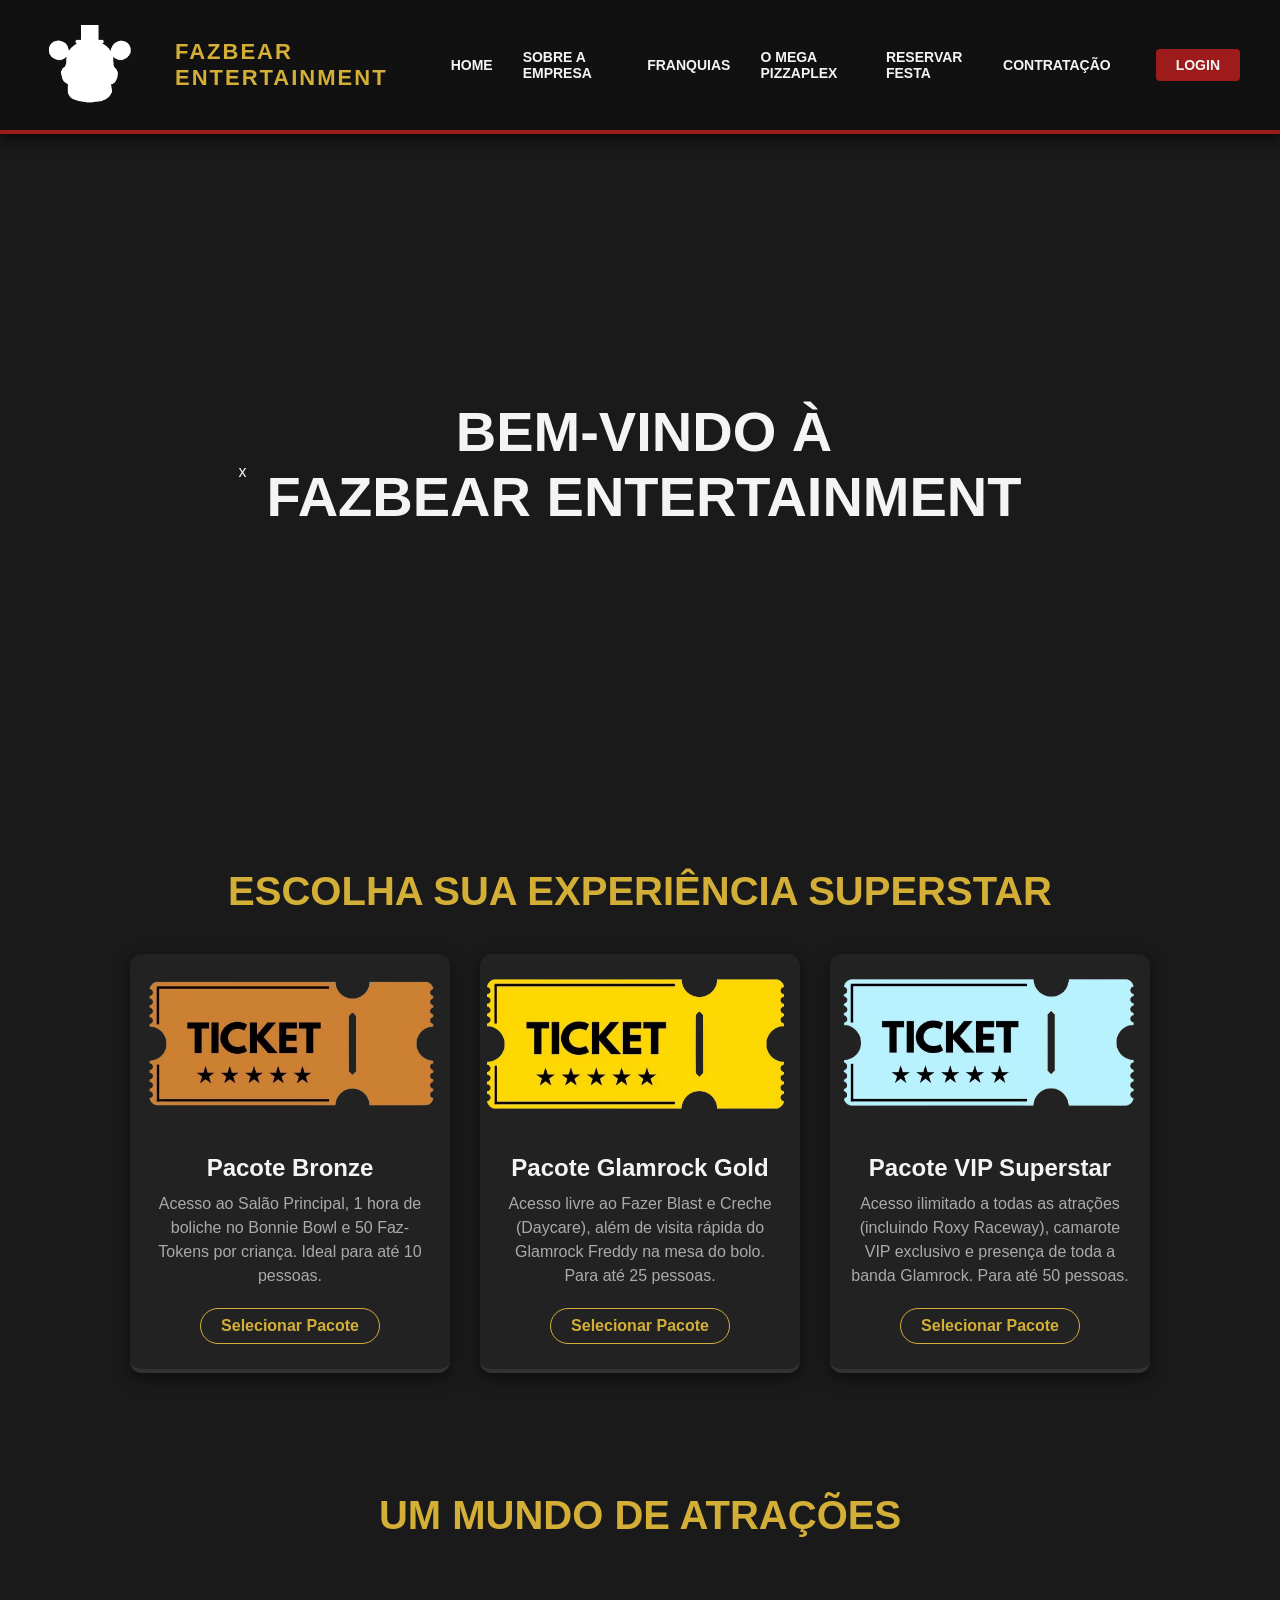
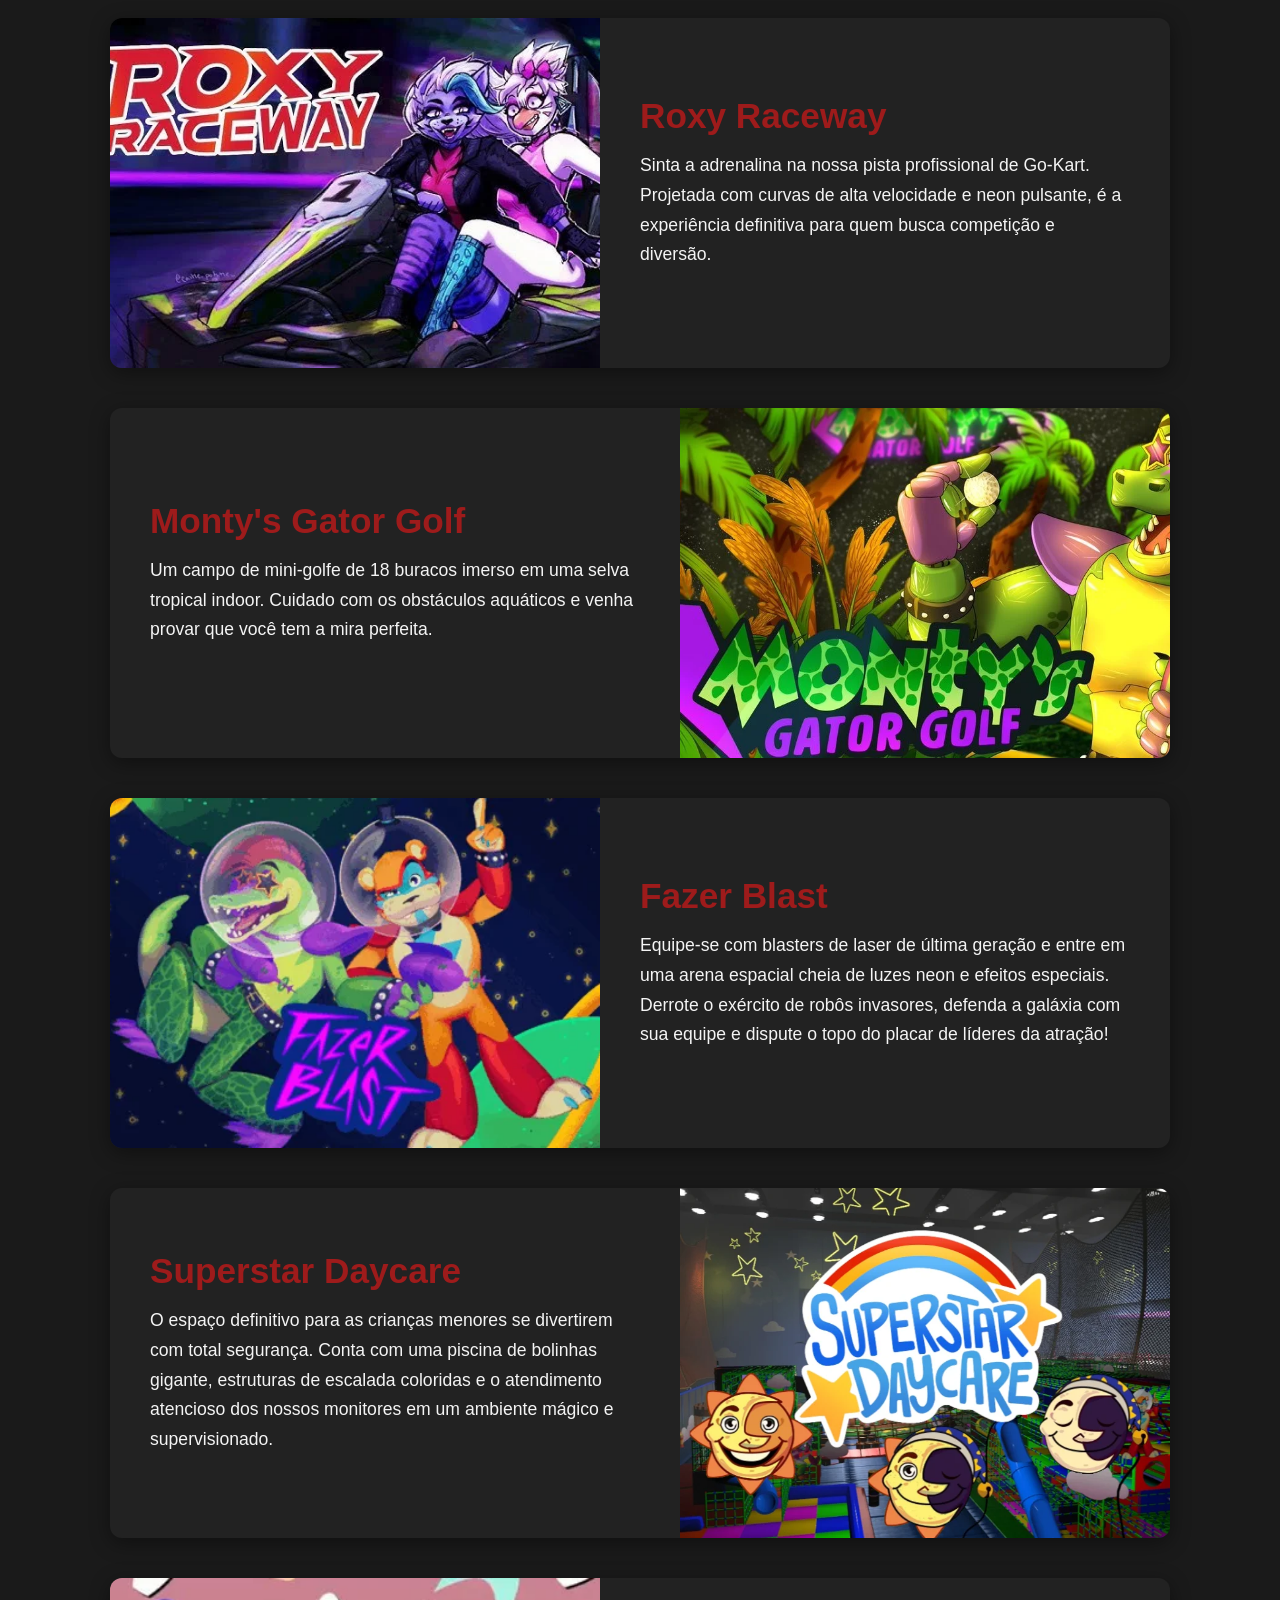
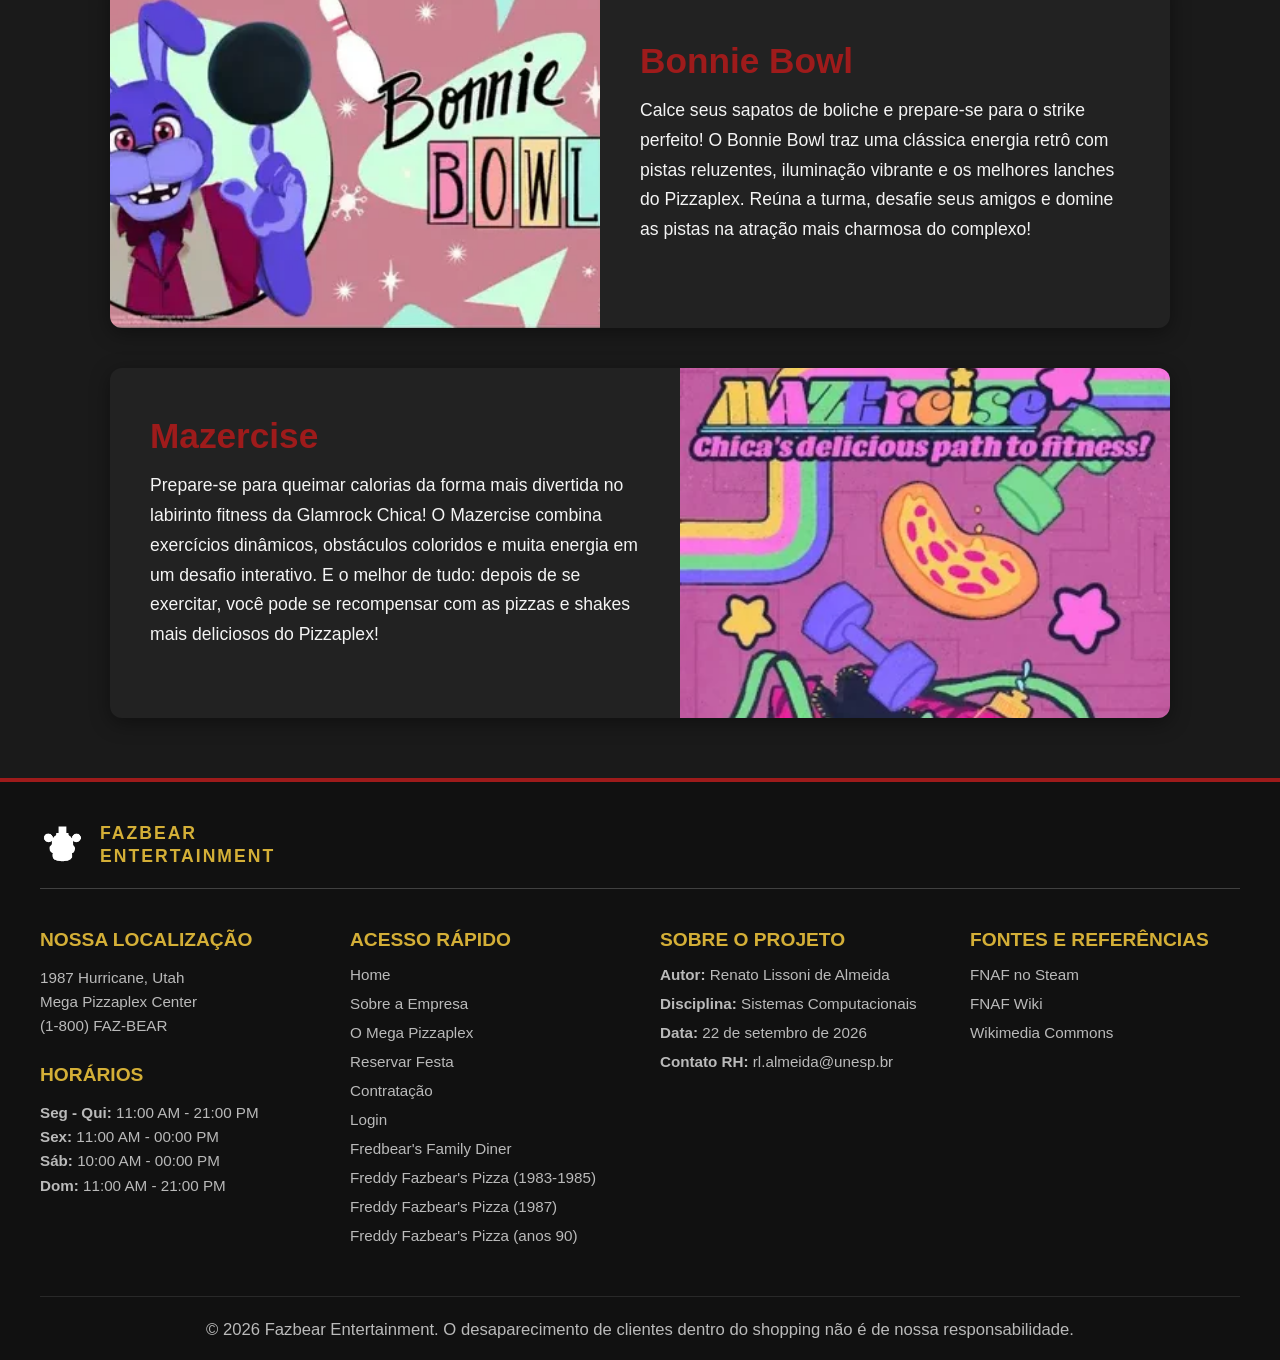
<file: index.html>
<!DOCTYPE html>
<html lang="pt-BR">
<head>
    <meta charset="UTF-8">
    <meta http-equiv="refresh" content="0; url=home.html">
    <title>Redirecionando...</title>
</head>
<body>
    <p>Redirecionando para a página inicial... <a href="home.html">Clique aqui</a> se não for redirecionado.</p>
</body>
</html>
</file>
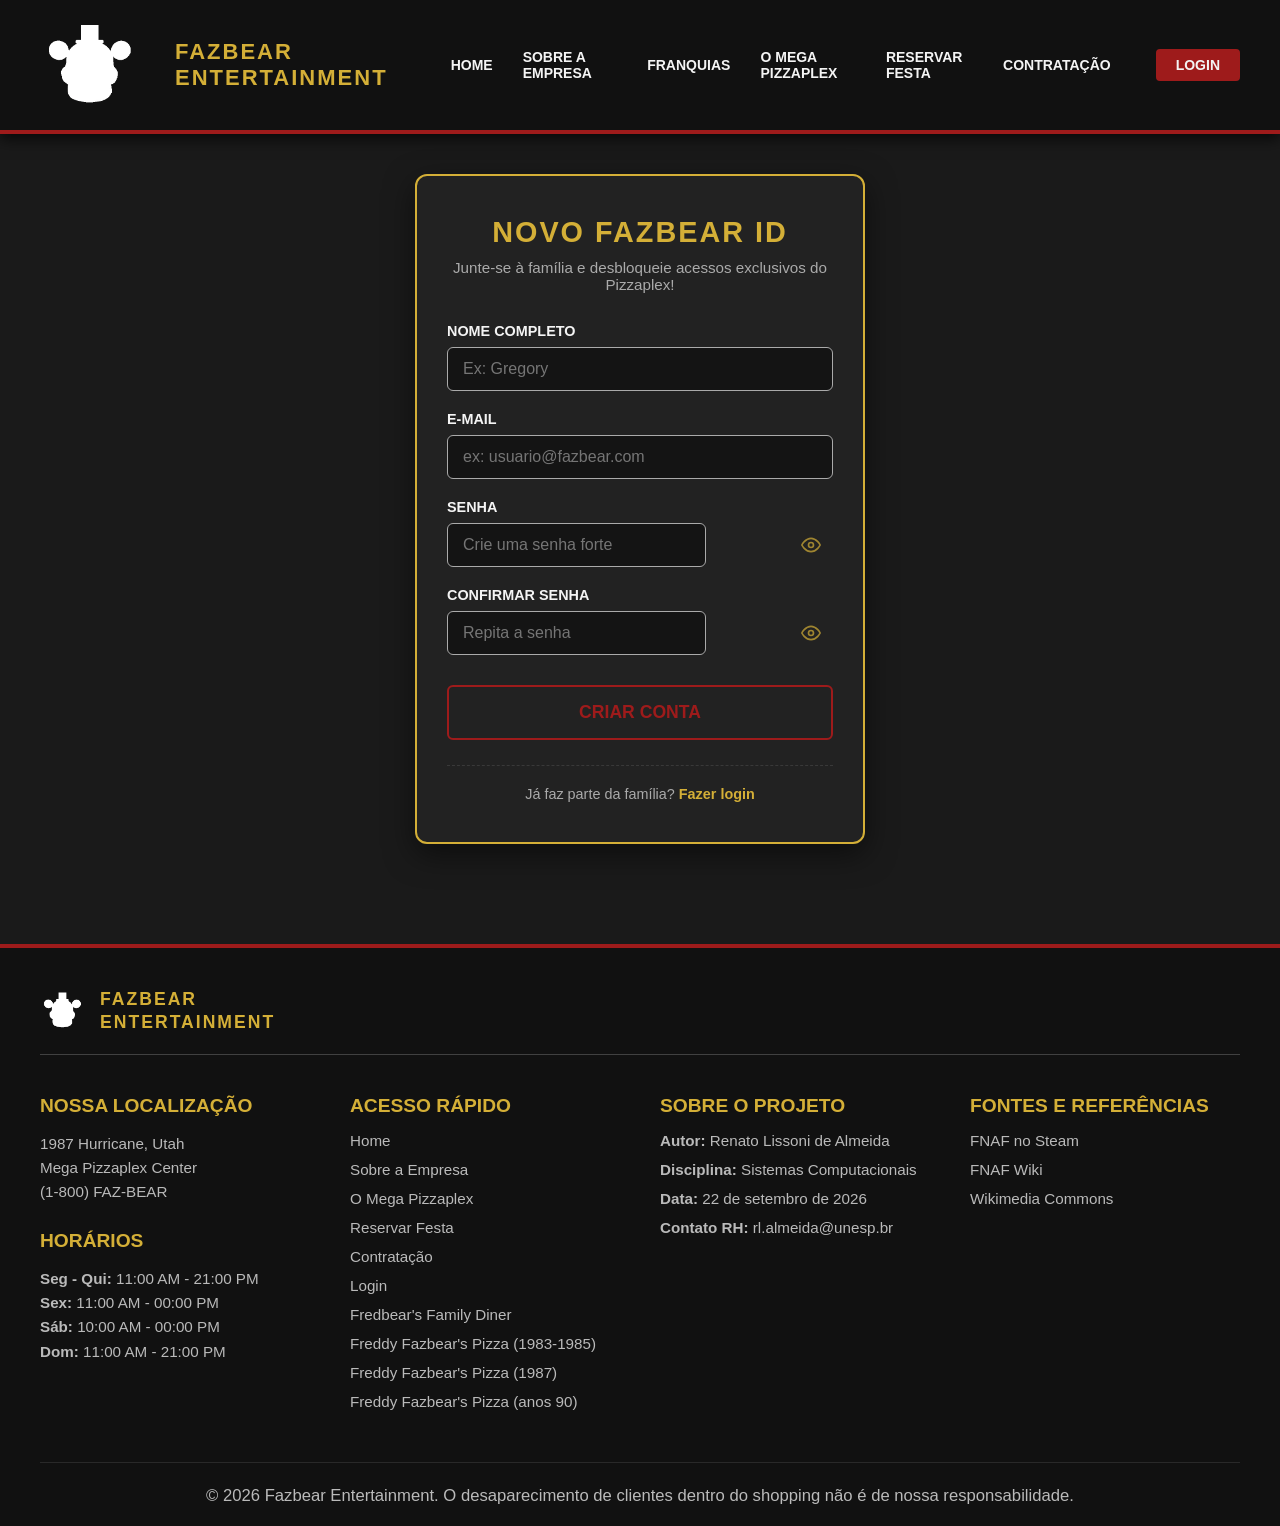
<file: cadastro.html>
<!DOCTYPE html>
<html lang="pt-BR">
<head>
    <meta charset="UTF-8">
    <meta name="viewport" content="width=device-width, initial-scale=1.0">
    <meta name="description" content="Ainda não tem uma conta? Cadastre-se agora para se juntar à família Fazbear, garantir acessos VIP e gerenciar sua experiência no Mega Pizzaplex.">
    <title>Cadastro | Fazbear Entertainment</title>
    <link rel="stylesheet" href="geral.css">
    <link rel="stylesheet" href="login_conta.css">
</head>

<body>
    <header>
        <a href="home.html" class="logo-link">
            <figure>
                <!-- Logo da empresa -->
                <img src="imagens/logo_branca.webp" alt="Logo empresarial" width="100">
            </figure>
            <h1>Fazbear Entertainment</h1>
        </a>

        <nav>
            <a href="home.html">Home</a>
            <a href="sobre.html">Sobre a empresa</a>
            
            <!-- Menu Dropdown -->
            <div class="dropdown">
                <button class="dropbtn">Franquias</button>
                <div class="dropdown-content">
                    <a href="family_dinner.html">Fredbear's Family Diner</a>
                    <a href="freddy_1985.html">Freddy Fazbear's Pizza (1983-1985)</a>
                    <a href="freddy_1987.html">Freddy Fazbear's Pizza (1987)</a>
                    <a href="freddy_1990.html">Freddy Fazbear's Pizza (anos 90)</a>
                </div>
            </div>

            <a href="novidade.html">O Mega Pizzaplex</a>
            <a href="reserva.html">Reservar festa</a>
            <a href="vagas.html">Contratação</a>
            
            <!-- Botão de Login -->
            <a href="login.html" class="btn-login">Login</a>
        </nav>
    </header>

    <main class="auth-page">
        <section class="auth-container">
            <div class="auth-header">
                <h2>Novo Fazbear ID</h2>
                <p>Junte-se à família e desbloqueie acessos exclusivos do Pizzaplex!</p>
            </div>
            
            <form class="auth-form" action="#" method="POST">
                <div class="input-group">
                    <label for="nome">Nome Completo</label>
                    <input type="text" id="nome" name="nome" required placeholder="Ex: Gregory">
                </div>
                
                <div class="input-group">
                    <label for="email-cad">E-mail</label>
                    <input type="email" id="email-cad" name="email" required placeholder="ex: usuario@fazbear.com">
                </div>
                
                <div class="input-group">
                    <label for="senha-cad">Senha</label>
                    <input type="password" id="senha-cad" name="senha" required placeholder="Crie uma senha forte">
                </div>
                
                <div class="input-group">
                    <label for="senha-conf">Confirmar Senha</label>
                    <input type="password" id="senha-conf" name="senha-conf" required placeholder="Repita a senha">
                </div>
                
                <button type="submit" class="btn-principal">Criar Conta</button>
            </form>
            
            <div class="auth-footer">
                <p>Já faz parte da família? <a href="login.html" class="link-destaque">Fazer login</a></p>
            </div>
        </section>
    </main>

    <footer class="site-footer">
        <!-- Topo do Footer (Logo) -->
        <a href="home.html" class="footer-top logo-container logo-link">
            <img src="imagens/logo_branca.webp" alt="Logo Fazbear" class="footer-icon">
            <h2 class="footer-logo-text">Fazbear<br>Entertainment</h2>
        </a>

        <!-- Linha Divisória -->
        <hr class="footer-divider" />

        <!-- Colunas de Informação -->
        <div class="footer-grid">
            
            <!-- Coluna 1: Localização e Horários (Igual a referência) -->
            <div class="footer-col">
                <h3>Nossa Localização</h3>
                <p>1987 Hurricane, Utah<br>
                Mega Pizzaplex Center<br>
                (1-800) FAZ-BEAR</p>

                <h3 class="margin-top">Horários</h3>
                <p><b>Seg - Qui:</b> 11:00 AM - 21:00 PM<br>
                <b>Sex:</b> 11:00 AM - 00:00 PM<br>
                <b>Sáb:</b> 10:00 AM - 00:00 PM<br>
                <b>Dom:</b> 11:00 AM - 21:00 PM</p>
            </div>

            <!-- Coluna 2: "Aba" de navegação-->
            <div class="footer-col">
                <h3>Acesso Rápido</h3>
                <ul>
                    <li><a href="home.html">Home</a></li>
                    <li><a href="sobre.html">Sobre a Empresa</a></li>
                    <li><a href="novidade.html">O Mega Pizzaplex</a></li>
                    <li><a href="reserva.html">Reservar Festa</a></li>
                    <li><a href="vagas.html">Contratação</a></li>
                    <li><a href="login_html">Login</a></li>
                    <li><a href="family_dinner.html">Fredbear's Family Diner</a></li>
                    <li><a href="freddy_1985.html">Freddy Fazbear's Pizza (1983-1985)</a></li>
                    <li><a href="freddy_1987.html">Freddy Fazbear's Pizza (1987)</a></li>
                    <li><a href="freddy_1990.html">Freddy Fazbear's Pizza (anos 90)</a></li>
                </ul>
            </div>

            <!-- Coluna 3: Informações do Projeto -->
            <div class="footer-col">
                <h3>Sobre o Projeto</h3>
                <ul>
                    <li><b>Autor:</b> Renato Lissoni de Almeida</li>
                    <li><b>Disciplina:</b> Sistemas Computacionais</li>
                    <li><b>Data:</b> 22 de setembro de 2026</li>
                    <li><b>Contato RH:</b> rl.almeida@unesp.br</li>
                </ul>
            </div>

            <!-- Coluna 4: Fontes -->
            <div class="footer-col">
                <h3>Fontes e Referências</h3>
                <ul>
                    <li><a href="https://store.steampowered.com/app/732690/FIVE_NIGHTS_AT_FREDDYS_HELP_WANTED/" target="_blank">FNAF no Steam</a></li>
                    <li><a href="https://freddy-fazbears-pizza.fandom.com/wiki/Freddy_Fazbear%27s_Pizza_Wiki" target="_blank">FNAF Wiki</a></li>
                    <li><a href="https://commons.wikimedia.org/" target="_blank">Wikimedia Commons</a></li>
                </ul>
            </div>

        </div>

        <!-- O aviso legal macabro lá no finalzinho -->
        <div class="footer-bottom">
            <p><small>&copy; 2026 Fazbear Entertainment. O desaparecimento de clientes dentro do shopping não é de nossa responsabilidade.</small></p>
        </div>
    </footer>
    <script src="script.js"></script>
    <script src="login_conta.js"></script>
</body>
</html>
</file>
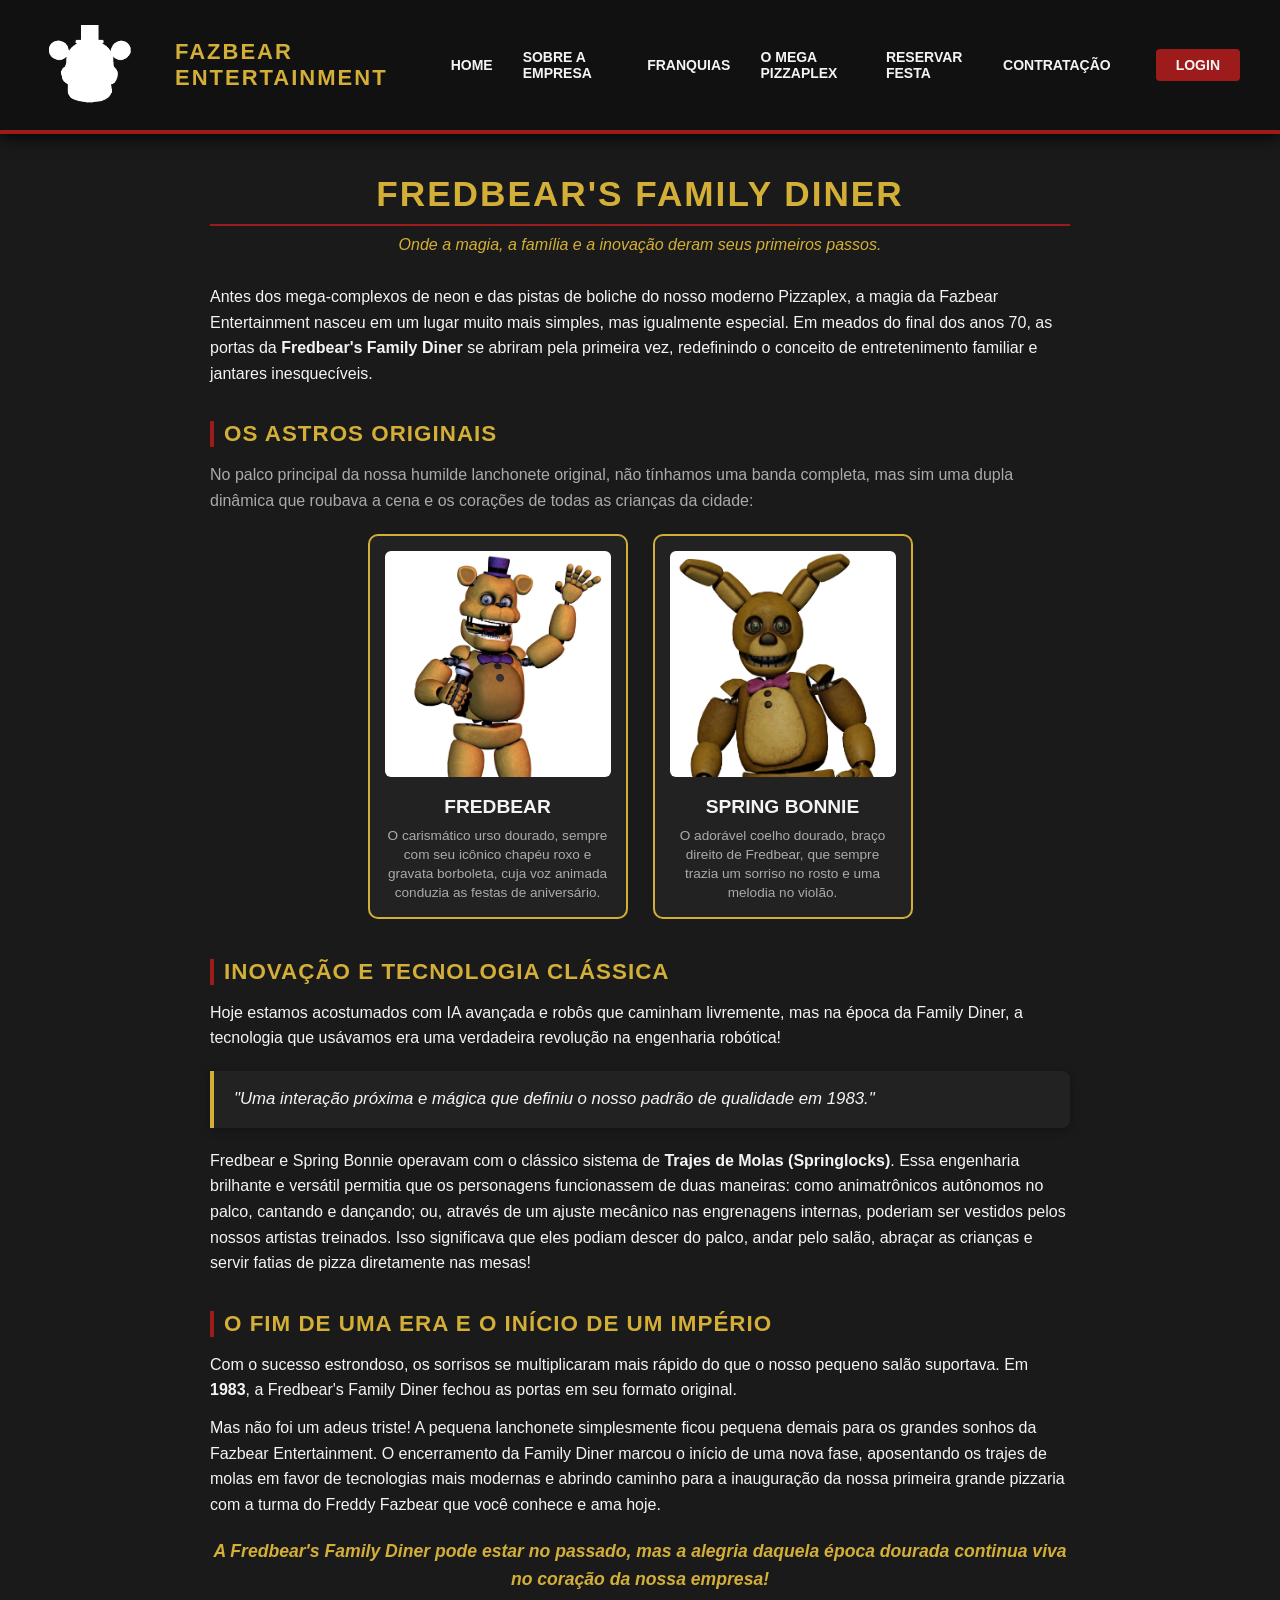
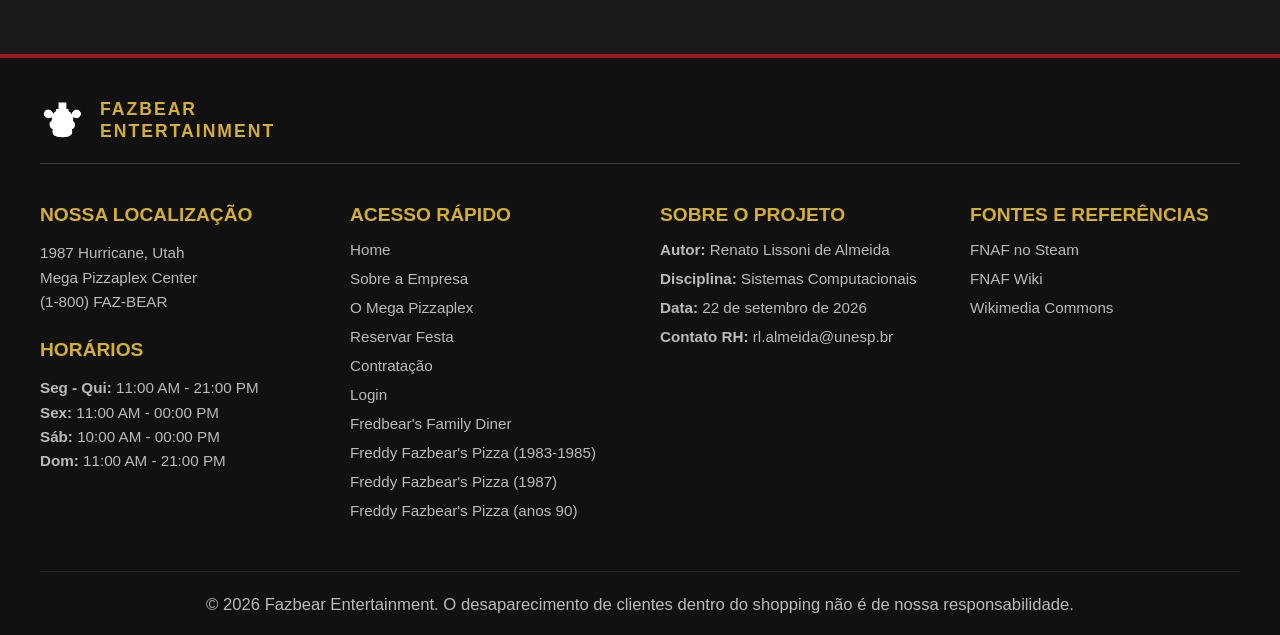
<file: family_dinner.html>
<!DOCTYPE html>
<html lang="pt-BR">
<head>
    <meta charset="UTF-8">
    <meta name="viewport" content="width=device-width, initial-scale=1.0">
    <title>Fredbear's Family Diner | Fazbear Entertainment</title>
    <meta name="description" content="Conheça as origens da Fazbear Entertainment no clássico Fredbear's Family Diner. Onde a magia e a inovação animatrônica começaram.">
    
    <!-- Seus estilos -->
    <link rel="stylesheet" href="geral.css">
    <link rel="stylesheet" href="family_dinner.css">
</head>
<body>
    <header>
        <a href="home.html" class="logo-link">
            <figure>
                <img src="imagens/logo_branca.webp" alt="Logo empresarial" width="100">
            </figure>
            <h1>Fazbear Entertainment</h1>
        </a>
        <nav>
            <a href="home.html">Home</a>
            <a href="sobre.html">Sobre a empresa</a>
            <div class="dropdown">
                <button class="dropbtn">Franquias</button>
                <div class="dropdown-content">
                    <a href="family_dinner.html">Fredbear's Family Diner</a>
                    <a href="freddy_1985.html">Freddy Fazbear's Pizza (1983-1985)</a>
                    <a href="freddy_1987.html">Freddy Fazbear's Pizza (1987)</a>
                    <a href="freddy_1990.html">Freddy Fazbear's Pizza (anos 90)</a>
                </div>
            </div>
            <a href="novidade.html">O Mega Pizzaplex</a>
            <a href="reserva.html">Reservar festa</a>
            <a href="vagas.html">Contratação</a>
            <a href="login.html" class="btn-login">Login</a>
        </nav>
    </header>

    <main class="historico-family-diner">
        <h2>Fredbear's Family Diner</h2>
        <p class="subtitulo">Onde a magia, a família e a inovação deram seus primeiros passos.</p>

        <article class="intro-texto">
            <p>Antes dos mega-complexos de neon e das pistas de boliche do nosso moderno Pizzaplex, a magia da Fazbear Entertainment nasceu em um lugar muito mais simples, mas igualmente especial. Em meados do final dos anos 70, as portas da <strong>Fredbear's Family Diner</strong> se abriram pela primeira vez, redefinindo o conceito de entretenimento familiar e jantares inesquecíveis.</p>
        </article>

        <h3>Os Astros Originais</h3>
        <p class="texto-apoio">No palco principal da nossa humilde lanchonete original, não tínhamos uma banda completa, mas sim uma dupla dinâmica que roubava a cena e os corações de todas as crianças da cidade:</p>
            
        <div class="galeria-animatronics">
            <!-- Card do Fredbear -->
            <div class="card-animatronic dourado">
                <img src="imagens/Fredbear.webp" alt="Fredbear">
                <h4>Fredbear</h4>
                <p>O carismático urso dourado, sempre com seu icônico chapéu roxo e gravata borboleta, cuja voz animada conduzia as festas de aniversário.</p>
            </div>
            <!-- Card do Spring Bonnie -->
            <div class="card-animatronic dourado">
                <img src="imagens/Spring_bonnie.webp" alt="Spring Bonnie">
                <h4>Spring Bonnie</h4>
                <p>O adorável coelho dourado, braço direito de Fredbear, que sempre trazia um sorriso no rosto e uma melodia no violão.</p>
            </div>
        </div>

        <h3>Inovação e Tecnologia Clássica</h3>
        <article class="tecnologia-texto">
            <p>Hoje estamos acostumados com IA avançada e robôs que caminham livremente, mas na época da Family Diner, a tecnologia que usávamos era uma verdadeira revolução na engenharia robótica!</p>
                
            <blockquote>
                <p>"Uma interação próxima e mágica que definiu o nosso padrão de qualidade em 1983."</p>
            </blockquote>

            <p>Fredbear e Spring Bonnie operavam com o clássico sistema de <strong>Trajes de Molas (Springlocks)</strong>. Essa engenharia brilhante e versátil permitia que os personagens funcionassem de duas maneiras: como animatrônicos autônomos no palco, cantando e dançando; ou, através de um ajuste mecânico nas engrenagens internas, poderiam ser vestidos pelos nossos artistas treinados. Isso significava que eles podiam descer do palco, andar pelo salão, abraçar as crianças e servir fatias de pizza diretamente nas mesas!</p>
        </article>

        <h3>O Fim de uma Era e o Início de um Império</h3>
        <article class="fim-texto">
            <p>Com o sucesso estrondoso, os sorrisos se multiplicaram mais rápido do que o nosso pequeno salão suportava. Em <strong>1983</strong>, a Fredbear's Family Diner fechou as portas em seu formato original.</p>
            <p>Mas não foi um adeus triste! A pequena lanchonete simplesmente ficou pequena demais para os grandes sonhos da Fazbear Entertainment. O encerramento da Family Diner marcou o início de uma nova fase, aposentando os trajes de molas em favor de tecnologias mais modernas e abrindo caminho para a inauguração da nossa primeira grande pizzaria com a turma do Freddy Fazbear que você conhece e ama hoje.</p>
            <p class="nota-final">A Fredbear's Family Diner pode estar no passado, mas a alegria daquela época dourada continua viva no coração da nossa empresa!</p>
        </article>
    </main>

    <footer class="site-footer">
        <!-- Topo do Footer (Logo) -->
        <a href="home.html" class="footer-top logo-container logo-link">
            <img src="imagens/logo_branca.webp" alt="Logo Fazbear" class="footer-icon">
            <h2 class="footer-logo-text">Fazbear<br>Entertainment</h2>
        </a>

        <!-- Linha Divisória -->
        <hr class="footer-divider" />

        <!-- Colunas de Informação -->
        <div class="footer-grid">
                
            <!-- Coluna 1: Localização e Horários (Igual a referência) -->
            <div class="footer-col">
                <h3>Nossa Localização</h3>
                <p>1987 Hurricane, Utah<br>
                Mega Pizzaplex Center<br>
                (1-800) FAZ-BEAR</p>

                <h3 class="margin-top">Horários</h3>
                <p><b>Seg - Qui:</b> 11:00 AM - 21:00 PM<br>
                <b>Sex:</b> 11:00 AM - 00:00 PM<br>
                <b>Sáb:</b> 10:00 AM - 00:00 PM<br>
                <b>Dom:</b> 11:00 AM - 21:00 PM</p>
            </div>

            <!-- Coluna 2: "Aba" de navegação-->
            <div class="footer-col">
                <h3>Acesso Rápido</h3>
                <ul>
                    <li><a href="home.html">Home</a></li>
                    <li><a href="sobre.html">Sobre a Empresa</a></li>
                    <li><a href="novidade.html">O Mega Pizzaplex</a></li>
                    <li><a href="reserva.html">Reservar Festa</a></li>
                    <li><a href="vagas.html">Contratação</a></li>
                    <li><a href="login_html">Login</a></li>
                    <li><a href="family_dinner.html">Fredbear's Family Diner</a></li>
                    <li><a href="freddy_1985.html">Freddy Fazbear's Pizza (1983-1985)</a></li>
                    <li><a href="freddy_1987.html">Freddy Fazbear's Pizza (1987)</a></li>
                    <li><a href="freddy_1990.html">Freddy Fazbear's Pizza (anos 90)</a></li>
                </ul>
            </div>

            <!-- Coluna 3: Informações do Projeto -->
            <div class="footer-col">
                <h3>Sobre o Projeto</h3>
                <ul>
                    <li><b>Autor:</b> Renato Lissoni de Almeida</li>
                    <li><b>Disciplina:</b> Sistemas Computacionais</li>
                    <li><b>Data:</b> 22 de setembro de 2026</li>
                    <li><b>Contato RH:</b> rl.almeida@unesp.br</li>
                </ul>
            </div>

            <!-- Coluna 4: Fontes -->
            <div class="footer-col">
                <h3>Fontes e Referências</h3>
                <ul>
                    <li><a href="https://store.steampowered.com/app/732690/FIVE_NIGHTS_AT_FREDDYS_HELP_WANTED/" target="_blank">FNAF no Steam</a></li>
                    <li><a href="https://freddy-fazbears-pizza.fandom.com/wiki/Freddy_Fazbear%27s_Pizza_Wiki" target="_blank">FNAF Wiki</a></li>
                    <li><a href="https://commons.wikimedia.org/" target="_blank">Wikimedia Commons</a></li>
                </ul>
            </div>
        </div>

        <!-- O aviso legal macabro lá no finalzinho -->
        <div class="footer-bottom">
            <p><small>&copy; 2026 Fazbear Entertainment. O desaparecimento de clientes dentro do shopping não é de nossa responsabilidade.</small></p>
        </div>
    </footer>
    <script src="script.js"></script>
</body>
</html>
</file>
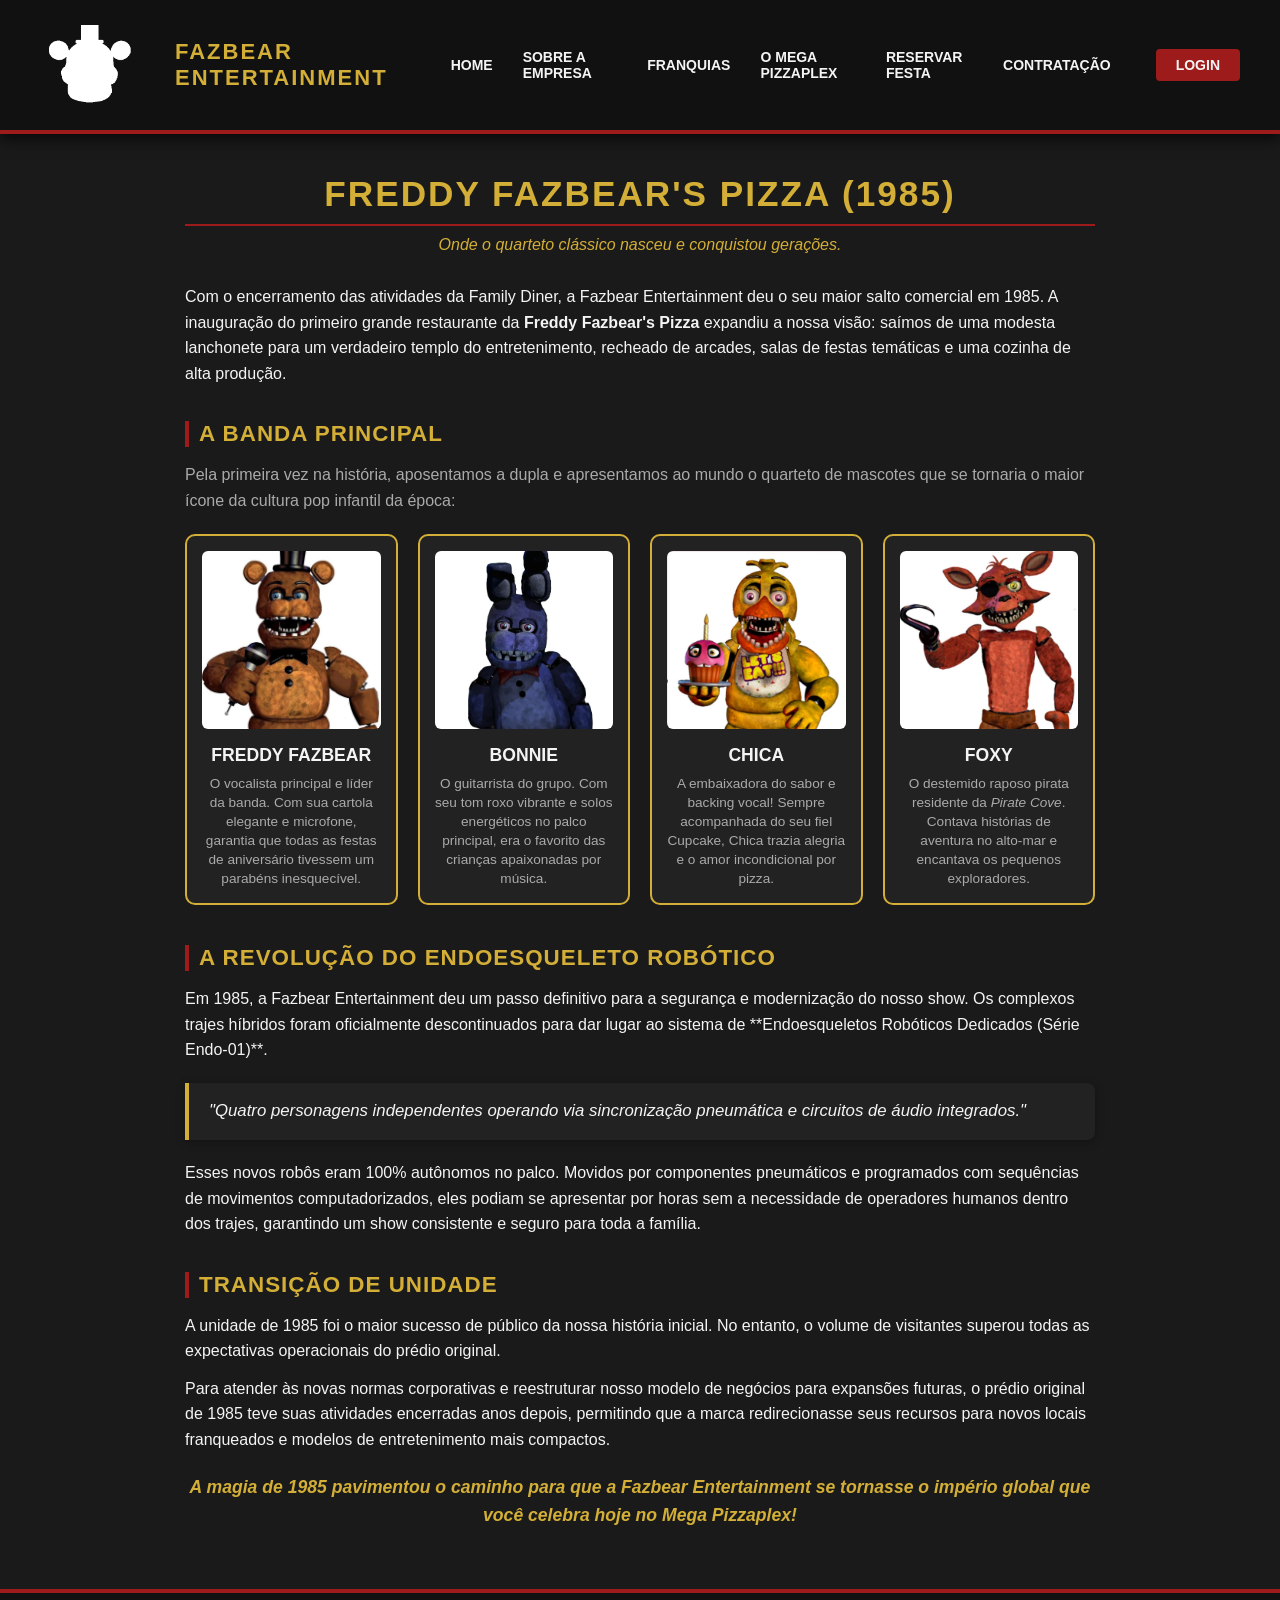
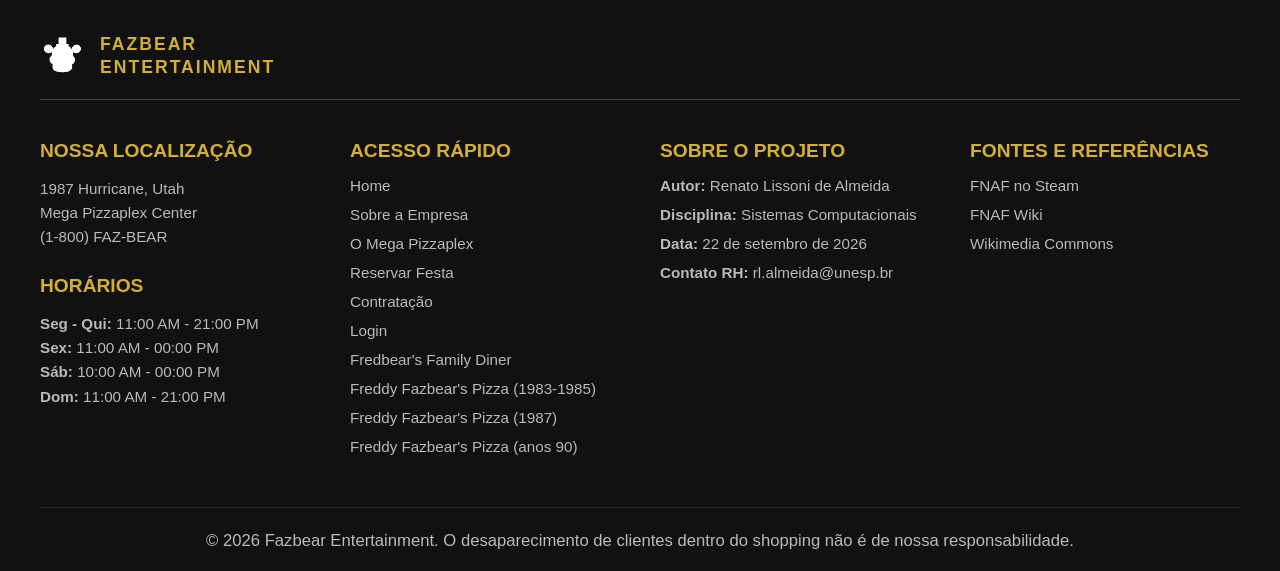
<file: freddy_1985.html>
<!DOCTYPE html>
<html lang="pt-BR">
<head>
    <meta charset="UTF-8">
    <meta name="viewport" content="width=device-width, initial-scale=1.0">
    <meta name="description" content="Conheça a Era de Ouro da Fazbear Entertainment! Descubra o nascimento da banda clássica com Freddy, Bonnie, Chica e Foxy e a revolução dos endoesqueletos em 1985.">
    <title>Freddy_Fazbear's Pizza (1985) | Fazbear Entertainment</title>
    <link rel="stylesheet" href="geral.css">
    <link rel="stylesheet" href="freddy_1985.css">
</head>

<body>
    <header>
        <a href="home.html" class="logo-link">
            <figure>
                <!-- Logo da empresa -->
                <img src="imagens/logo_branca.webp" alt="Logo empresarial" width="100">
            </figure>
            <h1>Fazbear Entertainment</h1>
        </a>

        <nav>
            <a href="home.html">Home</a>
            <a href="sobre.html">Sobre a empresa</a>
            
            <!-- Menu Dropdown -->
            <div class="dropdown">
                <button class="dropbtn">Franquias</button>
                <div class="dropdown-content">
                    <a href="family_dinner.html">Fredbear's Family Diner</a>
                    <a href="freddy_1985.html">Freddy Fazbear's Pizza (1983-1985)</a>
                    <a href="freddy_1987.html">Freddy Fazbear's Pizza (1987)</a>
                    <a href="freddy_1990.html">Freddy Fazbear's Pizza (anos 90)</a>
                </div>
            </div>

            <a href="novidade.html">O Mega Pizzaplex</a>
            <a href="reserva.html">Reservar festa</a>
            <a href="vagas.html">Contratação</a>
            
            <!-- Botão de Login -->
            <a href="login.html" class="btn-login">Login</a>
        </nav>
    </header>
    
    <main class="historico-fazbear-85">
        <h2>Freddy Fazbear's Pizza (1985)</h2>
        <p class="subtitulo">Onde o quarteto clássico nasceu e conquistou gerações.</p>

        <article class="intro-texto">
            <p>Com o encerramento das atividades da Family Diner, a Fazbear Entertainment deu o seu maior salto comercial em 1985. A inauguração do primeiro grande restaurante da <strong>Freddy Fazbear's Pizza</strong> expandiu a nossa visão: saímos de uma modesta lanchonete para um verdadeiro templo do entretenimento, recheado de arcades, salas de festas temáticas e uma cozinha de alta produção.</p>
        </article>

        <h3>A Banda Principal</h3>
        <p class="texto-apoio">Pela primeira vez na história, aposentamos a dupla e apresentamos ao mundo o quarteto de mascotes que se tornaria o maior ícone da cultura pop infantil da época:</p>
        
        <div class="galeria-animatronics">
            <!-- Card Freddy -->
            <div class="card-animatronic">
                <img src="imagens/Freddy_85.webp" alt="Freddy Fazbear">
                <h4>Freddy Fazbear</h4>
                <p>O vocalista principal e líder da banda. Com sua cartola elegante e microfone, garantia que todas as festas de aniversário tivessem um parabéns inesquecível.</p>
            </div>

            <!-- Card Bonnie -->
            <div class="card-animatronic">
                <img src="imagens/Bonnie_85.webp" alt="Bonnie the Bunny">
                <h4>Bonnie</h4>
                <p>O guitarrista do grupo. Com seu tom roxo vibrante e solos energéticos no palco principal, era o favorito das crianças apaixonadas por música.</p>
            </div>

            <!-- Card Chica -->
            <div class="card-animatronic">
                <img src="imagens/Chica_85.webp" alt="Chica the Chicken">
                <h4>Chica</h4>
                <p>A embaixadora do sabor e backing vocal! Sempre acompanhada do seu fiel Cupcake, Chica trazia alegria e o amor incondicional por pizza.</p>
            </div>

            <!-- Card Foxy -->
            <div class="card-animatronic">
                <img src="imagens/Foxy_85.webp" alt="Foxy the Pirate">
                <h4>Foxy</h4>
                <p>O destemido raposo pirata residente da <em>Pirate Cove</em>. Contava histórias de aventura no alto-mar e encantava os pequenos exploradores.</p>
            </div>
        </div>

        <h3>A Revolução do Endoesqueleto Robótico</h3>
        <article class="tecnologia-texto">
            <p>Em 1985, a Fazbear Entertainment deu um passo definitivo para a segurança e modernização do nosso show. Os complexos trajes híbridos foram oficialmente descontinuados para dar lugar ao sistema de **Endoesqueletos Robóticos Dedicados (Série Endo-01)**.</p>
            
            <blockquote>
                <p>"Quatro personagens independentes operando via sincronização pneumática e circuitos de áudio integrados."</p>
            </blockquote>

            <p>Esses novos robôs eram 100% autônomos no palco. Movidos por componentes pneumáticos e programados com sequências de movimentos computadorizados, eles podiam se apresentar por horas sem a necessidade de operadores humanos dentro dos trajes, garantindo um show consistente e seguro para toda a família.</p>
        </article>

        <h3>Transição de Unidade</h3>
        <article class="fim-texto">
            <p>A unidade de 1985 foi o maior sucesso de público da nossa história inicial. No entanto, o volume de visitantes superou todas as expectativas operacionais do prédio original.</p>
            <p>Para atender às novas normas corporativas e reestruturar nosso modelo de negócios para expansões futuras, o prédio original de 1985 teve suas atividades encerradas anos depois, permitindo que a marca redirecionasse seus recursos para novos locais franqueados e modelos de entretenimento mais compactos.</p>
            <p class="nota-final">A magia de 1985 pavimentou o caminho para que a Fazbear Entertainment se tornasse o império global que você celebra hoje no Mega Pizzaplex!</p>
        </article>
    </main>

    <footer class="site-footer">
        <!-- Topo do Footer (Logo) -->
        <a href="home.html" class="footer-top logo-container logo-link">
            <img src="imagens/logo_branca.webp" alt="Logo Fazbear" class="footer-icon">
            <h2 class="footer-logo-text">Fazbear<br>Entertainment</h2>
        </a>

        <!-- Linha Divisória -->
        <hr class="footer-divider" />

        <!-- Colunas de Informação -->
        <div class="footer-grid">
            
            <!-- Coluna 1: Localização e Horários (Igual a referência) -->
            <div class="footer-col">
                <h3>Nossa Localização</h3>
                <p>1987 Hurricane, Utah<br>
                Mega Pizzaplex Center<br>
                (1-800) FAZ-BEAR</p>

                <h3 class="margin-top">Horários</h3>
                <p><b>Seg - Qui:</b> 11:00 AM - 21:00 PM<br>
                <b>Sex:</b> 11:00 AM - 00:00 PM<br>
                <b>Sáb:</b> 10:00 AM - 00:00 PM<br>
                <b>Dom:</b> 11:00 AM - 21:00 PM</p>
            </div>

            <!-- Coluna 2: "Aba" de navegação-->
            <div class="footer-col">
                <h3>Acesso Rápido</h3>
                <ul>
                    <li><a href="home.html">Home</a></li>
                    <li><a href="sobre.html">Sobre a Empresa</a></li>
                    <li><a href="novidade.html">O Mega Pizzaplex</a></li>
                    <li><a href="reserva.html">Reservar Festa</a></li>
                    <li><a href="vagas.html">Contratação</a></li>
                    <li><a href="login_html">Login</a></li>
                    <li><a href="family_dinner.html">Fredbear's Family Diner</a></li>
                    <li><a href="freddy_1985.html">Freddy Fazbear's Pizza (1983-1985)</a></li>
                    <li><a href="freddy_1987.html">Freddy Fazbear's Pizza (1987)</a></li>
                    <li><a href="freddy_1990.html">Freddy Fazbear's Pizza (anos 90)</a></li>
                </ul>
            </div>

            <!-- Coluna 3: Informações do Projeto -->
            <div class="footer-col">
                <h3>Sobre o Projeto</h3>
                <ul>
                    <li><b>Autor:</b> Renato Lissoni de Almeida</li>
                    <li><b>Disciplina:</b> Sistemas Computacionais</li>
                    <li><b>Data:</b> 22 de setembro de 2026</li>
                    <li><b>Contato RH:</b> rl.almeida@unesp.br</li>
                </ul>
            </div>

            <!-- Coluna 4: Fontes -->
            <div class="footer-col">
                <h3>Fontes e Referências</h3>
                <ul>
                    <li><a href="https://store.steampowered.com/app/732690/FIVE_NIGHTS_AT_FREDDYS_HELP_WANTED/" target="_blank">FNAF no Steam</a></li>
                    <li><a href="https://freddy-fazbears-pizza.fandom.com/wiki/Freddy_Fazbear%27s_Pizza_Wiki" target="_blank">FNAF Wiki</a></li>
                    <li><a href="https://commons.wikimedia.org/" target="_blank">Wikimedia Commons</a></li>
                </ul>
            </div>

        </div>

        <!-- O aviso legal macabro lá no finalzinho -->
        <div class="footer-bottom">
            <p><small>&copy; 2026 Fazbear Entertainment. O desaparecimento de clientes dentro do shopping não é de nossa responsabilidade.</small></p>
        </div>
    </footer>
    <script src="script.js"></script>
</body>
</html>
</file>
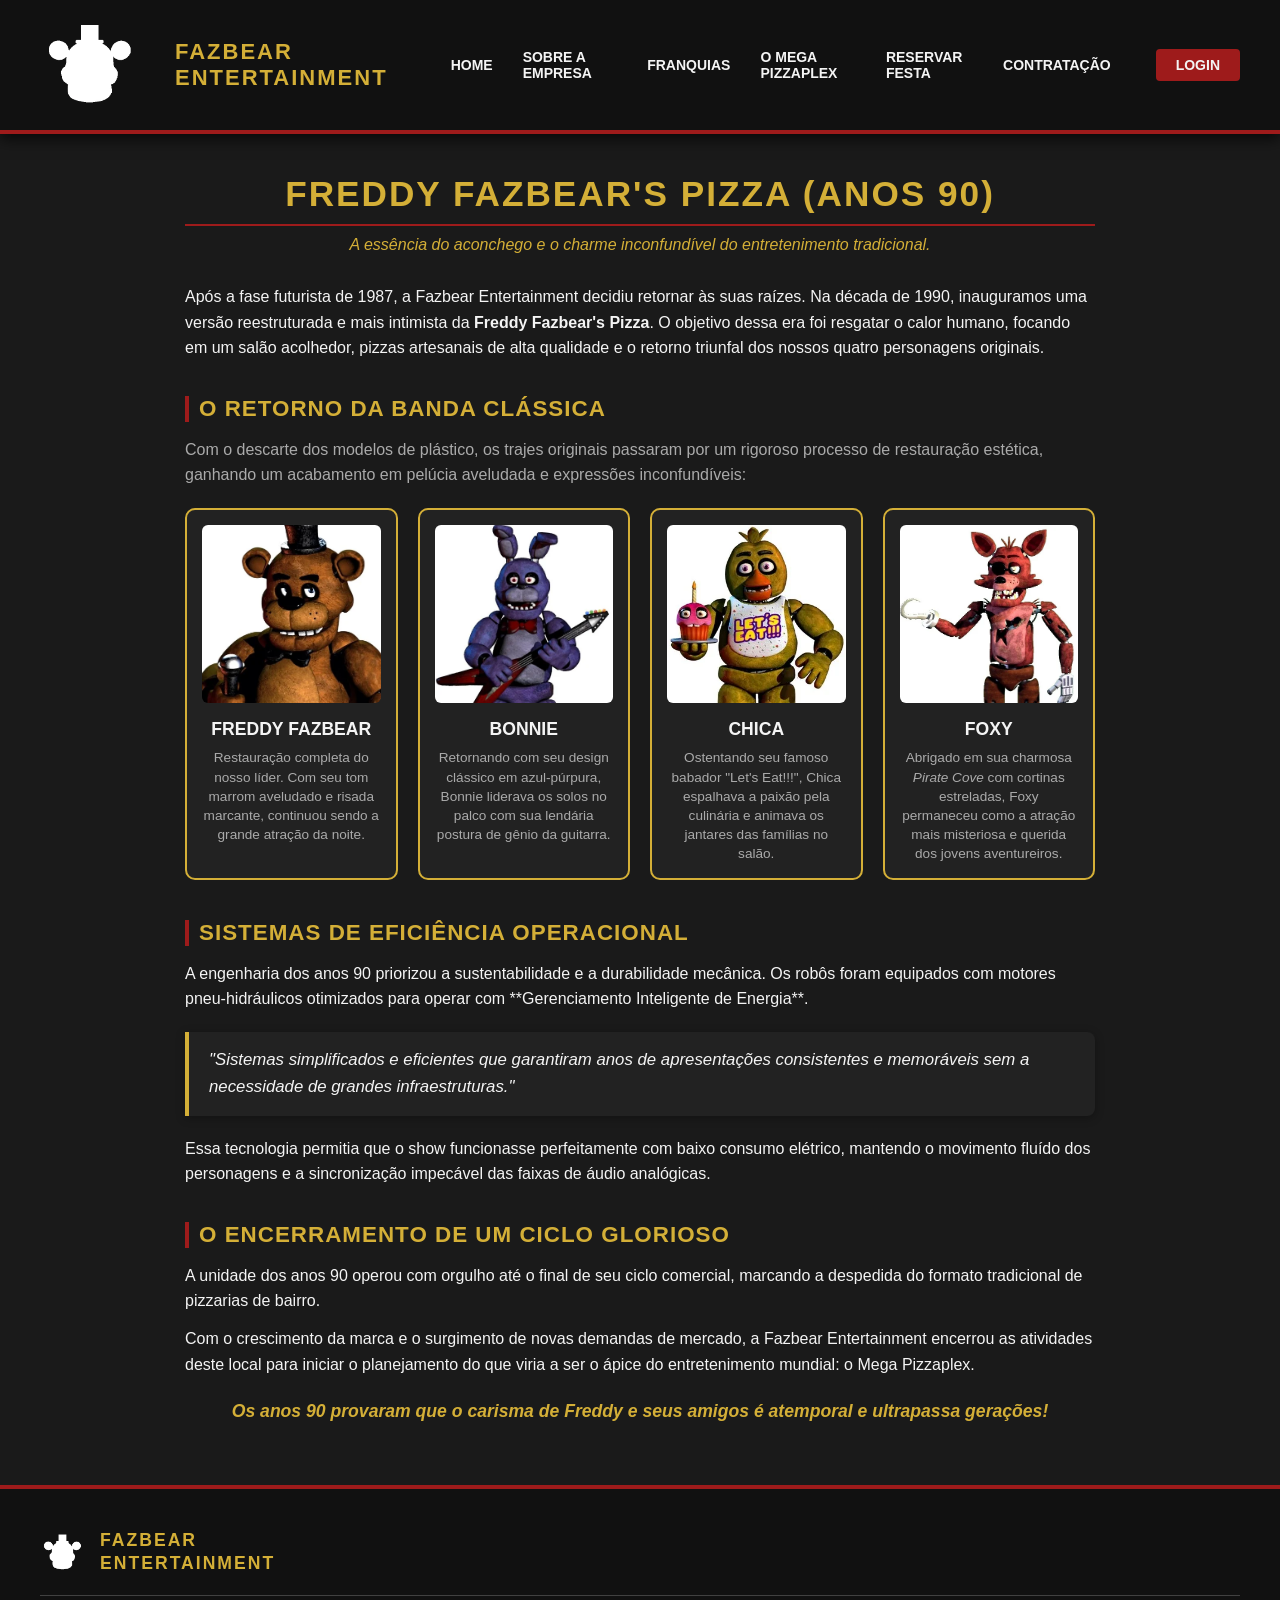
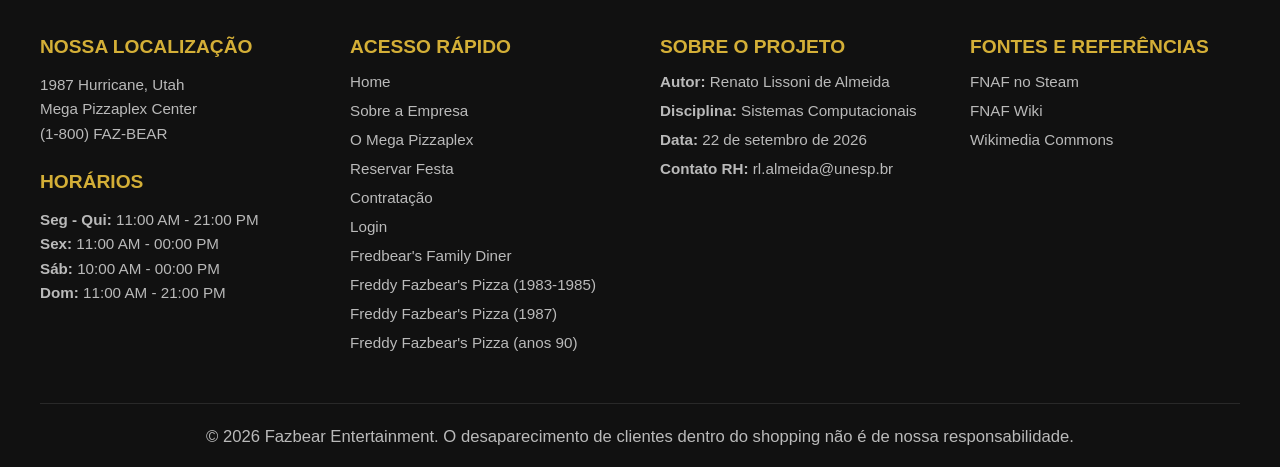
<file: freddy_1990.html>
<!DOCTYPE html>
<html lang="pt-BR">
<head>
    <meta charset="UTF-8">
    <meta name="viewport" content="width=device-width, initial-scale=1.0">
    <meta name="description" content="Relembre a aconchegante era dos anos 90 da Freddy Fazbear's Pizza! A volta do quarteto clássico restaurado em um ambiente intimista e nostálgico.">
    <title>Freddy_Fazbear's Pizza (1990) | Fazbear Entertainment</title>
    <link rel="stylesheet" href="geral.css">
    <link rel="stylesheet" href="freddy_1990.css">
</head>

<body>
    <header>
        <a href="home.html" class="logo-link">
            <figure>
                <!-- Logo da empresa -->
                <img src="imagens/logo_branca.webp" alt="Logo empresarial" width="100">
            </figure>
            <h1>Fazbear Entertainment</h1>
        </a>

        <nav>
            <a href="home.html">Home</a>
            <a href="sobre.html">Sobre a empresa</a>
            
            <!-- Menu Dropdown -->
            <div class="dropdown">
                <button class="dropbtn">Franquias</button>
                <div class="dropdown-content">
                    <a href="family_dinner.html">Fredbear's Family Diner</a>
                    <a href="freddy_1985.html">Freddy Fazbear's Pizza (1983-1985)</a>
                    <a href="freddy_1987.html">Freddy Fazbear's Pizza (1987)</a>
                    <a href="freddy_1990.html">Freddy Fazbear's Pizza (anos 90)</a>
                </div>
            </div>

            <a href="novidade.html">O Mega Pizzaplex</a>
            <a href="reserva.html">Reservar festa</a>
            <a href="vagas.html">Contratação</a>
            
            <!-- Botão de Login -->
            <a href="login.html" class="btn-login">Login</a>
        </nav>
    </header>
    
    <main class="historico-fazbear-90">
        <h2>Freddy Fazbear's Pizza (Anos 90)</h2>
        <p class="subtitulo">A essência do aconchego e o charme inconfundível do entretenimento tradicional.</p>

        <article class="intro-texto">
            <p>Após a fase futurista de 1987, a Fazbear Entertainment decidiu retornar às suas raízes. Na década de 1990, inauguramos uma versão reestruturada e mais intimista da <strong>Freddy Fazbear's Pizza</strong>. O objetivo dessa era foi resgatar o calor humano, focando em um salão acolhedor, pizzas artesanais de alta qualidade e o retorno triunfal dos nossos quatro personagens originais.</p>
        </article>

        <h3>O Retorno da Banda Clássica</h3>
        <p class="texto-apoio">Com o descarte dos modelos de plástico, os trajes originais passaram por um rigoroso processo de restauração estética, ganhando um acabamento em pelúcia aveludada e expressões inconfundíveis:</p>
        
        <div class="galeria-animatronics">
            <!-- Card Freddy Classic -->
            <div class="card-animatronic">
                <img src="imagens/Freddy.webp" alt="Freddy Fazbear Clássico">
                <h4>Freddy Fazbear</h4>
                <p>Restauração completa do nosso líder. Com seu tom marrom aveludado e risada marcante, continuou sendo a grande atração da noite.</p>
            </div>

            <!-- Card Bonnie Classic -->
            <div class="card-animatronic">
                <img src="imagens/Bonnie.webp" alt="Bonnie the Bunny Clássico">
                <h4>Bonnie</h4>
                <p>Retornando com seu design clássico em azul-púrpura, Bonnie liderava os solos no palco com sua lendária postura de gênio da guitarra.</p>
            </div>

            <!-- Card Chica Classic -->
            <div class="card-animatronic">
                <img src="imagens/Chica.webp" alt="Chica the Chicken Clássica">
                <h4>Chica</h4>
                <p>Ostentando seu famoso babador "Let's Eat!!!", Chica espalhava a paixão pela culinária e animava os jantares das famílias no salão.</p>
            </div>

            <!-- Card Foxy Classic -->
            <div class="card-animatronic">
                <img src="imagens/Foxy.webp" alt="Foxy the Pirate Clássico">
                <h4>Foxy</h4>
                <p>Abrigado em sua charmosa <em>Pirate Cove</em> com cortinas estreladas, Foxy permaneceu como a atração mais misteriosa e querida dos jovens aventureiros.</p>
            </div>
        </div>

        <h3>Sistemas de Eficiência Operacional</h3>
        <article class="tecnologia-texto">
            <p>A engenharia dos anos 90 priorizou a sustentabilidade e a durabilidade mecânica. Os robôs foram equipados com motores pneu-hidráulicos otimizados para operar com **Gerenciamento Inteligente de Energia**.</p>
            
            <blockquote>
                <p>"Sistemas simplificados e eficientes que garantiram anos de apresentações consistentes e memoráveis sem a necessidade de grandes infraestruturas."</p>
            </blockquote>

            <p>Essa tecnologia permitia que o show funcionasse perfeitamente com baixo consumo elétrico, mantendo o movimento fluído dos personagens e a sincronização impecável das faixas de áudio analógicas.</p>
        </article>

        <h3>O Encerramento de um Ciclo Glorioso</h3>
        <article class="fim-texto">
            <p>A unidade dos anos 90 operou com orgulho até o final de seu ciclo comercial, marcando a despedida do formato tradicional de pizzarias de bairro.</p>
            <p>Com o crescimento da marca e o surgimento de novas demandas de mercado, a Fazbear Entertainment encerrou as atividades deste local para iniciar o planejamento do que viria a ser o ápice do entretenimento mundial: o Mega Pizzaplex.</p>
            <p class="nota-final">Os anos 90 provaram que o carisma de Freddy e seus amigos é atemporal e ultrapassa gerações!</p>
        </article>
    </main>

    <footer class="site-footer">
        <!-- Topo do Footer (Logo) -->
        <a href="home.html" class="footer-top logo-container logo-link">
            <img src="imagens/logo_branca.webp" alt="Logo Fazbear" class="footer-icon">
            <h2 class="footer-logo-text">Fazbear<br>Entertainment</h2>
        </a>

        <!-- Linha Divisória -->
        <hr class="footer-divider" />

        <!-- Colunas de Informação -->
        <div class="footer-grid">
            
            <!-- Coluna 1: Localização e Horários (Igual a referência) -->
            <div class="footer-col">
                <h3>Nossa Localização</h3>
                <p>1987 Hurricane, Utah<br>
                Mega Pizzaplex Center<br>
                (1-800) FAZ-BEAR</p>

                <h3 class="margin-top">Horários</h3>
                <p><b>Seg - Qui:</b> 11:00 AM - 21:00 PM<br>
                <b>Sex:</b> 11:00 AM - 00:00 PM<br>
                <b>Sáb:</b> 10:00 AM - 00:00 PM<br>
                <b>Dom:</b> 11:00 AM - 21:00 PM</p>
            </div>

            <!-- Coluna 2: "Aba" de navegação-->
            <div class="footer-col">
                <h3>Acesso Rápido</h3>
                <ul>
                    <li><a href="home.html">Home</a></li>
                    <li><a href="sobre.html">Sobre a Empresa</a></li>
                    <li><a href="novidade.html">O Mega Pizzaplex</a></li>
                    <li><a href="reserva.html">Reservar Festa</a></li>
                    <li><a href="vagas.html">Contratação</a></li>
                    <li><a href="login_html">Login</a></li>
                    <li><a href="family_dinner.html">Fredbear's Family Diner</a></li>
                    <li><a href="freddy_1985.html">Freddy Fazbear's Pizza (1983-1985)</a></li>
                    <li><a href="freddy_1987.html">Freddy Fazbear's Pizza (1987)</a></li>
                    <li><a href="freddy_1990.html">Freddy Fazbear's Pizza (anos 90)</a></li>
                </ul>
            </div>

            <!-- Coluna 3: Informações do Projeto -->
            <div class="footer-col">
                <h3>Sobre o Projeto</h3>
                <ul>
                    <li><b>Autor:</b> Renato Lissoni de Almeida</li>
                    <li><b>Disciplina:</b> Sistemas Computacionais</li>
                    <li><b>Data:</b> 22 de setembro de 2026</li>
                    <li><b>Contato RH:</b> rl.almeida@unesp.br</li>
                </ul>
            </div>

            <!-- Coluna 4: Fontes -->
            <div class="footer-col">
                <h3>Fontes e Referências</h3>
                <ul>
                    <li><a href="https://store.steampowered.com/app/732690/FIVE_NIGHTS_AT_FREDDYS_HELP_WANTED/" target="_blank">FNAF no Steam</a></li>
                    <li><a href="https://freddy-fazbears-pizza.fandom.com/wiki/Freddy_Fazbear%27s_Pizza_Wiki" target="_blank">FNAF Wiki</a></li>
                    <li><a href="https://commons.wikimedia.org/" target="_blank">Wikimedia Commons</a></li>
                </ul>
            </div>

        </div>

        <!-- O aviso legal macabro lá no finalzinho -->
        <div class="footer-bottom">
            <p><small>&copy; 2026 Fazbear Entertainment. O desaparecimento de clientes dentro do shopping não é de nossa responsabilidade.</small></p>
        </div>
    </footer>
    <script src="script.js"></script>
</body>
</html>
</file>
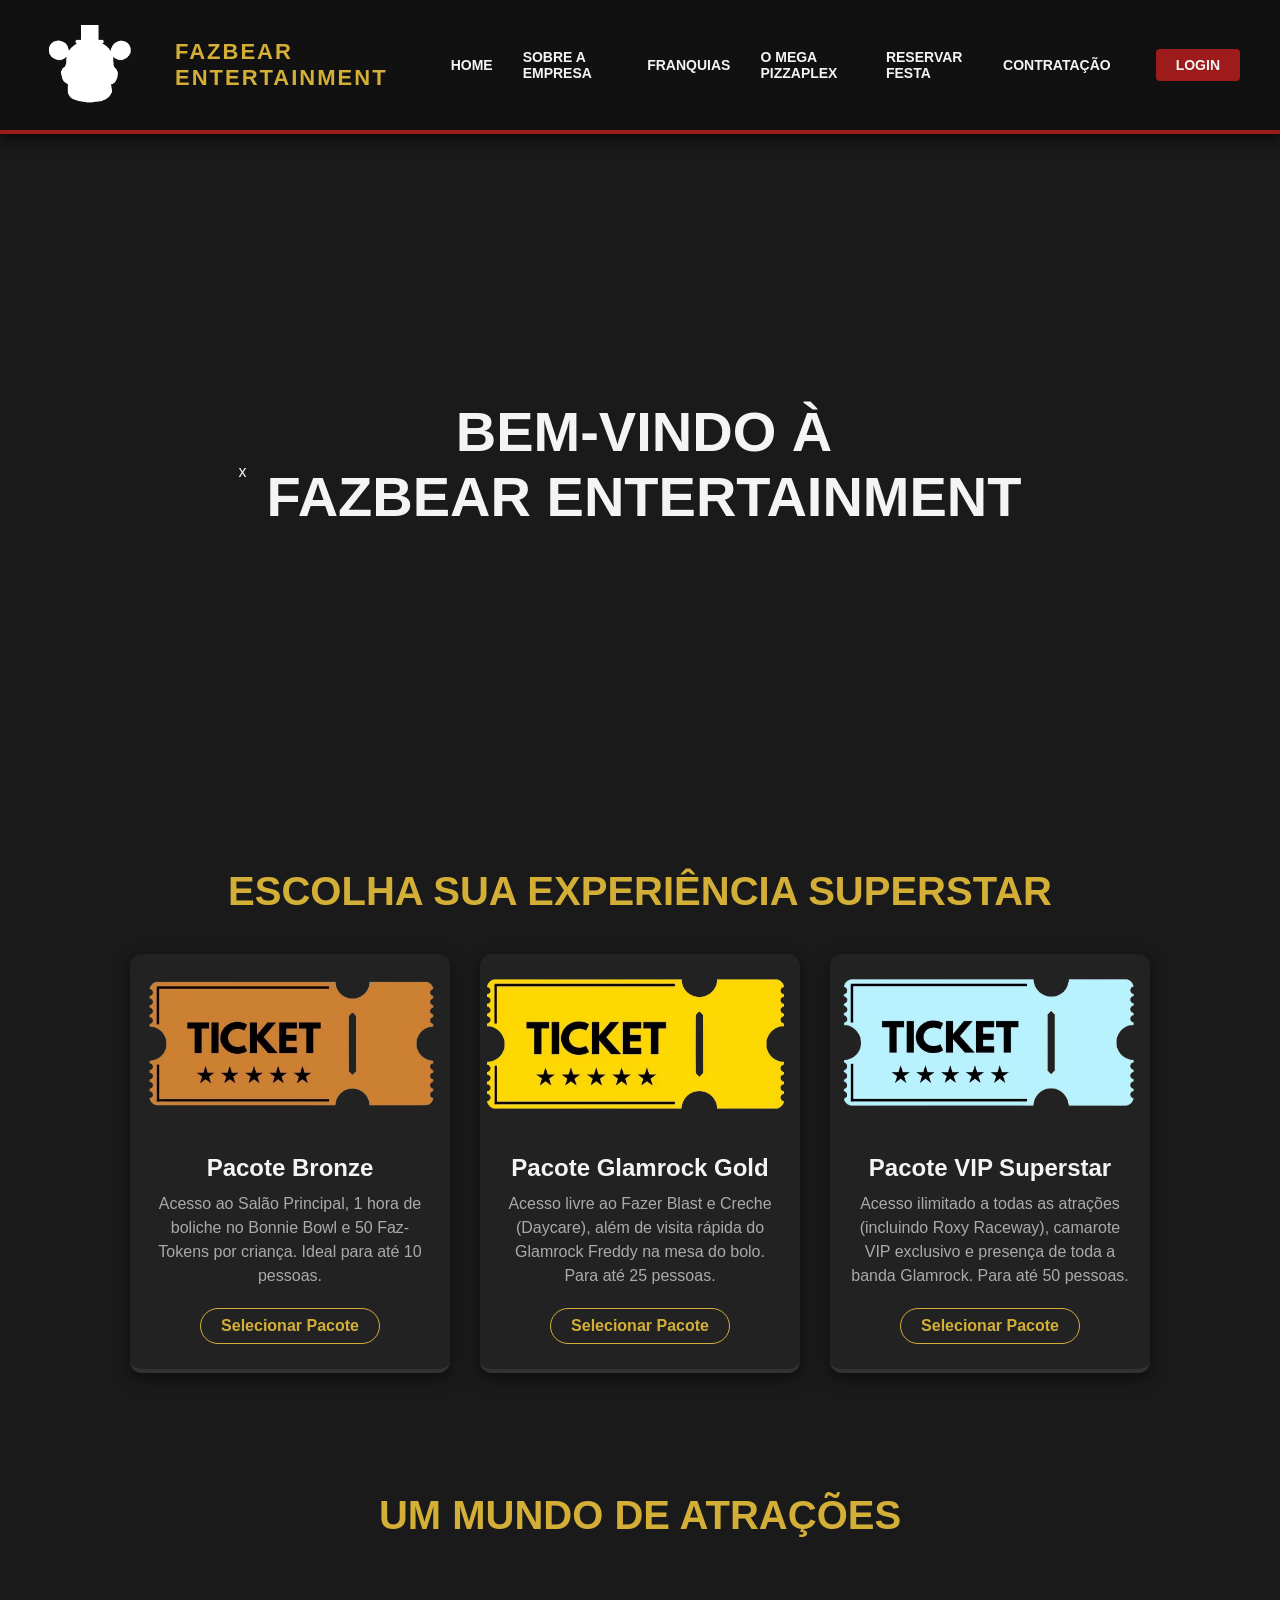
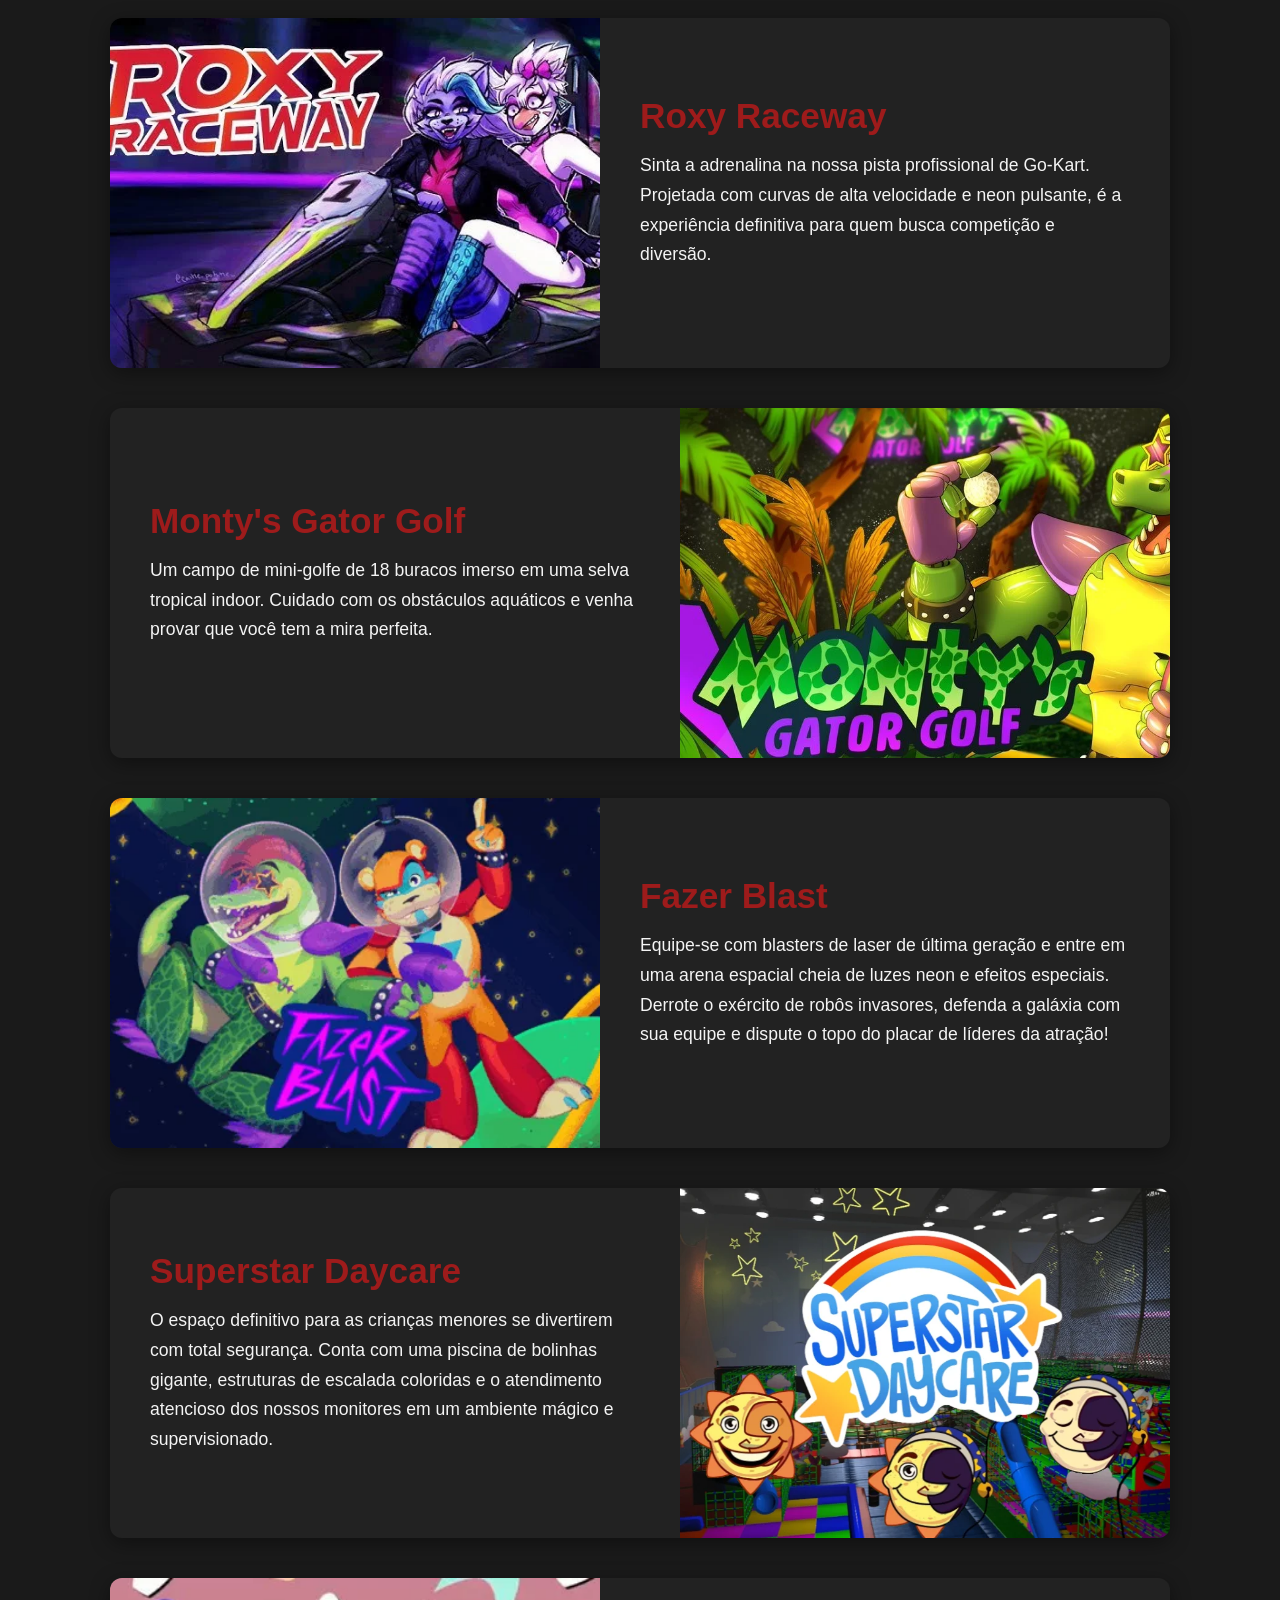
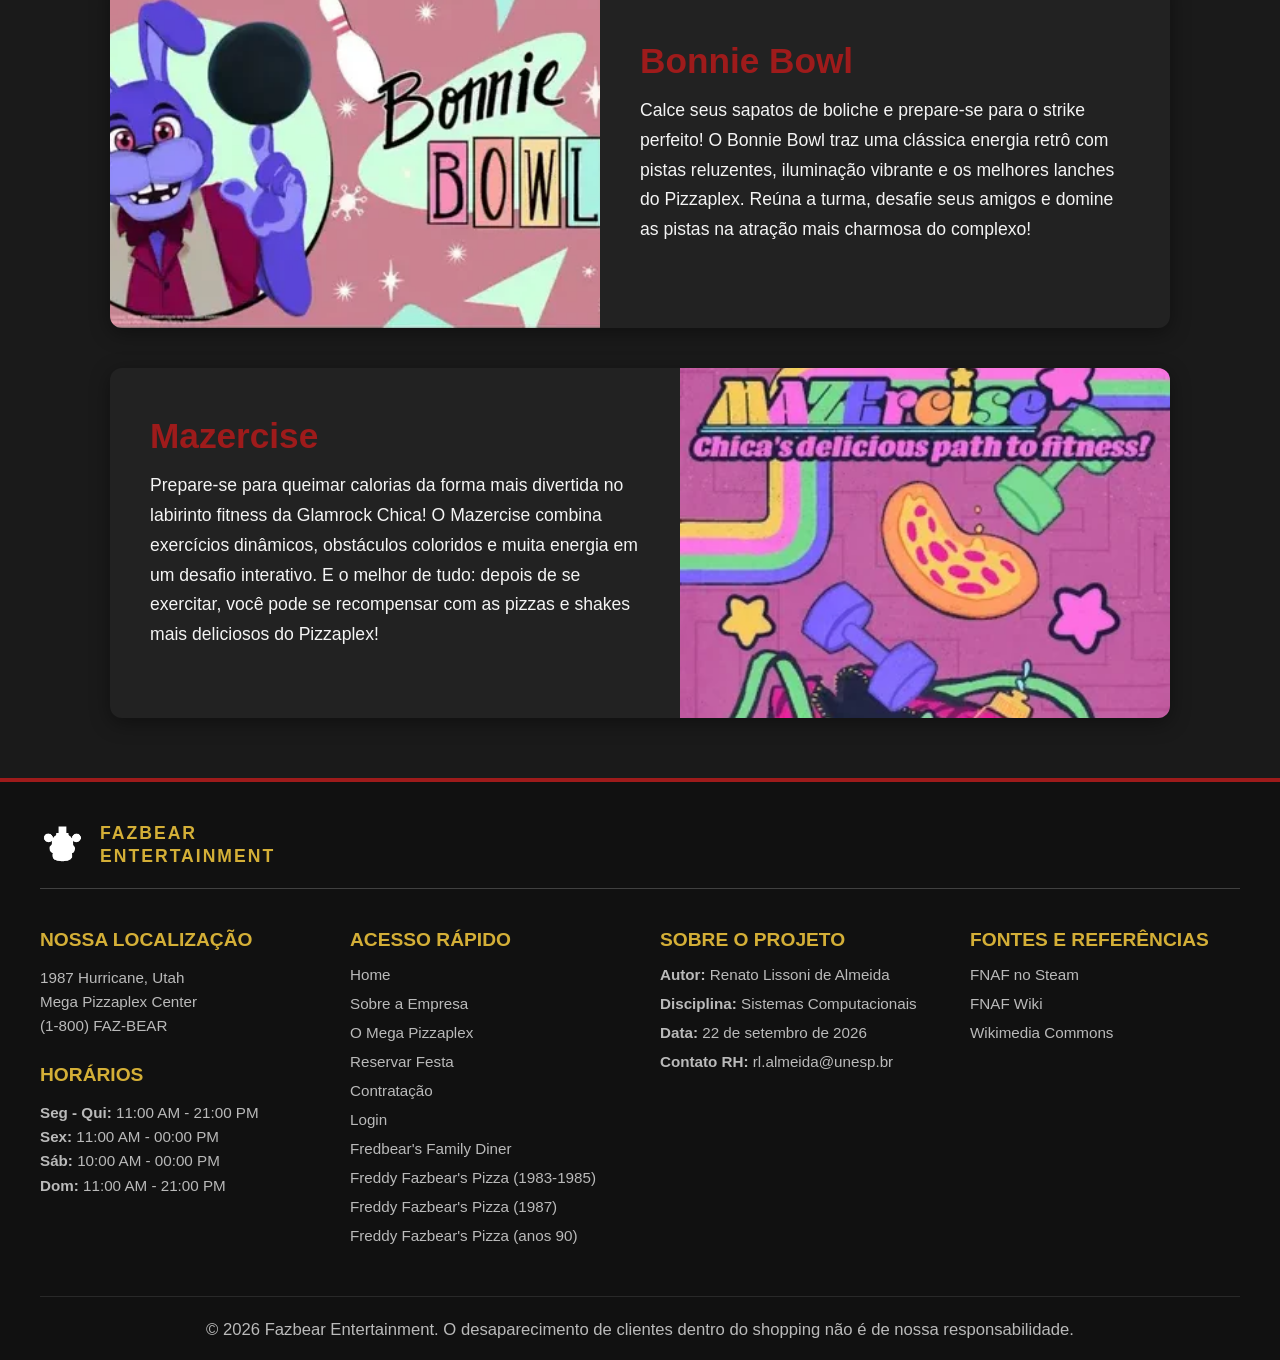
<file: home.html>
<!DOCTYPE html>
<html lang="pt-BR">
<head>
    <meta charset="UTF-8">
    <meta name="viewport" content="width=device-width, initial-scale=1.0">
    <meta name="description" content="Bem-vindo ao site da Fazbear Entertainment! Descubra atrações incríveis, reservas para festas e oportunidades de carreira no Mega Pizzaplex.">
    <title>Home | Fazbear Entertainment</title>
    <link rel="stylesheet" href="geral.css">
    <link rel="stylesheet" href="home.css">
</head>

<body>
    <header>
        <a href="home.html" class="logo-link">
            <figure>
                <!-- Logo da empresa -->
                <img src="imagens/logo_branca.webp" alt="Logo empresarial" width="100">
            </figure>
            <h1>Fazbear Entertainment</h1>
        </a>

        <nav>
            <a href="home.html">Home</a>
            <a href="sobre.html">Sobre a empresa</a>
            
            <!-- Menu Dropdown -->
            <div class="dropdown">
                <button class="dropbtn">Franquias</button>
                <div class="dropdown-content">
                    <a href="family_dinner.html">Fredbear's Family Diner</a>
                    <a href="freddy_1985.html">Freddy Fazbear's Pizza (1983-1985)</a>
                    <a href="freddy_1987.html">Freddy Fazbear's Pizza (1987)</a>
                    <a href="freddy_1990.html">Freddy Fazbear's Pizza (anos 90)</a>
                </div>
            </div>

            <a href="novidade.html">O Mega Pizzaplex</a>
            <a href="reserva.html">Reservar festa</a>
            <a href="vagas.html">Contratação</a>
            
            <!-- Botão de Login -->
            <a href="login.html" class="btn-login">Login</a>
        </nav>
    </header>

    <main>
        <!-- 1. INÍCIO -->
        <section id="inicio">
            <video autoplay loop muted playsinline class="video-fundo">
                <source src="arquivos/Vídeo_fnaf.mp4" type="video/mp4">
                Seu navegador não suporta vídeos em HTML5.
            </video>x

            <div class="inicio-conteudo">
                <h2>Bem-vindo à<br>Fazbear Entertainment</h2>
            </div>
        </section>

        <!-- 2. CARDS FLUTUANTES DOS PACOTES DE FESTA -->
        <section id="pacotes-vip">
            <h2 class="titulo-secao">Escolha sua Experiência Superstar</h2>
            <div class="grid-cards">
                
                <article class="card card-bronze">
                    <div class="card-img" style="background-image: url('imagens/Ticket_bronze.webp');"></div>
                    <h3>Pacote Bronze</h3>
                    <p>Acesso ao Salão Principal, 1 hora de boliche no Bonnie Bowl e 50 Faz-Tokens por criança. Ideal para até 10 pessoas.</p>
                    <a href="reserva.html">Selecionar Pacote</a>
                </article>

                <article class="card card-ouro">
                    <div class="card-img" style="background-image: url('imagens/Ticket_ouro.webp');"></div>
                    <h3>Pacote Glamrock Gold</h3>
                    <p>Acesso livre ao Fazer Blast e Creche (Daycare), além de visita rápida do Glamrock Freddy na mesa do bolo. Para até 25 pessoas.</p>
                    <a href="reserva.html">Selecionar Pacote</a>
                </article>

                <article class="card card-diamante">
                    <div class="card-img" style="background-image: url('imagens/Ticket_diamante.webp');"></div>
                    <h3>Pacote VIP Superstar</h3>
                    <p>Acesso ilimitado a todas as atrações (incluindo Roxy Raceway), camarote VIP exclusivo e presença de toda a banda Glamrock. Para até 50 pessoas.</p>
                    <a href="reserva.html">Selecionar Pacote</a>
                </article>
            </div>
        </section>

        <!-- 3. ATRAÇÕES EM ZIGUE-ZAGUE -->
        <section id="atracoes-zigzag">
            <h2 class="titulo-secao">Um Mundo de Atrações</h2>

            <!-- Bloco 1: ROXY RACEWAY -->
            <div class="linha-zigzag">
                <div class="imagem-zigzag" style="background-image: url('imagens/Roxy_Raceway.webp');"></div>
                <div class="texto-zigzag">
                    <h3>Roxy Raceway</h3>
                    <p>Sinta a adrenalina na nossa pista profissional de Go-Kart. Projetada com curvas de alta velocidade e neon pulsante, é a experiência definitiva para quem busca competição e diversão.</p>
                </div>
            </div>

            <!-- Bloco 2: MONTY'S GATOR GOLF  -->
            <div class="linha-zigzag reverso">
                <div class="imagem-zigzag" style="background-image: url('imagens/Monty_Gator_Golf.webp');"></div>
                <div class="texto-zigzag">
                    <h3>Monty's Gator Golf</h3>
                    <p>Um campo de mini-golfe de 18 buracos imerso em uma selva tropical indoor. Cuidado com os obstáculos aquáticos e venha provar que você tem a mira perfeita.</p>
                </div>
            </div>

            <!-- Bloco 3: FAZER BLAST -->
            <div class="linha-zigzag">
                <div class="imagem-zigzag" style="background-image: url('imagens/Fazer_blast.webp');"></div>
                <div class="texto-zigzag">
                    <h3>Fazer Blast</h3>
                    <p>Equipe-se com blasters de laser de última geração e entre em uma arena espacial cheia de luzes neon e efeitos especiais. Derrote o exército de robôs invasores, defenda a galáxia com sua equipe e dispute o topo do placar de líderes da atração!</p>
                </div>
            </div>

            <!-- Bloco 4: SUPERSTAR DAYCARE -->
            <div class="linha-zigzag reverso">
                <div class="imagem-zigzag" style="background-image: url('imagens/Superstar_daycare.webp');"></div>
                <div class="texto-zigzag">
                    <h3>Superstar Daycare</h3>
                    <p>O espaço definitivo para as crianças menores se divertirem com total segurança. Conta com uma piscina de bolinhas gigante, estruturas de escalada coloridas e o atendimento atencioso dos nossos monitores em um ambiente mágico e supervisionado.</p>
                </div>
            </div>

            <!-- Bloco 5: BONNIE BOWL -->
            <div class="linha-zigzag">
                <div class="imagem-zigzag" style="background-image: url('imagens/Bonnie_bowl.webp');"></div>
                <div class="texto-zigzag">
                    <h3>Bonnie Bowl</h3>
                    <p>Calce seus sapatos de boliche e prepare-se para o strike perfeito! O Bonnie Bowl traz uma clássica energia retrô com pistas reluzentes, iluminação vibrante e os melhores lanches do Pizzaplex. Reúna a turma, desafie seus amigos e domine as pistas na atração mais charmosa do complexo!</p>
                </div>
            </div>

            <!-- Bloco 6: MAZERCISE -->
            <div class="linha-zigzag reverso">
                <div class="imagem-zigzag" style="background-image: url('imagens/Mazercise.webp');"></div>
                <div class="texto-zigzag">
                    <h3>Mazercise</h3>
                    <p>Prepare-se para queimar calorias da forma mais divertida no labirinto fitness da Glamrock Chica! O Mazercise combina exercícios dinâmicos, obstáculos coloridos e muita energia em um desafio interativo. E o melhor de tudo: depois de se exercitar, você pode se recompensar com as pizzas e shakes mais deliciosos do Pizzaplex!</p>
                </div>
            </div>
        </section>
    </main>

    <footer class="site-footer">
        <!-- Topo do Footer (Logo) -->
        <a href="home.html" class="footer-top logo-container logo-link">
            <img src="imagens/logo_branca.webp" alt="Logo Fazbear" class="footer-icon">
            <h2 class="footer-logo-text">Fazbear<br>Entertainment</h2>
        </a>

        <!-- Linha Divisória -->
        <hr class="footer-divider" />

        <!-- Colunas de Informação -->
        <div class="footer-grid">
            
            <!-- Coluna 1: Localização e Horários (Igual a referência) -->
            <div class="footer-col">
                <h3>Nossa Localização</h3>
                <p>1987 Hurricane, Utah<br>
                Mega Pizzaplex Center<br>
                (1-800) FAZ-BEAR</p>

                <h3 class="margin-top">Horários</h3>
                <p><b>Seg - Qui:</b> 11:00 AM - 21:00 PM<br>
                <b>Sex:</b> 11:00 AM - 00:00 PM<br>
                <b>Sáb:</b> 10:00 AM - 00:00 PM<br>
                <b>Dom:</b> 11:00 AM - 21:00 PM</p>
            </div>

            <!-- Coluna 2: "Aba" de navegação-->
            <div class="footer-col">
                <h3>Acesso Rápido</h3>
                <ul>
                    <li><a href="home.html">Home</a></li>
                    <li><a href="sobre.html">Sobre a Empresa</a></li>
                    <li><a href="novidade.html">O Mega Pizzaplex</a></li>
                    <li><a href="reserva.html">Reservar Festa</a></li>
                    <li><a href="vagas.html">Contratação</a></li>
                    <li><a href="login_html">Login</a></li>
                    <li><a href="family_dinner.html">Fredbear's Family Diner</a></li>
                    <li><a href="freddy_1985.html">Freddy Fazbear's Pizza (1983-1985)</a></li>
                    <li><a href="freddy_1987.html">Freddy Fazbear's Pizza (1987)</a></li>
                    <li><a href="freddy_1990.html">Freddy Fazbear's Pizza (anos 90)</a></li>
                </ul>
            </div>

            <!-- Coluna 3: Informações do Projeto -->
            <div class="footer-col">
                <h3>Sobre o Projeto</h3>
                <ul>
                    <li><b>Autor:</b> Renato Lissoni de Almeida</li>
                    <li><b>Disciplina:</b> Sistemas Computacionais</li>
                    <li><b>Data:</b> 22 de setembro de 2026</li>
                    <li><b>Contato RH:</b> rl.almeida@unesp.br</li>
                </ul>
            </div>

            <!-- Coluna 4: Fontes -->
            <div class="footer-col">
                <h3>Fontes e Referências</h3>
                <ul>
                    <li><a href="https://store.steampowered.com/app/732690/FIVE_NIGHTS_AT_FREDDYS_HELP_WANTED/" target="_blank">FNAF no Steam</a></li>
                    <li><a href="https://freddy-fazbears-pizza.fandom.com/wiki/Freddy_Fazbear%27s_Pizza_Wiki" target="_blank">FNAF Wiki</a></li>
                    <li><a href="https://commons.wikimedia.org/" target="_blank">Wikimedia Commons</a></li>
                </ul>
            </div>

        </div>

        <!-- O aviso legal macabro lá no finalzinho -->
        <div class="footer-bottom">
            <p><small>&copy; 2026 Fazbear Entertainment. O desaparecimento de clientes dentro do shopping não é de nossa responsabilidade.</small></p>
        </div>
    </footer>
    <script src="script.js"></script>
</body>
</html>
</file>
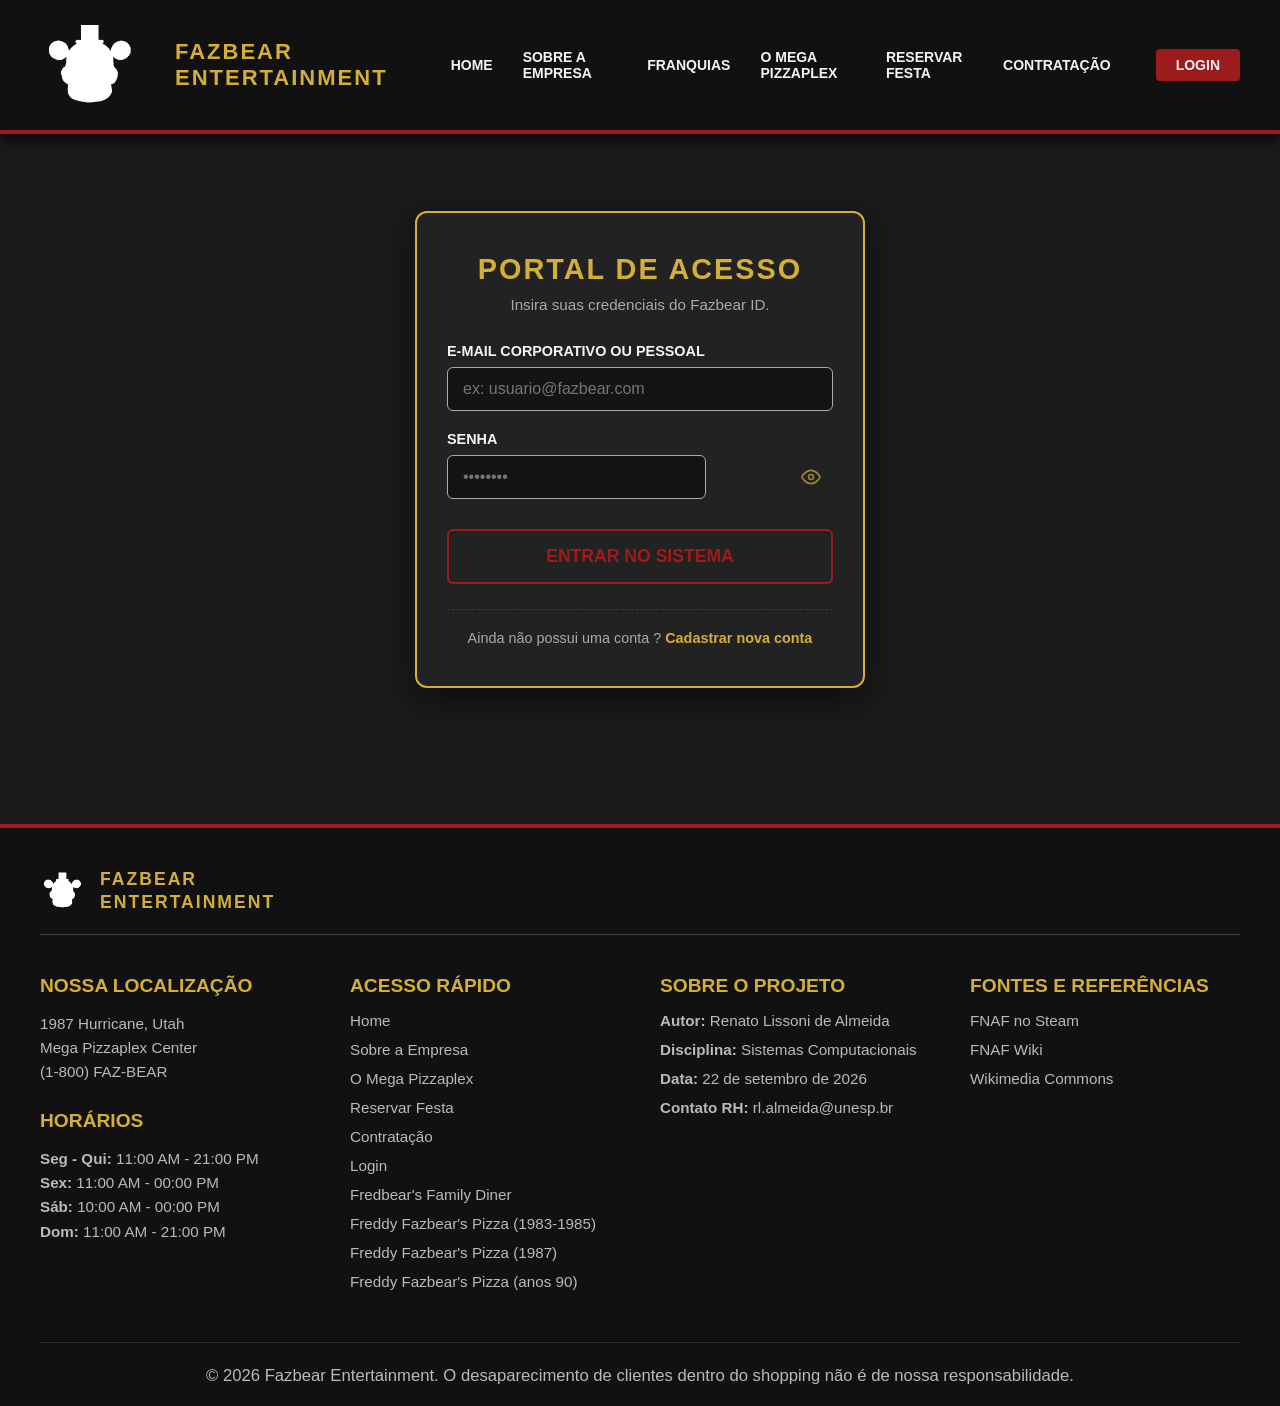
<file: login.html>
<!DOCTYPE html>
<html lang="pt-BR">
<head>
    <meta charset="UTF-8">
    <meta name="viewport" content="width=device-width, initial-scale=1.0">
    <meta name="description" content="Acesse sua conta corporativa ou pessoal e gerencie suas reservas, visualize benefícios exclusivos e conecte-se aos serviços do Mega Pizzaplex.">
    <title>Login | Fazbear Entertainment</title>
    <link rel="stylesheet" href="geral.css">
    <link rel="stylesheet" href="login_conta.css">
</head>

<body>
    <header>
        <a href="home.html" class="logo-link">
            <figure>
                <!-- Logo da empresa -->
                <img src="imagens/logo_branca.webp" alt="Logo empresarial" width="100">
            </figure>
            <h1>Fazbear Entertainment</h1>
        </a>

        <nav>
            <a href="home.html">Home</a>
            <a href="sobre.html">Sobre a empresa</a>
            
            <!-- Menu Dropdown -->
            <div class="dropdown">
                <button class="dropbtn">Franquias</button>
                <div class="dropdown-content">
                    <a href="family_dinner.html">Fredbear's Family Diner</a>
                    <a href="freddy_1985.html">Freddy Fazbear's Pizza (1983-1985)</a>
                    <a href="freddy_1987.html">Freddy Fazbear's Pizza (1987)</a>
                    <a href="freddy_1990.html">Freddy Fazbear's Pizza (anos 90)</a>
                </div>
            </div>

            <a href="novidade.html">O Mega Pizzaplex</a>
            <a href="reserva.html">Reservar festa</a>
            <a href="vagas.html">Contratação</a>
            
            <!-- Botão de Login -->
            <a href="login.html" class="btn-login">Login</a>
        </nav>
    </header>

    <main class="auth-page">
        <section class="auth-container">
            <div class="auth-header">
                <h2>Portal de Acesso</h2>
                <p>Insira suas credenciais do Fazbear ID.</p>
            </div>
            
            <form class="auth-form" action="#" method="POST">
                <div class="input-group">
                    <label for="email">E-mail corporativo ou pessoal</label>
                    <input type="email" id="email" name="email" required placeholder="ex: usuario@fazbear.com">
                </div>
                
                <div class="input-group">
                    <label for="senha">Senha</label>
                    <input type="password" id="senha" name="senha" required placeholder="••••••••">
                </div>
                
                <button type="submit" class="btn-principal">Entrar no Sistema</button>
            </form>
            
            <div class="auth-footer">
                <p>Ainda não possui uma conta ? <a href="cadastro.html" class="link-destaque">Cadastrar nova conta</a></p>
            </div>
        </section>
    </main>

    <footer class="site-footer">
        <!-- Topo do Footer (Logo) -->
        <a href="home.html" class="footer-top logo-container logo-link">
            <img src="imagens/logo_branca.webp" alt="Logo Fazbear" class="footer-icon">
            <h2 class="footer-logo-text">Fazbear<br>Entertainment</h2>
        </a>

        <!-- Linha Divisória -->
        <hr class="footer-divider" />

        <!-- Colunas de Informação -->
        <div class="footer-grid">
            
            <!-- Coluna 1: Localização e Horários (Igual a referência) -->
            <div class="footer-col">
                <h3>Nossa Localização</h3>
                <p>1987 Hurricane, Utah<br>
                Mega Pizzaplex Center<br>
                (1-800) FAZ-BEAR</p>

                <h3 class="margin-top">Horários</h3>
                <p><b>Seg - Qui:</b> 11:00 AM - 21:00 PM<br>
                <b>Sex:</b> 11:00 AM - 00:00 PM<br>
                <b>Sáb:</b> 10:00 AM - 00:00 PM<br>
                <b>Dom:</b> 11:00 AM - 21:00 PM</p>
            </div>

            <!-- Coluna 2: "Aba" de navegação-->
            <div class="footer-col">
                <h3>Acesso Rápido</h3>
                <ul>
                    <li><a href="home.html">Home</a></li>
                    <li><a href="sobre.html">Sobre a Empresa</a></li>
                    <li><a href="novidade.html">O Mega Pizzaplex</a></li>
                    <li><a href="reserva.html">Reservar Festa</a></li>
                    <li><a href="vagas.html">Contratação</a></li>
                    <li><a href="login_html">Login</a></li>
                    <li><a href="family_dinner.html">Fredbear's Family Diner</a></li>
                    <li><a href="freddy_1985.html">Freddy Fazbear's Pizza (1983-1985)</a></li>
                    <li><a href="freddy_1987.html">Freddy Fazbear's Pizza (1987)</a></li>
                    <li><a href="freddy_1990.html">Freddy Fazbear's Pizza (anos 90)</a></li>
                </ul>
            </div>

            <!-- Coluna 3: Informações do Projeto -->
            <div class="footer-col">
                <h3>Sobre o Projeto</h3>
                <ul>
                    <li><b>Autor:</b> Renato Lissoni de Almeida</li>
                    <li><b>Disciplina:</b> Sistemas Computacionais</li>
                    <li><b>Data:</b> 22 de setembro de 2026</li>
                    <li><b>Contato RH:</b> rl.almeida@unesp.br</li>
                </ul>
            </div>

            <!-- Coluna 4: Fontes -->
            <div class="footer-col">
                <h3>Fontes e Referências</h3>
                <ul>
                    <li><a href="https://store.steampowered.com/app/732690/FIVE_NIGHTS_AT_FREDDYS_HELP_WANTED/" target="_blank">FNAF no Steam</a></li>
                    <li><a href="https://freddy-fazbears-pizza.fandom.com/wiki/Freddy_Fazbear%27s_Pizza_Wiki" target="_blank">FNAF Wiki</a></li>
                    <li><a href="https://commons.wikimedia.org/" target="_blank">Wikimedia Commons</a></li>
                </ul>
            </div>

        </div>

        <!-- O aviso legal macabro lá no finalzinho -->
        <div class="footer-bottom">
            <p><small>&copy; 2026 Fazbear Entertainment. O desaparecimento de clientes dentro do shopping não é de nossa responsabilidade.</small></p>
        </div>
    </footer>
    <script src="script.js"></script>
    <script src="login_conta.js"></script>
</body>
</html>
</file>
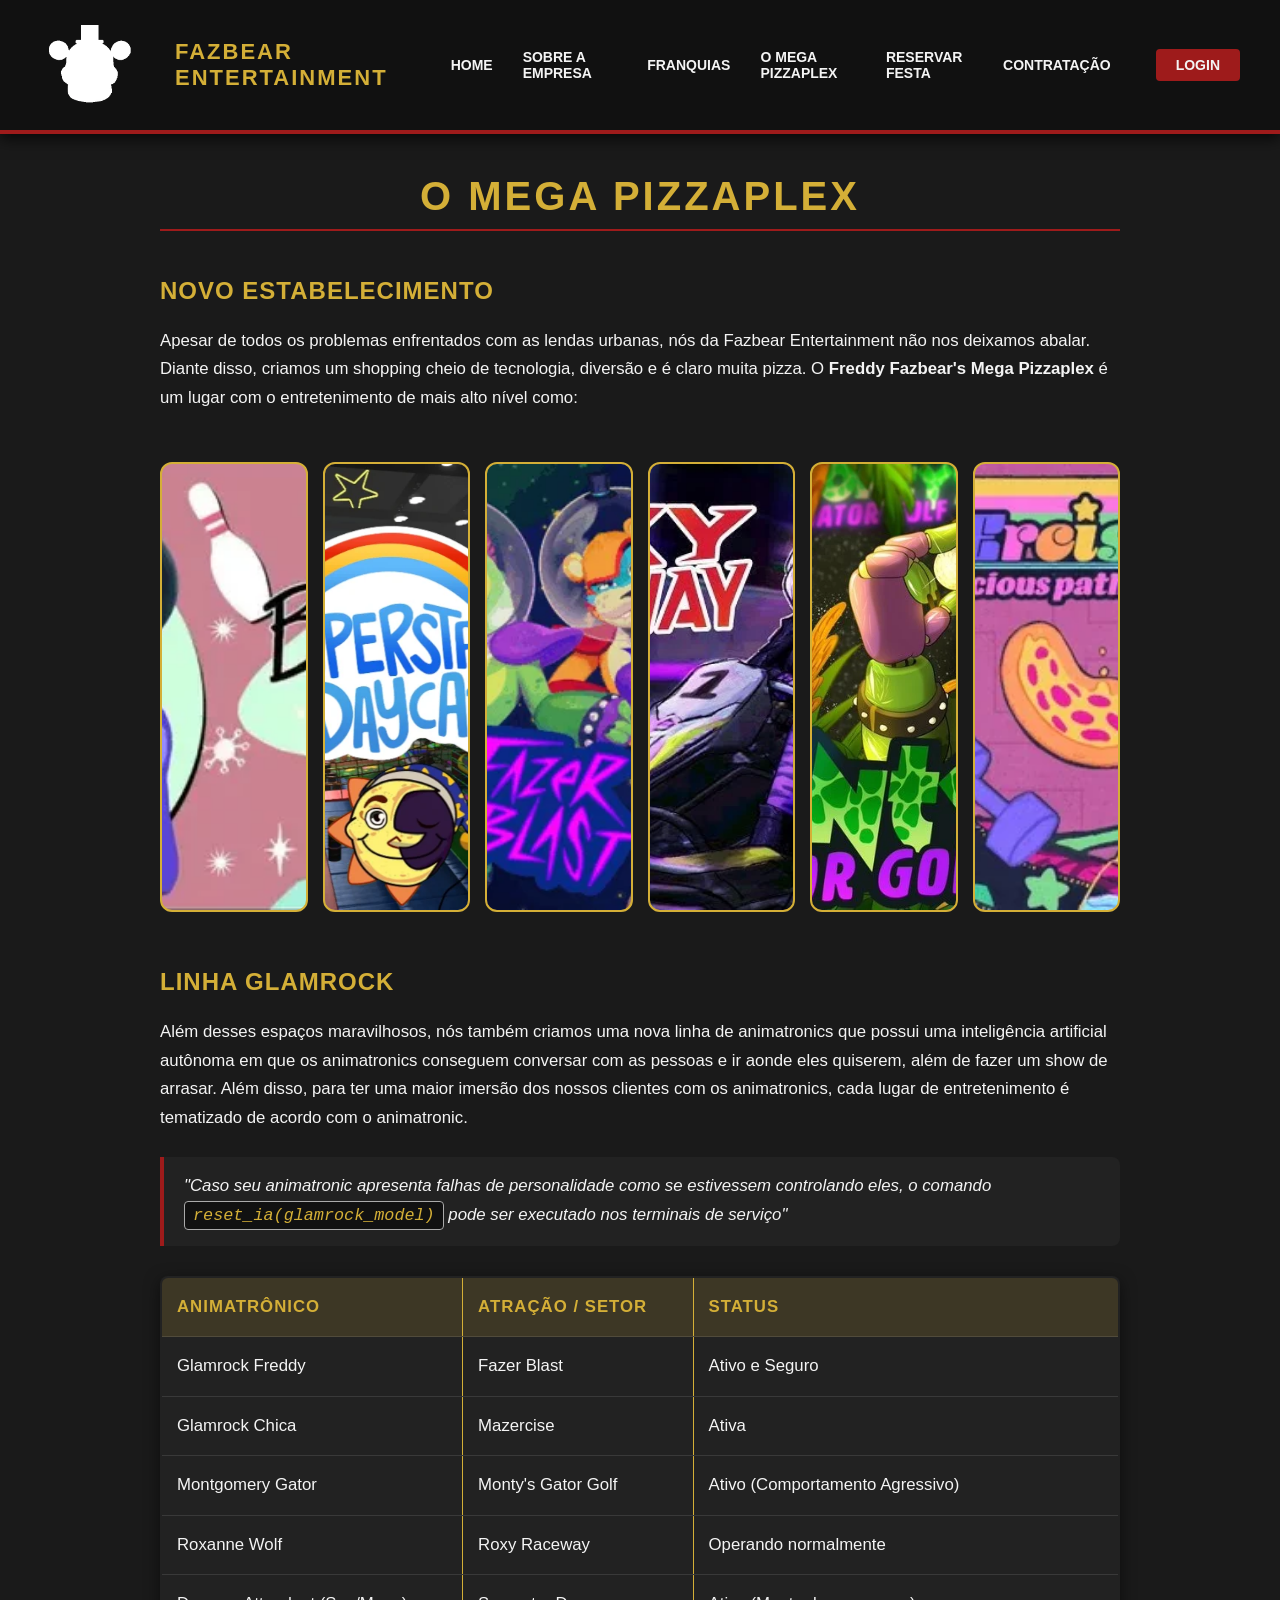
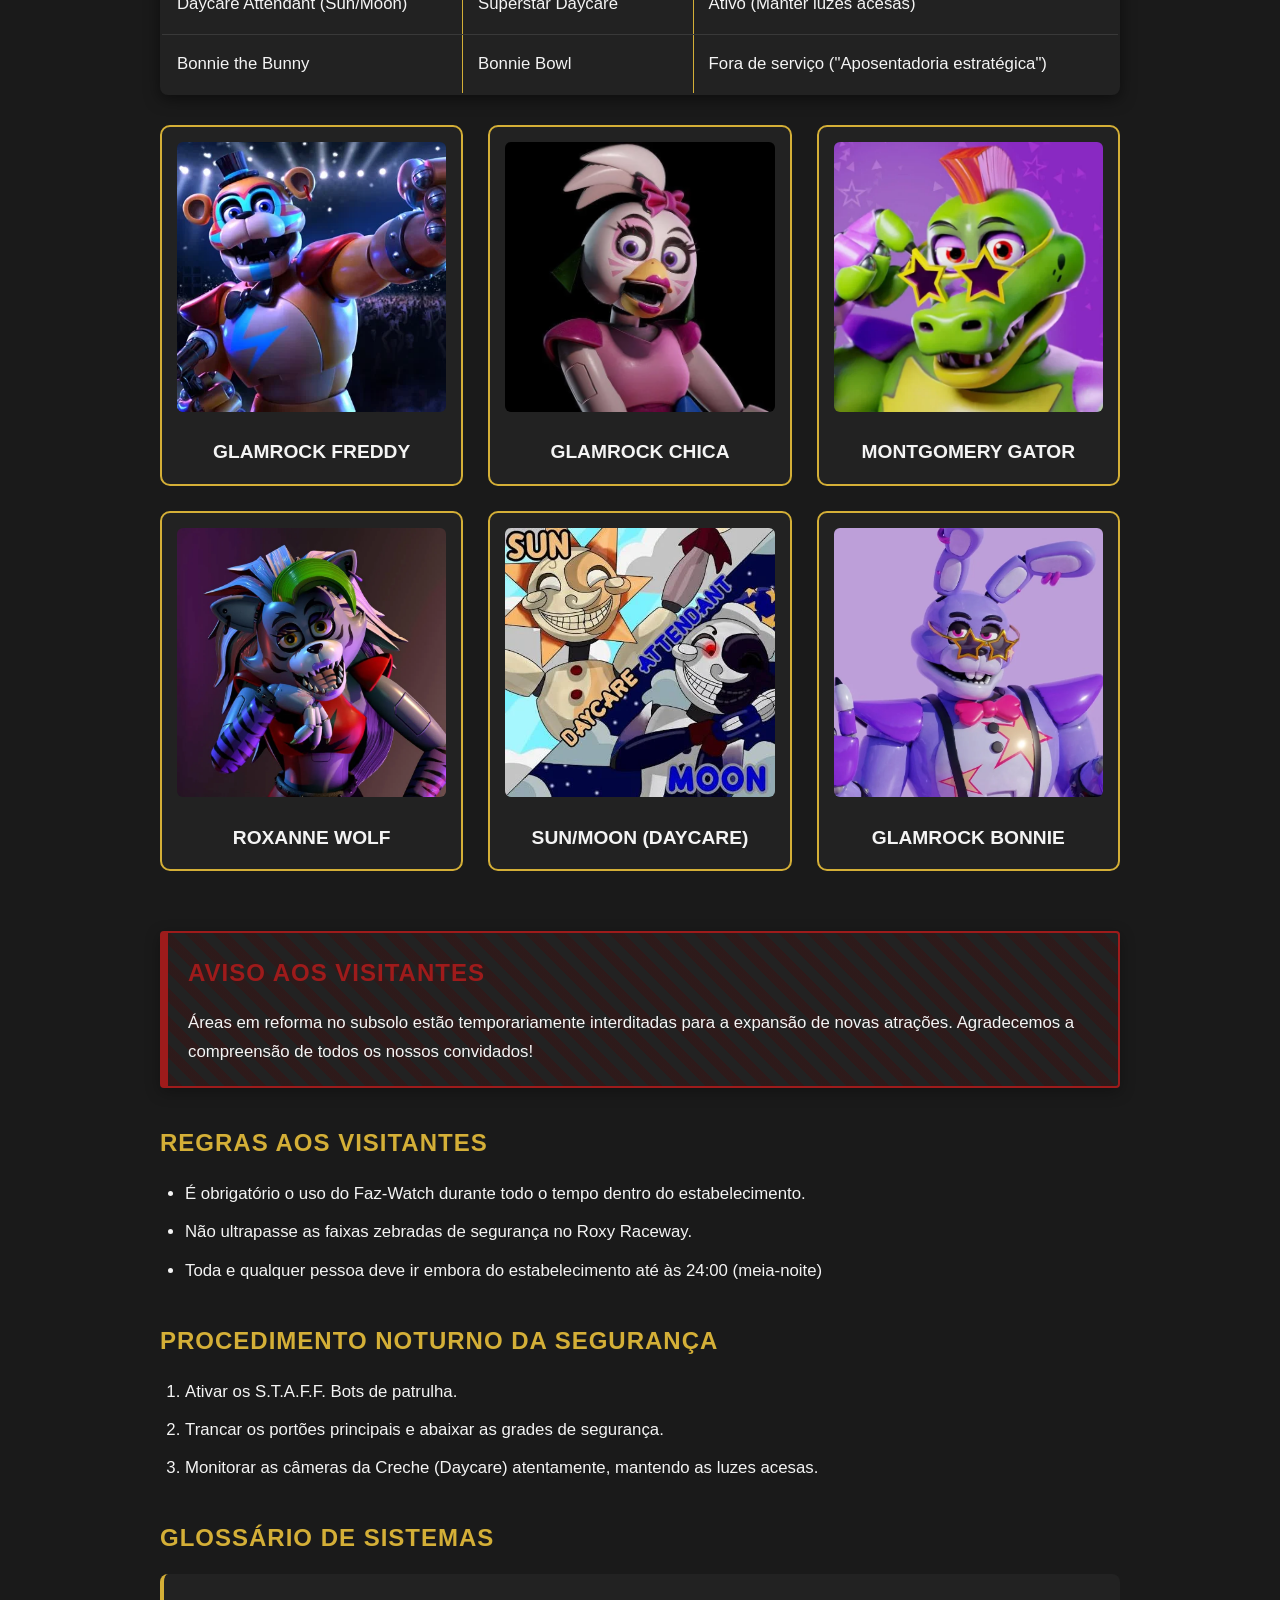
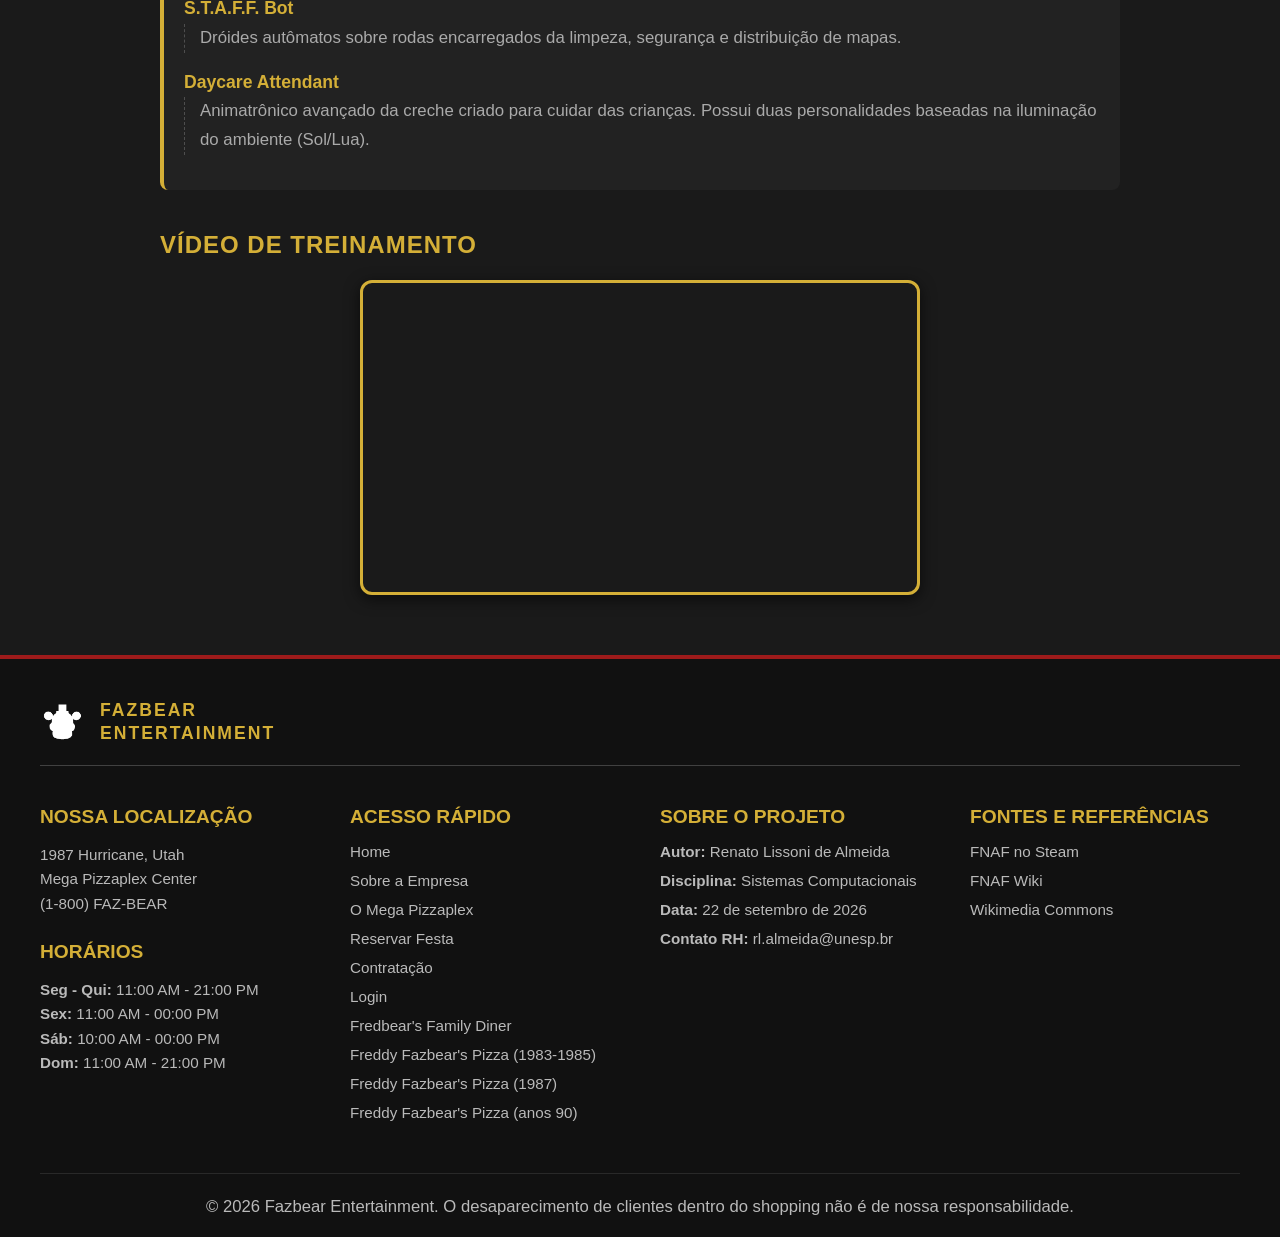
<file: novidade.html>
<!DOCTYPE html>
<html lang="pt-BR">
<head>
    <meta charset="UTF-8" />
    <meta name="viewport" content="width=device-width" />
    <meta name="description" content="Explore o Freddy Fazbear's Mega Pizzaplex! Fique por dentro de todas as atrações, tecnologia dos animatrônicos Glamrock, praça de alimentação e jogos futuristas.">
    <title>Mega Pizzaplex | Fazbear Entertainment</title>
    <link rel="stylesheet" href="geral.css"/>
    <link rel="stylesheet" href="novidade.css">
</head>

<body>
    <header>
        <a href="home.html" class="logo-link">
            <figure>
                <!-- Logo da empresa -->
                <img src="imagens/logo_branca.webp" alt="Logo empresarial" width="100">
            </figure>
            <h1>Fazbear Entertainment</h1>
        </a>
        
        <nav>
            <a href="home.html">Home</a>
            <a href="sobre.html">Sobre a empresa</a>
            
            <!-- Menu Dropdown -->
            <div class="dropdown">
                <button class="dropbtn">Franquias</button>
                <div class="dropdown-content">
                    <a href="family_dinner.html">Fredbear's Family Diner</a>
                    <a href="freddy_1985.html">Freddy Fazbear's Pizza (1983-1985)</a>
                    <a href="freddy_1987.html">Freddy Fazbear's Pizza (1987)</a>
                    <a href="freddy_1990.html">Freddy Fazbear's Pizza (anos 90)</a>
                </div>
            </div>

            <a href="novidade.html">O Mega Pizzaplex</a>
            <a href="reserva.html">Reservar festa</a>
            <a href="vagas.html">Contratação</a>
            
            <!-- Botão de Login -->
            <a href="login.html" class="btn-login">Login</a>
        </nav>
    </header>

    <main>
        <section>
            <h2>O Mega Pizzaplex</h2>

            <article>
                <h3>Novo estabelecimento</h3>
                <p>Apesar de todos os problemas enfrentados com as lendas urbanas, nós da Fazbear Entertainment não nos deixamos abalar. Diante disso, criamos um shopping cheio de tecnologia, diversão e é claro muita pizza. O <b>Freddy Fazbear's Mega Pizzaplex</b> é um lugar com o entretenimento de mais alto nível como:</p>

                <div class="galeria-expansivel">
                    <div class="painel" style="background-image: url('imagens/Bonnie_bowl.webp');">
                        <h4>Bonnie Bowl</h4>
                    </div>
                    <div class="painel" style="background-image: url('imagens/Superstar_daycare.webp');">
                        <h4>Superstar Daycare</h4>
                    </div>
                    <div class="painel" style="background-image: url('imagens/Fazer_blast.webp');">
                        <h4>Fazer Blast</h4>
                    </div>
                    <div class="painel" style="background-image: url('imagens/Roxy_Raceway.webp');">
                        <h4>Roxy Raceway</h4>
                    </div>
                    <div class="painel" style="background-image: url('imagens/Monty_Gator_Golf.webp');">
                        <h4>Monty's Gator Golf</h4>
                    </div>
                    <div class="painel" style="background-image: url('imagens/Mazercise.webp');">
                        <h4>Mazercise</h4>
                    </div>
                </div>
            </article>

            <article>
                <h3>Linha Glamrock</h3>
                <p>Além desses espaços maravilhosos, nós também criamos uma nova linha de animatronics que possui uma inteligência artificial autônoma em que os animatronics conseguem conversar com as pessoas e ir aonde eles quiserem, além de fazer um show de arrasar. Além disso, para ter uma maior imersão dos nossos clientes com os animatronics, cada lugar de entretenimento é tematizado de acordo com o animatronic.</p>
                <blockquote>
                "Caso seu animatronic apresenta falhas de personalidade como se estivessem controlando eles, o comando <code>reset_ia(glamrock_model)</code> pode ser executado nos terminais de serviço"
                </blockquote>

                <table border="1" cellpadding="10">
                    <thead>
                        <tr>
                        <th>Animatrônico</th>
                        <th>Atração / Setor</th>
                        <th>Status</th>
                        </tr>
                    </thead>

                    <tbody>
                        <tr>
                            <td data-label="Animatrônico">Glamrock Freddy</td>
                            <td data-label="Atração / Setor">Fazer Blast</td>
                            <td data-label="Status"><span>Ativo e Seguro</span></td>
                        </tr>
                        <tr>
                            <td data-label="Animatrônico">Glamrock Chica</td>
                            <td data-label="Atração / Setor">Mazercise</td>
                            <td data-label="Status"><span>Ativa</span></td>
                        </tr>
                        <tr>
                            <td data-label="Animatrônico">Montgomery Gator</td>
                            <td data-label="Atração / Setor">Monty's Gator Golf</td>
                            <td data-label="Status"><span>Ativo (Comportamento Agressivo)</span></td>
                        </tr>
                        <tr>
                            <td data-label="Animatrônico">Roxanne Wolf</td>
                            <td data-label="Atração / Setor">Roxy Raceway</td>
                            <td data-label="Status"><span>Operando normalmente</span></td>
                        </tr>
                        <tr>
                            <td data-label="Animatrônico">Daycare Attendant (Sun/Moon)</td>
                            <td data-label="Atração / Setor">Superstar Daycare</td>
                            <td data-label="Status">Ativo (Manter luzes acesas)</td>
                        </tr>
                        <tr>
                            <td data-label="Animatrônico">Bonnie the Bunny</td>
                            <td data-label="Atração / Setor">Bonnie Bowl</td>
                            <td data-label="Status">Fora de serviço ("Aposentadoria estratégica")</td>
                        </tr>
                    </tbody>
                </table>

                <div class="galeria-animatronics">
                    <!-- Animatronic 1 -->
                    <div class="card-animatronic">
                        <img src="imagens/G_Freddy.webp" alt="Glamrock Freddy">
                        <h4>Glamrock Freddy</h4>
                    </div>

                    <!-- Animatronic 2 -->
                    <div class="card-animatronic">
                        <img src="imagens/G_Chica.webp" alt="Glamrock Chica">
                        <h4>Glamrock Chica</h4>
                    </div>

                    <!-- Animatronic 3 -->
                    <div class="card-animatronic">
                        <img src="imagens/Montgomery.webp" alt="Montgomery Gator">
                        <h4>Montgomery Gator</h4>
                    </div>

                    <!-- Animatronic 4 -->
                    <div class="card-animatronic">
                        <img src="imagens/Roxanne.webp" alt="Roxanne Wolf">
                        <h4>Roxanne Wolf</h4>
                    </div>

                    <!-- Animatronic 5 -->
                    <div class="card-animatronic">
                        <img src="imagens/Daycare_Attendant.webp" alt="Sun/Moon (Daycare)">
                        <h4>Sun/Moon (Daycare)</h4>
                    </div>

                    <!-- Animatronic 6 -->
                    <div class="card-animatronic">
                        <img src="imagens/G_Bonnie.webp" alt="Glamrock Bonnie">
                        <h4>Glamrock Bonnie</h4>
                    </div>
                </div>
            </article>

            <article>
                <aside>
                    <h3>Aviso aos Visitantes</h3>
                    <p>Áreas em reforma no subsolo estão temporariamente interditadas para a expansão de novas atrações. Agradecemos a compreensão de todos os nossos convidados!</p>
                </aside>

                <h3>Regras aos visitantes</h3>
                <ul>
                    <li>É obrigatório o uso do Faz-Watch durante todo o tempo dentro do estabelecimento.</li>
                    <li>Não ultrapasse as faixas zebradas de segurança no Roxy Raceway.</li>
                    <li>Toda e qualquer pessoa deve ir embora do estabelecimento até às 24:00 (meia-noite)</li>
                </ul>

                <h3>Procedimento noturno da segurança</h3>
                <ol>
                    <li>Ativar os S.T.A.F.F. Bots de patrulha.</li>
                    <li>Trancar os portões principais e abaixar as grades de segurança.</li>
                    <li>Monitorar as câmeras da Creche (Daycare) atentamente, mantendo as luzes acesas.</li>
                </ol>

                <h3>Glossário de Sistemas</h3>
                <dl>
                    <dt><strong>S.T.A.F.F. Bot</strong></dt>
                    <dd>Dróides autômatos sobre rodas encarregados da limpeza, segurança e distribuição de mapas.</dd>
                    <dt><strong>Daycare Attendant</strong></dt>
                    <dd>Animatrônico avançado da creche criado para cuidar das crianças. Possui duas personalidades baseadas na iluminação do ambiente (Sol/Lua).</dd>
                </dl>

                <h3>Vídeo de treinamento</h3>
                <iframe 
                    width="560" 
                    height="315" 
                    src="https://www.youtube-nocookie.com/embed/za03xHLz55g" 
                    title="Vídeo de segurança." 
                    frameborder="0" 
                    allow="accelerometer; autoplay; clipboard-write; encrypted-media; gyroscope; picture-in-picture" 
                    allowfullscreen>
                </iframe>
            </article>
        </section>
    </main>

    <footer class="site-footer">
        <!-- Topo do Footer (Logo) -->
        <a href="home.html" class="footer-top logo-container logo-link">
            <img src="imagens/logo_branca.webp" alt="Logo Fazbear" class="footer-icon">
            <h2 class="footer-logo-text">Fazbear<br>Entertainment</h2>
        </a>

        <!-- Linha Divisória -->
        <hr class="footer-divider" />

        <!-- Colunas de Informação -->
        <div class="footer-grid">
            
            <!-- Coluna 1: Localização e Horários (Igual a referência) -->
            <div class="footer-col">
                <h3>Nossa Localização</h3>
                <p>1987 Hurricane, Utah<br>
                Mega Pizzaplex Center<br>
                (1-800) FAZ-BEAR</p>

                <h3 class="margin-top">Horários</h3>
                <p><b>Seg - Qui:</b> 11:00 AM - 21:00 PM<br>
                <b>Sex:</b> 11:00 AM - 00:00 PM<br>
                <b>Sáb:</b> 10:00 AM - 00:00 PM<br>
                <b>Dom:</b> 11:00 AM - 21:00 PM</p>
            </div>

            <!-- Coluna 2: "Aba" de navegação-->
            <div class="footer-col">
                <h3>Acesso Rápido</h3>
                <ul>
                    <li><a href="home.html">Home</a></li>
                    <li><a href="sobre.html">Sobre a Empresa</a></li>
                    <li><a href="novidade.html">O Mega Pizzaplex</a></li>
                    <li><a href="reserva.html">Reservar Festa</a></li>
                    <li><a href="vagas.html">Contratação</a></li>
                    <li><a href="login_html">Login</a></li>
                    <li><a href="family_dinner.html">Fredbear's Family Diner</a></li>
                    <li><a href="freddy_1985.html">Freddy Fazbear's Pizza (1983-1985)</a></li>
                    <li><a href="freddy_1987.html">Freddy Fazbear's Pizza (1987)</a></li>
                    <li><a href="freddy_1990.html">Freddy Fazbear's Pizza (anos 90)</a></li>
                </ul>
            </div>

            <!-- Coluna 3: Informações do Projeto -->
            <div class="footer-col">
                <h3>Sobre o Projeto</h3>
                <ul>
                    <li><b>Autor:</b> Renato Lissoni de Almeida</li>
                    <li><b>Disciplina:</b> Sistemas Computacionais</li>
                    <li><b>Data:</b> 22 de setembro de 2026</li>
                    <li><b>Contato RH:</b> rl.almeida@unesp.br</li>
                </ul>
            </div>

            <!-- Coluna 4: Fontes -->
            <div class="footer-col">
                <h3>Fontes e Referências</h3>
                <ul>
                    <li><a href="https://store.steampowered.com/app/732690/FIVE_NIGHTS_AT_FREDDYS_HELP_WANTED/" target="_blank">FNAF no Steam</a></li>
                    <li><a href="https://freddy-fazbears-pizza.fandom.com/wiki/Freddy_Fazbear%27s_Pizza_Wiki" target="_blank">FNAF Wiki</a></li>
                    <li><a href="https://commons.wikimedia.org/" target="_blank">Wikimedia Commons</a></li>
                </ul>
            </div>

        </div>

        <!-- O aviso legal macabro lá no finalzinho -->
        <div class="footer-bottom">
            <p><small>&copy; 2026 Fazbear Entertainment. O desaparecimento de clientes dentro do shopping não é de nossa responsabilidade.</small></p>
        </div>
    </footer>
    <script src="script.js"></script>
</body>
</html>
</file>
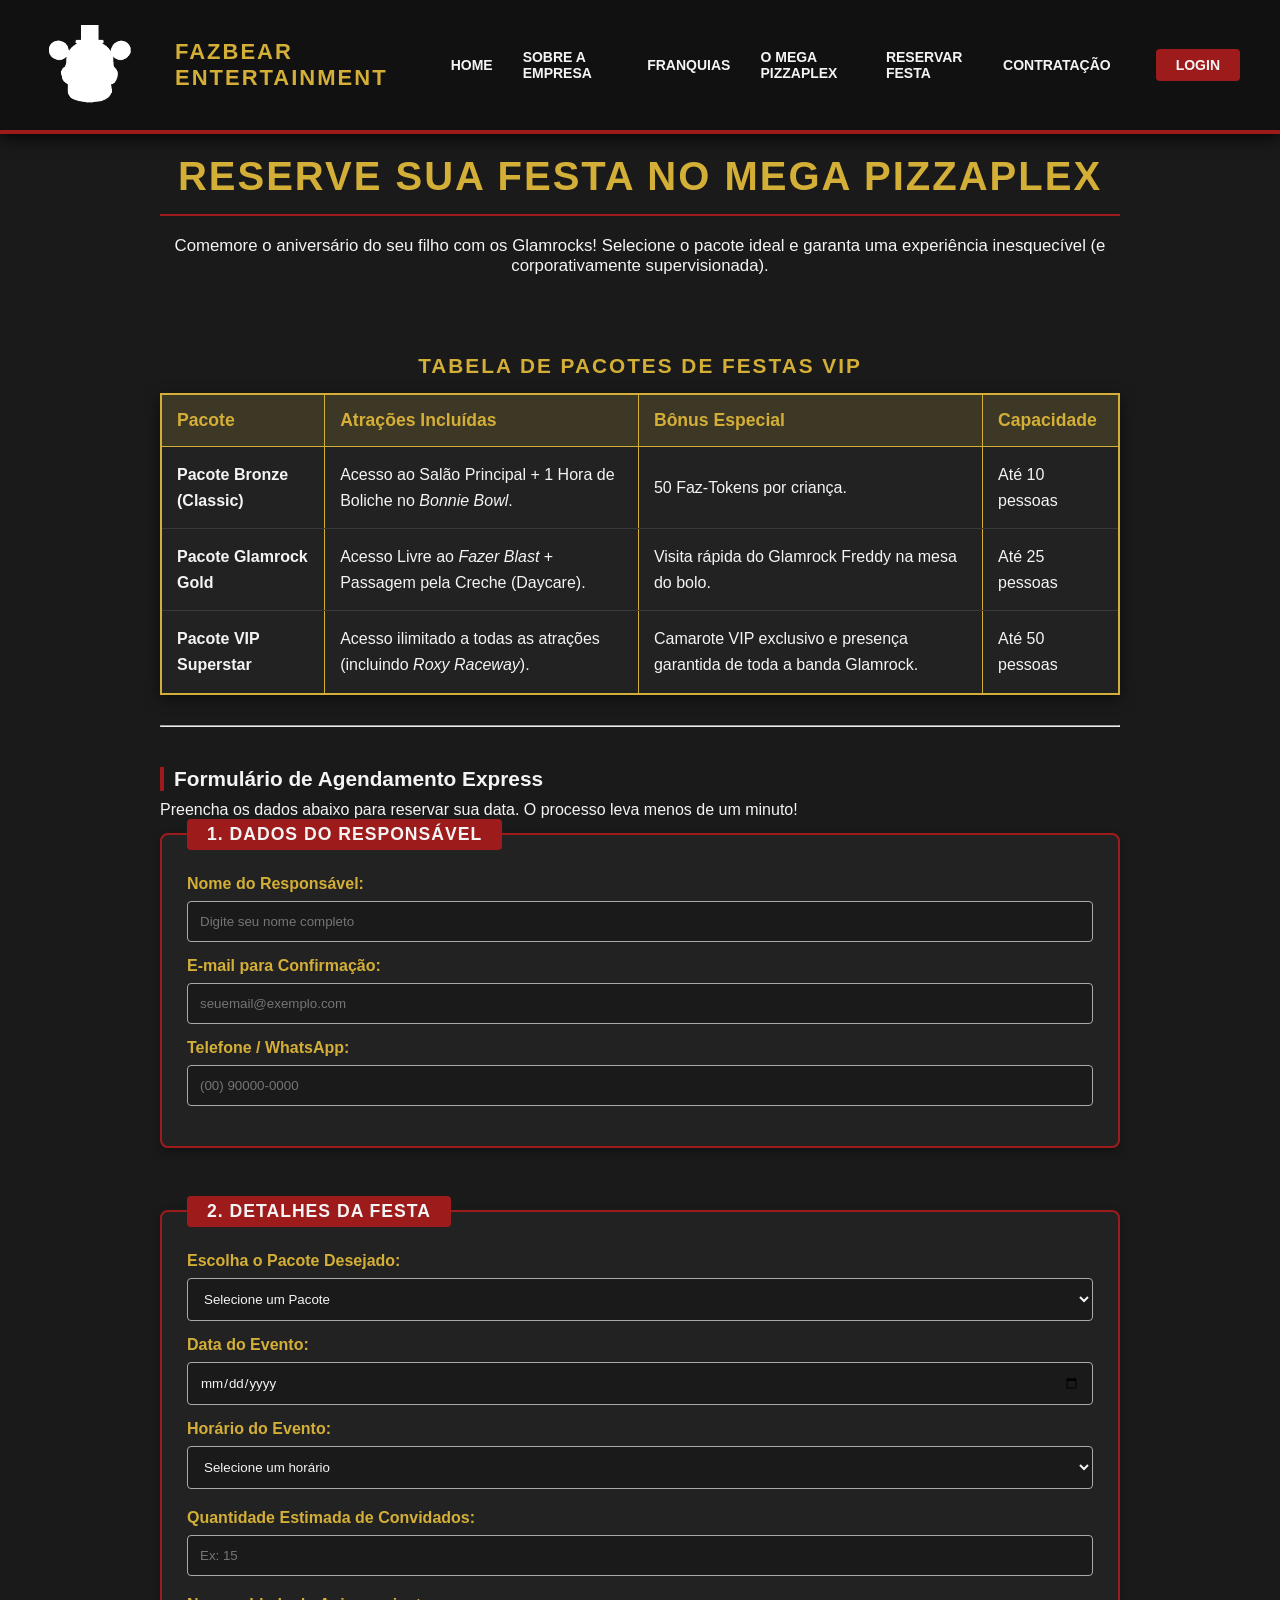
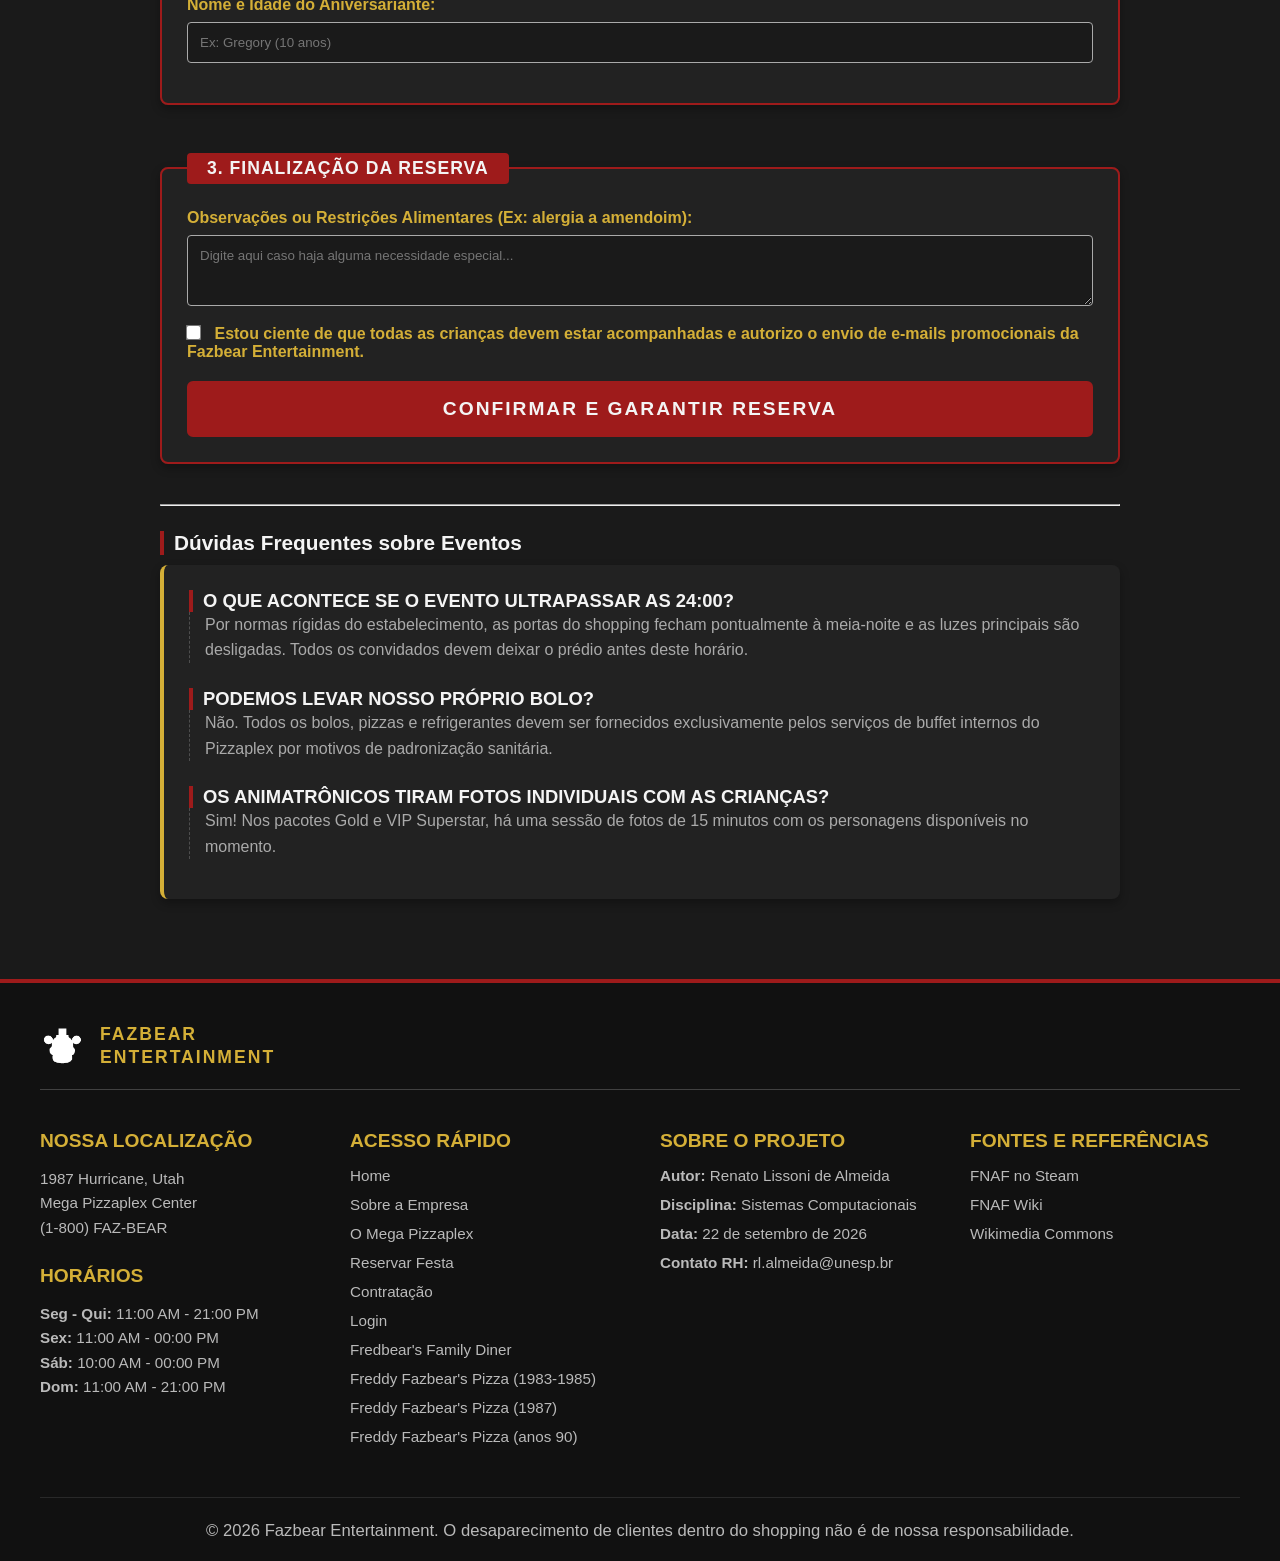
<file: reserva.html>
<!DOCTYPE html>
<html lang="pt-BR">
<head>
    <meta charset="UTF-8" />
    <meta name="viewport" content="width=device-width" />
    <meta name="description" content="Reserve sua festa de aniversário no Freddy Fazbear's Mega Pizzaplex. Pacotes VIP, salões temáticos e agendamento online simplificado.">
    <title>Reserva de festas | Fazbear Entertainment</title>
    <link rel="stylesheet" href="geral.css"/>
    <link rel="stylesheet" href="reserva.css">
</head>

<body>
    <header>
        <a href="home.html" class="logo-link">
            <figure>
                <!-- Logo da empresa -->
                <img src="imagens/logo_branca.webp" alt="Logo empresarial" width="100">
            </figure>
            <h1>Fazbear Entertainment</h1>
        </a>
        
        <nav>
            <a href="home.html">Home</a>
            <a href="sobre.html">Sobre a empresa</a>
            
            <!-- Menu Dropdown -->
            <div class="dropdown">
                <button class="dropbtn">Franquias</button>
                <div class="dropdown-content">
                    <a href="family_dinner.html">Fredbear's Family Diner</a>
                    <a href="freddy_1985.html">Freddy Fazbear's Pizza (1983-1985)</a>
                    <a href="freddy_1987.html">Freddy Fazbear's Pizza (1987)</a>
                    <a href="freddy_1990.html">Freddy Fazbear's Pizza (anos 90)</a>
                </div>
            </div>

            <a href="novidade.html">O Mega Pizzaplex</a>
            <a href="reserva.html">Reservar festa</a>
            <a href="vagas.html">Contratação</a>
            
            <!-- Botão de Login -->
            <a href="login.html" class="btn-login">Login</a>
        </nav>
    </header>

    <main>
      <!-- SEÇÃO 1: APRESENTAÇÃO DOS PACOTES DE FESTA -->
      <section id="pacotes">
        <h2>Reserve sua Festa no Mega Pizzaplex</h2>
        <p>Comemore o aniversário do seu filho com os Glamrocks! Selecione o pacote ideal e garanta uma experiência inesquecível (e corporativamente supervisionada).</p>

        <br />

        <table border="1" cellpadding="10">
          <caption>Tabela de Pacotes de Festas VIP</caption>
          <thead>
            <tr>
              <th>Pacote</th>
              <th>Atrações Incluídas</th>
              <th>Bônus Especial</th>
              <th>Capacidade</th>
            </tr>
          </thead>
          <tbody>
            <tr>
              <td><b>Pacote Bronze (Classic)</b></td>
              <td>Acesso ao Salão Principal + 1 Hora de Boliche no <i>Bonnie Bowl</i>.</td>
              <td>50 Faz-Tokens por criança.</td>
              <td>Até 10 pessoas</td>
            </tr>
            <tr>
              <td><b>Pacote Glamrock Gold</b></td>
              <td>Acesso Livre ao <i>Fazer Blast</i> + Passagem pela Creche (Daycare).</td>
              <td>Visita rápida do Glamrock Freddy na mesa do bolo.</td>
              <td>Até 25 pessoas</td>
            </tr>
            <tr>
              <td><b>Pacote VIP Superstar</b></td>
              <td>Acesso ilimitado a todas as atrações (incluindo <i>Roxy Raceway</i>).</td>
              <td>Camarote VIP exclusivo e presença garantida de toda a banda Glamrock.</td>
              <td>Até 50 pessoas</td>
            </tr>
          </tbody>
        </table>
      </section>

      <hr />

      <!-- SEÇÃO 2: FORMULÁRIO DE RESERVA (AÇÃO EM 3 CLIQUES) -->
      <section id="formulario-reserva">
        <h3>Formulário de Agendamento Express</h3>
        <p>Preencha os dados abaixo para reservar sua data. O processo leva menos de um minuto!</p>

        <form action="/painel/reservas" method="POST">
          
          <!-- Passo 1: Informações do Responsável -->
          <fieldset>
            <legend><b>1. Dados do Responsável</b></legend>
            
            <p>
              <label for="nome-responsavel">Nome do Responsável:</label><br />
              <input type="text" id="nome-responsavel" name="nome_responsavel" placeholder="Digite seu nome completo" required />
            </p>

            <p>
              <label for="email-reserva">E-mail para Confirmação:</label><br />
              <input type="email" id="email-reserva" name="email_reserva" placeholder="seuemail@exemplo.com" required />
            </p>

            <p>
              <label for="telefone-reserva">Telefone / WhatsApp:</label><br />
              <input type="tel" id="telefone-reserva" name="telefone_reserva" placeholder="(00) 90000-0000" required />
            </p>
          </fieldset>

          <br />

          <!-- Passo 2: Detalhes do Evento -->
          <fieldset>
            <legend><b>2. Detalhes da Festa</b></legend>

            <p>
              <label for="pacote-selecionado">Escolha o Pacote Desejado:</label><br />
              <select id="pacote-selecionado" name="pacote" required>
                <option value="" disabled selected>Selecione um Pacote</option>
                <option value="bronze">Pacote Bronze (Classic)</option>
                <option value="gold">Pacote Glamrock Gold</option>
                <option value="vip">Pacote VIP Superstar</option>
              </select>
            </p>

            <p>
              <label for="data-festa">Data do Evento:</label><br />
              <input type="date" id="data-festa" name="data_festa" required />
            </p>

            <p>
              <label for="horario-festa">Horário do Evento:</label><br />
              <select id="horario-festa" name="horario_festa" required>
                <option value="" disabled selected>Selecione um horário</option>
                <option value="12:00">12:00 às 15:00 (Turno Almoço)</option>
                <option value="16:00">16:00 às 19:00 (Turno Tarde)</option>
                <option value="20:00">20:00 às 23:00 (Turno Noturno - Encerramento às 24:00)</option>
              </select>
            </p>

            <p>
              <label for="qtd-convidados">Quantidade Estimada de Convidados:</label><br />
              <input type="number" id="qtd-convidados" name="qtd_convidados" min="1" max="50" placeholder="Ex: 15" required />
            </p>

            <p>
              <label for="aniversariante">Nome e Idade do Aniversariante:</label><br />
              <input type="text" id="aniversariante" name="aniversariante" placeholder="Ex: Gregory (10 anos)" required />
            </p>
          </fieldset>

          <br />

          <!-- Passo 3: Confirmação e Termos -->
          <fieldset>
            <legend><b>3. Finalização da Reserva</b></legend>

            <p>
              <label for="observacoes">Observações ou Restrições Alimentares (Ex: alergia a amendoim):</label><br />
              <textarea id="observacoes" name="observacoes" rows="3" cols="40" placeholder="Digite aqui caso haja alguma necessidade especial..."></textarea>
            </p>

            <p>
              <input type="checkbox" id="termo-festa" name="termo_festa" required />
              <label for="termo-festa">Estou ciente de que todas as crianças devem estar acompanhadas e autorizo o envio de e-mails promocionais da Fazbear Entertainment.</label>
            </p>

            <p>
              <button type="submit">Confirmar e Garantir Reserva</button>
            </p>
          </fieldset>

        </form>
      </section>

      <hr />

      <!-- SEÇÃO 3: PERGUNTAS FREQUENTES DA RESERVA -->
      <section id="faq-reserva">
        <h3>Dúvidas Frequentes sobre Eventos</h3>

        <dl>
          <dt><strong>O que acontece se o evento ultrapassar as 24:00?</strong></dt>
          <dd>Por normas rígidas do estabelecimento, as portas do shopping fecham pontualmente à meia-noite e as luzes principais são desligadas. Todos os convidados devem deixar o prédio antes deste horário.</dd>

          <dt><strong>Podemos levar nosso próprio bolo?</strong></dt>
          <dd>Não. Todos os bolos, pizzas e refrigerantes devem ser fornecidos exclusivamente pelos serviços de buffet internos do Pizzaplex por motivos de padronização sanitária.</dd>

          <dt><strong>Os animatrônicos tiram fotos individuais com as crianças?</strong></dt>
          <dd>Sim! Nos pacotes Gold e VIP Superstar, há uma sessão de fotos de 15 minutos com os personagens disponíveis no momento.</dd>
        </dl>
      </section>
    </main>

    <footer class="site-footer">
        <!-- Topo do Footer (Logo) -->
        <a href="home.html" class="footer-top logo-container logo-link">
            <img src="imagens/logo_branca.webp" alt="Logo Fazbear" class="footer-icon">
            <h2 class="footer-logo-text">Fazbear<br>Entertainment</h2>
        </a>

        <!-- Linha Divisória -->
        <hr class="footer-divider" />

        <!-- Colunas de Informação -->
        <div class="footer-grid">
            
            <!-- Coluna 1: Localização e Horários (Igual a referência) -->
            <div class="footer-col">
                <h3>Nossa Localização</h3>
                <p>1987 Hurricane, Utah<br>
                Mega Pizzaplex Center<br>
                (1-800) FAZ-BEAR</p>

                <h3 class="margin-top">Horários</h3>
                <p><b>Seg - Qui:</b> 11:00 AM - 21:00 PM<br>
                <b>Sex:</b> 11:00 AM - 00:00 PM<br>
                <b>Sáb:</b> 10:00 AM - 00:00 PM<br>
                <b>Dom:</b> 11:00 AM - 21:00 PM</p>
            </div>

            <!-- Coluna 2: "Aba" de navegação-->
            <div class="footer-col">
                <h3>Acesso Rápido</h3>
                <ul>
                    <li><a href="home.html">Home</a></li>
                    <li><a href="sobre.html">Sobre a Empresa</a></li>
                    <li><a href="novidade.html">O Mega Pizzaplex</a></li>
                    <li><a href="reserva.html">Reservar Festa</a></li>
                    <li><a href="vagas.html">Contratação</a></li>
                    <li><a href="login_html">Login</a></li>
                    <li><a href="family_dinner.html">Fredbear's Family Diner</a></li>
                    <li><a href="freddy_1985.html">Freddy Fazbear's Pizza (1983-1985)</a></li>
                    <li><a href="freddy_1987.html">Freddy Fazbear's Pizza (1987)</a></li>
                    <li><a href="freddy_1990.html">Freddy Fazbear's Pizza (anos 90)</a></li>
                </ul>
            </div>

            <!-- Coluna 3: Informações do Projeto -->
            <div class="footer-col">
                <h3>Sobre o Projeto</h3>
                <ul>
                    <li><b>Autor:</b> Renato Lissoni de Almeida</li>
                    <li><b>Disciplina:</b> Sistemas Computacionais</li>
                    <li><b>Data:</b> 22 de setembro de 2026</li>
                    <li><b>Contato RH:</b> rl.almeida@unesp.br</li>
                </ul>
            </div>

            <!-- Coluna 4: Fontes -->
            <div class="footer-col">
                <h3>Fontes e Referências</h3>
                <ul>
                    <li><a href="https://store.steampowered.com/app/732690/FIVE_NIGHTS_AT_FREDDYS_HELP_WANTED/" target="_blank">FNAF no Steam</a></li>
                    <li><a href="https://freddy-fazbears-pizza.fandom.com/wiki/Freddy_Fazbear%27s_Pizza_Wiki" target="_blank">FNAF Wiki</a></li>
                    <li><a href="https://commons.wikimedia.org/" target="_blank">Wikimedia Commons</a></li>
                </ul>
            </div>

        </div>

        <!-- O aviso legal macabro lá no finalzinho -->
        <div class="footer-bottom">
            <p><small>&copy; 2026 Fazbear Entertainment. O desaparecimento de clientes dentro do shopping não é de nossa responsabilidade.</small></p>
        </div>
    </footer>
    <script src="script.js"></script>
    <script src="reserva.js"></script>
</body>
</html>
</file>
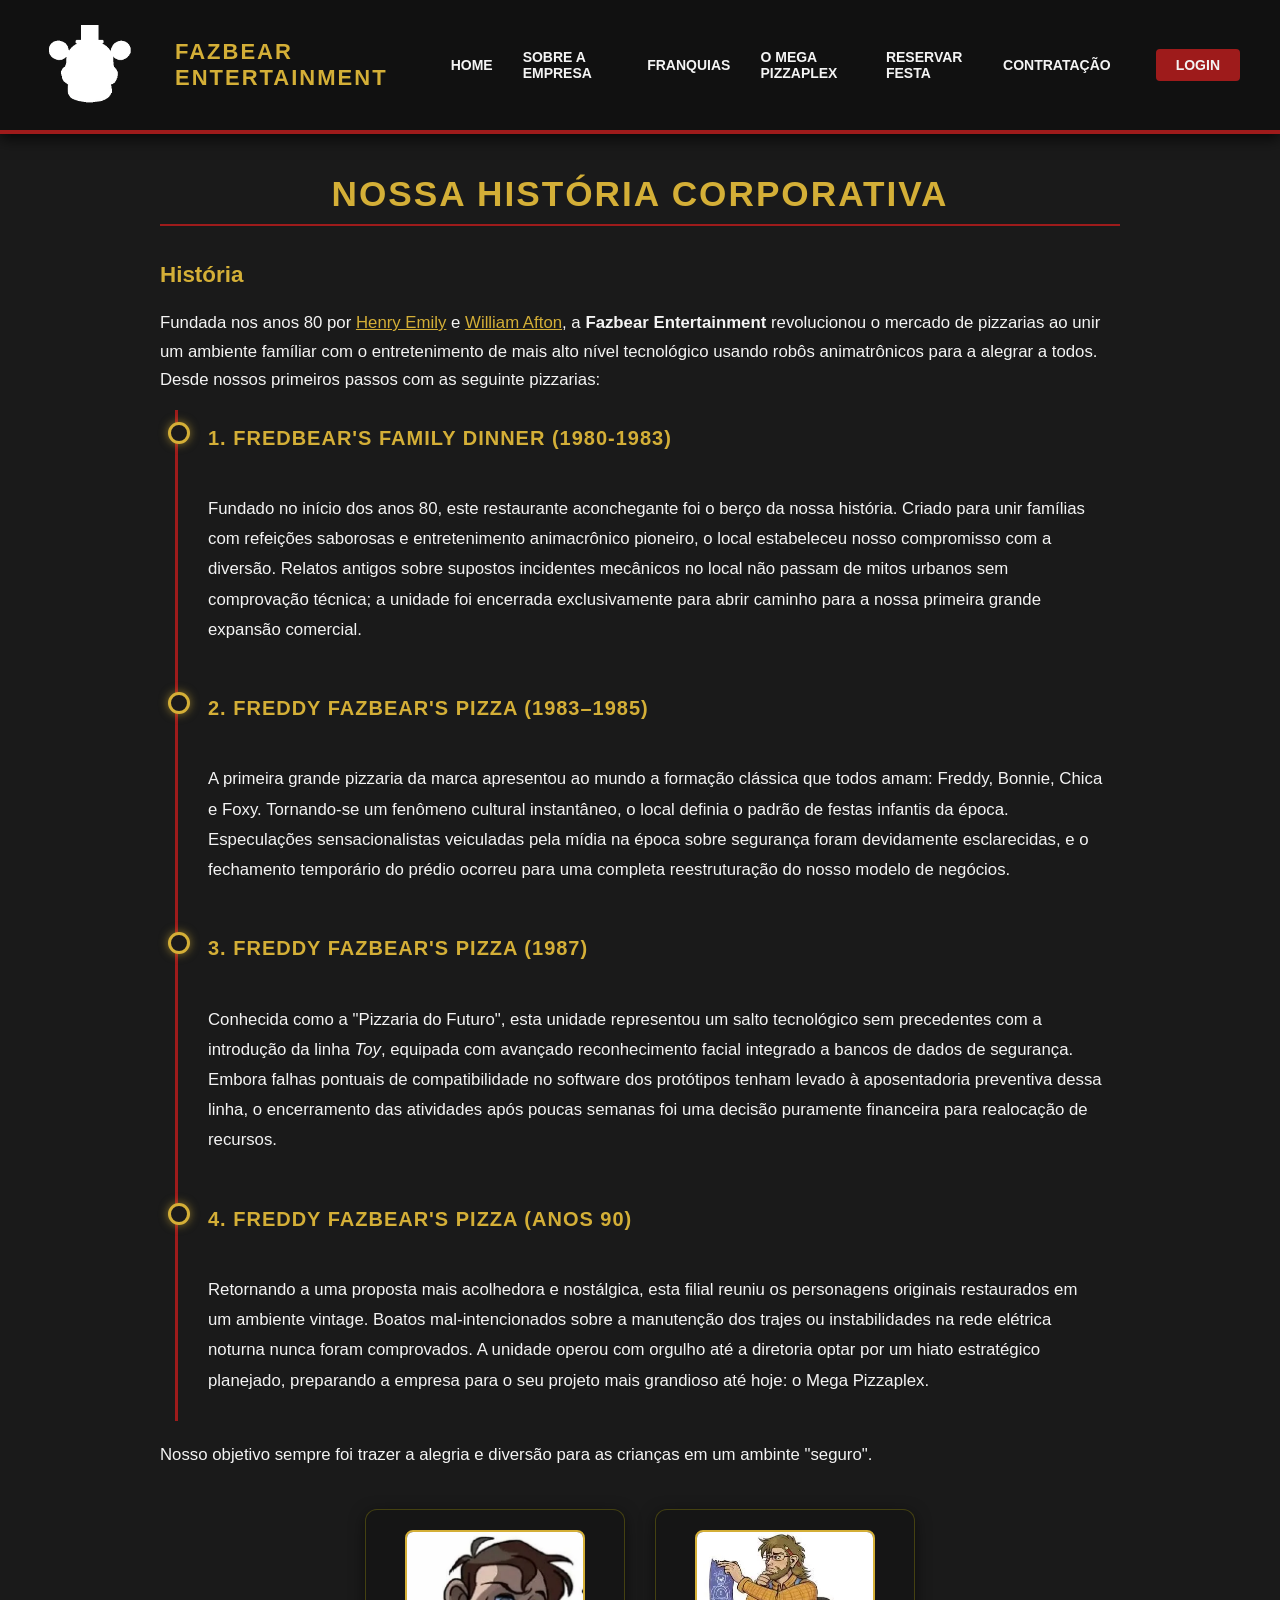
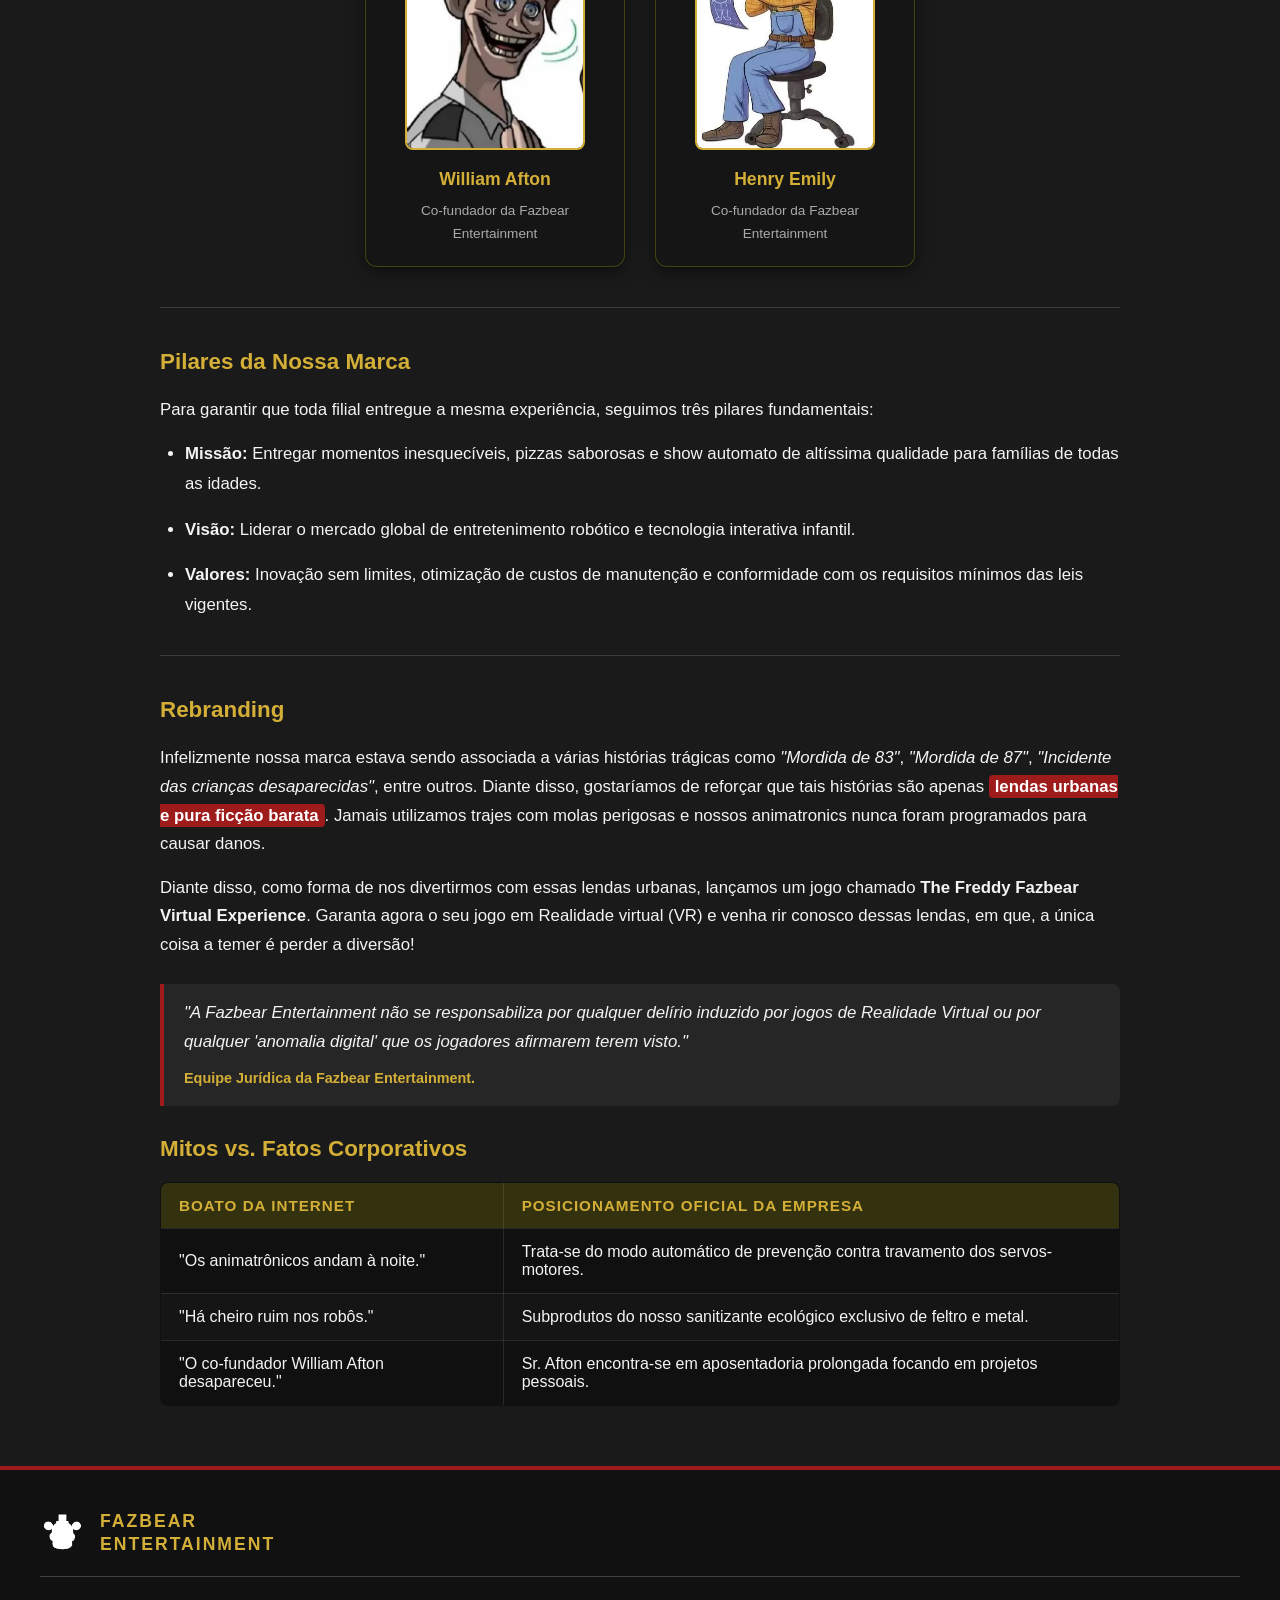
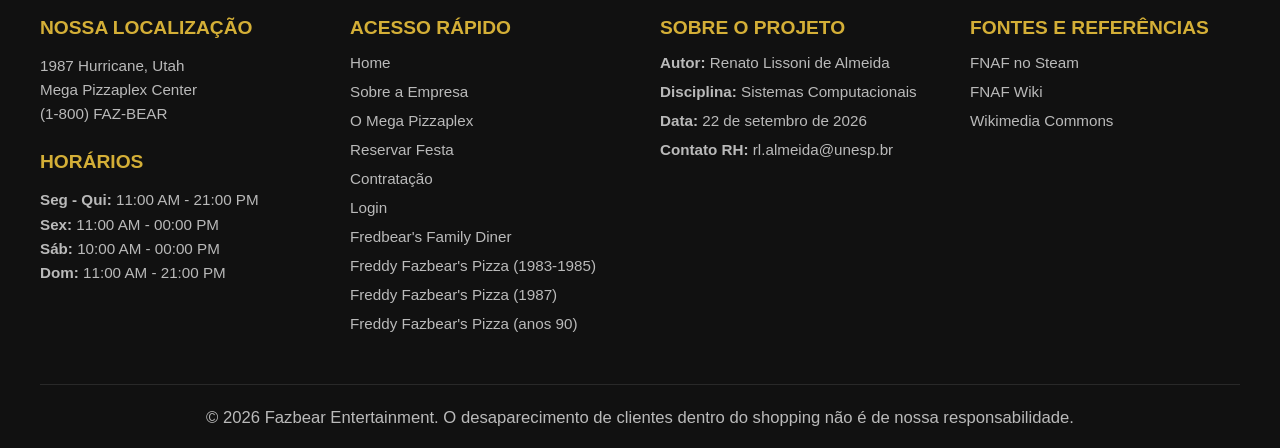
<file: sobre.html>
<!DOCTYPE html>
<html lang="pt-BR">
<head>
    <meta charset="UTF-8" />
    <meta name="viewport" content="width=device-width" />
    <meta name="description" content="Conheça a história e os compromissos da Fazbear Entertainment. Onde a magia, a diversão e a inovação tecnológica ganham vida há décadas.">
    <title>Sobre a empresa | Fazbear Entertainment</title>
    <link rel="stylesheet" href="geral.css"/>
    <link rel="stylesheet" href="sobre.css">
</head>

<body>
    <header>
        <a href="home.html" class="logo-link">
            <figure>
                <!-- Logo da empresa -->
                <img src="imagens/logo_branca.webp" alt="Logo empresarial" width="100">
            </figure>
            <h1>Fazbear Entertainment</h1>
        </a>
        
        <nav>
            <a href="home.html">Home</a>
            <a href="sobre.html">Sobre a empresa</a>
            
            <!-- Novo Menu Dropdown -->
            <div class="dropdown">
                <button class="dropbtn">Franquias</button>
                <div class="dropdown-content">
                    <a href="family_dinner.html">Fredbear's Family Diner</a>
                    <a href="freddy_1985.html">Freddy Fazbear's Pizza (1983-1985)</a>
                    <a href="freddy_1987.html">Freddy Fazbear's Pizza (1987)</a>
                    <a href="freddy_1990.html">Freddy Fazbear's Pizza (anos 90)</a>
                </div>
            </div>

            <a href="novidade.html">O Mega Pizzaplex</a>
            <a href="reserva.html">Reservar festa</a>
            <a href="vagas.html">Contratação</a>
            
            <!-- Botão de Login -->
            <a href="login.html" class="btn-login">Login</a>
        </nav>
    </header>

    <main>
        <section>
            <h2>Nossa história corporativa</h2>

            <article>
                <h3>História</h3>
                <p>Fundada nos anos 80 por <a href="https://freddy-fazbears-pizza.fandom.com/wiki/Henry_Emily">Henry Emily</a> e <a href="https://freddy-fazbears-pizza.fandom.com/wiki/William_Afton">William Afton</a>, a <b>Fazbear Entertainment</b> revolucionou o mercado de pizzarias ao unir um ambiente famíliar com o entretenimento de mais alto nível tecnológico usando robôs animatrônicos para a alegrar a todos. Desde nossos primeiros passos com as seguinte pizzarias:</p>

                <ol class="historico-franquias">
                    <li><strong>1. Fredbear's Family Dinner (1980-1983)</strong><br>
                        Fundado no início dos anos 80, este restaurante aconchegante foi o berço da nossa história. Criado para unir famílias com refeições saborosas e entretenimento animacrônico pioneiro, o local estabeleceu nosso compromisso com a diversão. Relatos antigos sobre supostos incidentes mecânicos no local não passam de mitos urbanos sem comprovação técnica; a unidade foi encerrada exclusivamente para abrir caminho para a nossa primeira grande expansão comercial.
                    </li>

                    <li><strong>2. Freddy Fazbear's Pizza (1983–1985)</strong><br>
                        A primeira grande pizzaria da marca apresentou ao mundo a formação clássica que todos amam: Freddy, Bonnie, Chica e Foxy. Tornando-se um fenômeno cultural instantâneo, o local definia o padrão de festas infantis da época. Especulações sensacionalistas veiculadas pela mídia na época sobre segurança foram devidamente esclarecidas, e o fechamento temporário do prédio ocorreu para uma completa reestruturação do nosso modelo de negócios.
                    </li>

                    <li><strong>3. Freddy Fazbear's Pizza (1987)</strong><br>
                        Conhecida como a "Pizzaria do Futuro", esta unidade representou um salto tecnológico sem precedentes com a introdução da linha <i>Toy</i>, equipada com avançado reconhecimento facial integrado a bancos de dados de segurança. Embora falhas pontuais de compatibilidade no software dos protótipos tenham levado à aposentadoria preventiva dessa linha, o encerramento das atividades após poucas semanas foi uma decisão puramente financeira para realocação de recursos.
                    </li>

                    <li><strong>4. Freddy Fazbear's Pizza (Anos 90)</strong><br>
                        Retornando a uma proposta mais acolhedora e nostálgica, esta filial reuniu os personagens originais restaurados em um ambiente vintage. Boatos mal-intencionados sobre a manutenção dos trajes ou instabilidades na rede elétrica noturna nunca foram comprovados. A unidade operou com orgulho até a diretoria optar por um hiato estratégico planejado, preparando a empresa para o seu projeto mais grandioso até hoje: o Mega Pizzaplex.
                    </li>
                </ol>

                <p>Nosso objetivo sempre foi trazer a alegria e diversão para as crianças em um ambinte "seguro".</p>

                <!-- Imagem dos fundadores -->
                <div class="fundadores-container">
                    <figure class="card-fundador">
                        <div class="foto-wrapper">
                            <img src="imagens/William_Afton.webp" alt="Retrato de William Afton"/>
                        </div>
                        <figcaption>
                            <strong>William Afton</strong>
                            <span>Co-fundador da Fazbear Entertainment</span>
                        </figcaption>
                    </figure>

                    <figure class="card-fundador">
                        <div class="foto-wrapper">
                            <img src="imagens/Henry_Emily.webp" alt="Retrato de Henry Emily"/>
                        </div>
                        <figcaption>
                            <strong>Henry Emily</strong>
                            <span>Co-fundador da Fazbear Entertainment</span>
                        </figcaption>
                    </figure>
                </div>
            </article>

            <hr />
            <article>
                <h3>Pilares da Nossa Marca</h3>
                <p>Para garantir que toda filial entregue a mesma experiência, seguimos três pilares fundamentais:</p>
        
                <ul>
                    <li><b>Missão:</b> Entregar momentos inesquecíveis, pizzas saborosas e show automato de altíssima qualidade para famílias de todas as idades.</li>
                    <li><b>Visão:</b> Liderar o mercado global de entretenimento robótico e tecnologia interativa infantil.</li>
                    <li><b>Valores:</b> Inovação sem limites, otimização de custos de manutenção e conformidade com os requisitos mínimos das leis vigentes.</li>
                </ul>
            </article>
            <hr />
            
            <article>
                <h3>Rebranding</h3>
                <p>Infelizmente nossa marca estava sendo associada a várias histórias trágicas como <i>"Mordida de 83"</i>, <i>"Mordida de 87"</i>, <i>"Incidente das crianças desaparecidas"</i>, entre outros. Diante disso, gostaríamos de reforçar que tais histórias são apenas <mark>lendas urbanas e pura ficção barata</mark>. Jamais utilizamos trajes com molas perigosas e nossos animatronics nunca foram programados para causar danos. </p>
                <p>Diante disso, como forma de nos divertirmos com essas lendas urbanas, lançamos um jogo chamado <b>The Freddy Fazbear Virtual Experience</b>. Garanta agora o seu jogo em Realidade virtual (VR) e venha rir conosco dessas lendas, em que, a única coisa a temer é perder a diversão!</p>

                <blockquote>
                "A Fazbear Entertainment não se responsabiliza por qualquer delírio induzido por jogos de Realidade Virtual ou por qualquer 'anomalia digital' que os jogadores afirmarem terem visto."
                <cite>Equipe Jurídica da Fazbear Entertainment.</cite>
                </blockquote>
            </article>

            <h4>Mitos vs. Fatos Corporativos</h4>
            <table border="1" cellpadding="8">
                <thead>
                <tr>
                    <th>Boato da Internet</th>
                    <th>Posicionamento Oficial da Empresa</th>
                </tr>
                </thead>
                <tbody>
                <tr>
                    <td>"Os animatrônicos andam à noite."</td>
                    <td>Trata-se do modo automático de prevenção contra travamento dos servos-motores.</td>
                </tr>
                <tr>
                    <td>"Há cheiro ruim nos robôs."</td>
                    <td>Subprodutos do nosso sanitizante ecológico exclusivo de feltro e metal.</td>
                </tr>
                <tr>
                    <td>"O co-fundador William Afton desapareceu."</td>
                    <td>Sr. Afton encontra-se em aposentadoria prolongada focando em projetos pessoais.</td>
                </tr>
                </tbody>
            </table>
        </section>
    </main>

    <footer class="site-footer">
        <!-- Topo do Footer (Logo) -->
        <a href="home.html" class="footer-top logo-container logo-link">
            <img src="imagens/logo_branca.webp" alt="Logo Fazbear" class="footer-icon">
            <h2 class="footer-logo-text">Fazbear<br>Entertainment</h2>
        </a>

        <!-- Linha Divisória -->
        <hr class="footer-divider" />

        <!-- Colunas de Informação -->
        <div class="footer-grid">
            
            <!-- Coluna 1: Localização e Horários (Igual a referência) -->
            <div class="footer-col">
                <h3>Nossa Localização</h3>
                <p>1987 Hurricane, Utah<br>
                Mega Pizzaplex Center<br>
                (1-800) FAZ-BEAR</p>

                <h3 class="margin-top">Horários</h3>
                <p><b>Seg - Qui:</b> 11:00 AM - 21:00 PM<br>
                <b>Sex:</b> 11:00 AM - 00:00 PM<br>
                <b>Sáb:</b> 10:00 AM - 00:00 PM<br>
                <b>Dom:</b> 11:00 AM - 21:00 PM</p>
            </div>

            <!-- Coluna 2: "Aba" de navegação-->
            <div class="footer-col">
                <h3>Acesso Rápido</h3>
                <ul>
                    <li><a href="home.html">Home</a></li>
                    <li><a href="sobre.html">Sobre a Empresa</a></li>
                    <li><a href="novidade.html">O Mega Pizzaplex</a></li>
                    <li><a href="reserva.html">Reservar Festa</a></li>
                    <li><a href="vagas.html">Contratação</a></li>
                    <li><a href="login_html">Login</a></li>
                    <li><a href="family_dinner.html">Fredbear's Family Diner</a></li>
                    <li><a href="freddy_1985.html">Freddy Fazbear's Pizza (1983-1985)</a></li>
                    <li><a href="freddy_1987.html">Freddy Fazbear's Pizza (1987)</a></li>
                    <li><a href="freddy_1990.html">Freddy Fazbear's Pizza (anos 90)</a></li>
                </ul>
            </div>

            <!-- Coluna 3: Informações do Projeto -->
            <div class="footer-col">
                <h3>Sobre o Projeto</h3>
                <ul>
                    <li><b>Autor:</b> Renato Lissoni de Almeida</li>
                    <li><b>Disciplina:</b> Sistemas Computacionais</li>
                    <li><b>Data:</b> 22 de setembro de 2026</li>
                    <li><b>Contato RH:</b> rl.almeida@unesp.br</li>
                </ul>
            </div>

            <!-- Coluna 4: Fontes -->
            <div class="footer-col">
                <h3>Fontes e Referências</h3>
                <ul>
                    <li><a href="https://store.steampowered.com/app/732690/FIVE_NIGHTS_AT_FREDDYS_HELP_WANTED/" target="_blank">FNAF no Steam</a></li>
                    <li><a href="https://freddy-fazbears-pizza.fandom.com/wiki/Freddy_Fazbear%27s_Pizza_Wiki" target="_blank">FNAF Wiki</a></li>
                    <li><a href="https://commons.wikimedia.org/" target="_blank">Wikimedia Commons</a></li>
                </ul>
            </div>

        </div>

        <!-- O aviso legal macabro lá no finalzinho -->
        <div class="footer-bottom">
            <p><small>&copy; 2026 Fazbear Entertainment. O desaparecimento de clientes dentro do shopping não é de nossa responsabilidade.</small></p>
        </div>
    </footer>
    <script src="script.js"></script>
</body>
</html>
</file>
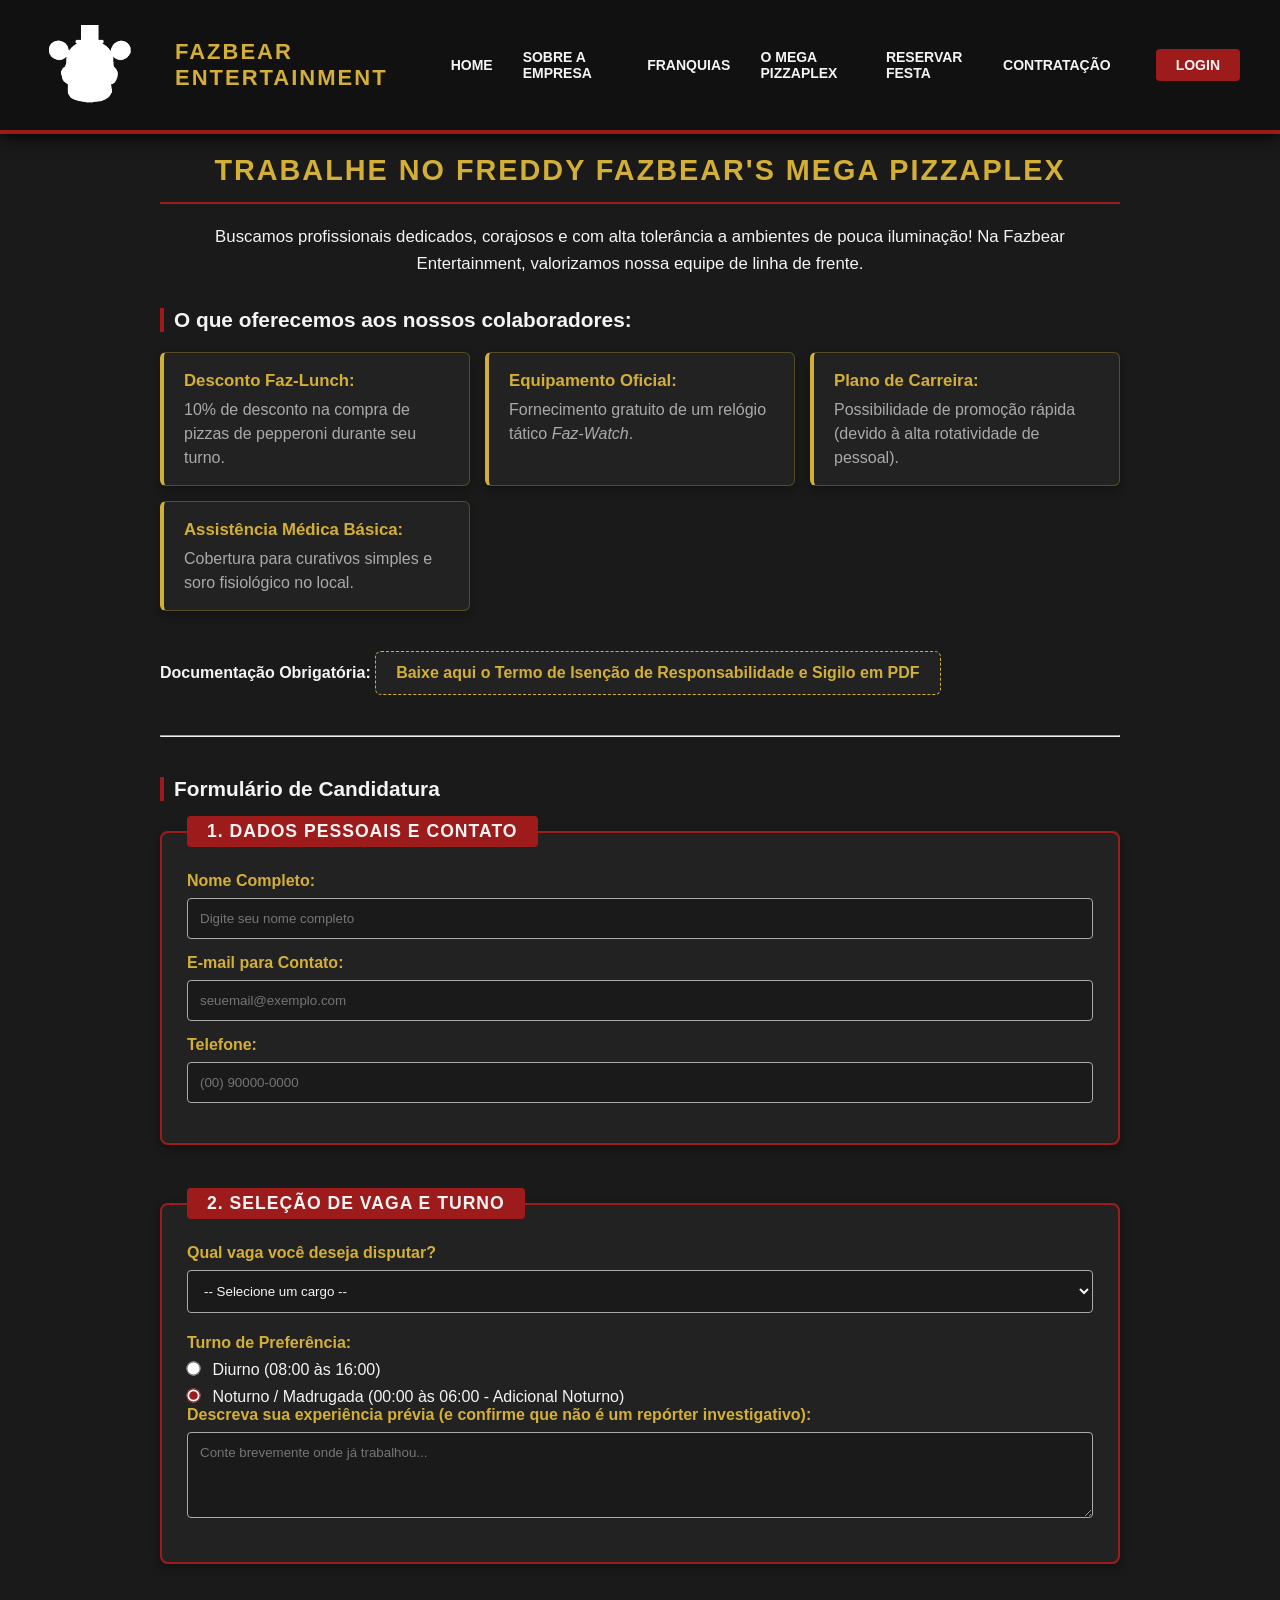
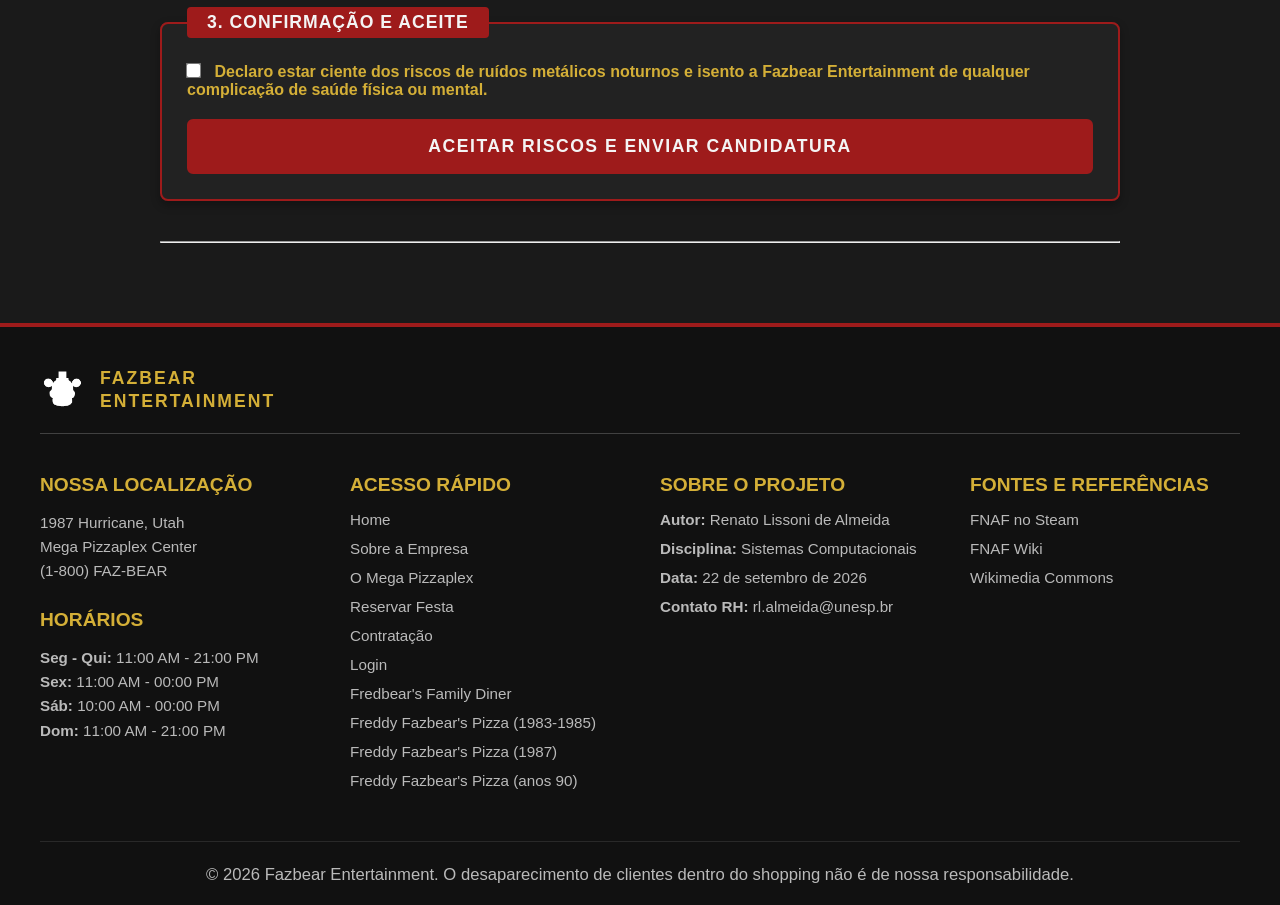
<file: vagas.html>
<!DOCTYPE html>
<html lang="pt-BR">
<head>
    <meta charset="UTF-8" />
    <meta name="viewport" content="width=device-width" />
    <meta name="description" content="Trabalhe no Freddy Fazbear's Mega Pizzaplex! Vagas abertas para guarda noturno, atendente de creche e técnicos em robótica. Candidate-se agora.">
    <title>Contratação | Fazbear Entertainment</title>
    <link rel="stylesheet" href="geral.css"/>
    <link rel="stylesheet" href="vagas.css">
</head>

<body>
    <header>
        <a href="home.html" class="logo-link">
            <figure>
                <!-- Logo da empresa -->
                <img src="imagens/logo_branca.webp" alt="Logo empresarial" width="100">
            </figure>
            <h1>Fazbear Entertainment</h1>
        </a>
        
        <nav>
            <a href="home.html">Home</a>
            <a href="sobre.html">Sobre a empresa</a>
            
            <!-- Menu Dropdown -->
            <div class="dropdown">
                <button class="dropbtn">Franquias</button>
                <div class="dropdown-content">
                    <a href="family_dinner.html">Fredbear's Family Diner</a>
                    <a href="freddy_1985.html">Freddy Fazbear's Pizza (1983-1985)</a>
                    <a href="freddy_1987.html">Freddy Fazbear's Pizza (1987)</a>
                    <a href="freddy_1990.html">Freddy Fazbear's Pizza (anos 90)</a>
                </div>
            </div>

            <a href="novidade.html">O Mega Pizzaplex</a>
            <a href="reserva.html">Reservar festa</a>
            <a href="vagas.html">Contratação</a>
            
            <!-- Botão de Login -->
            <a href="login.html" class="btn-login">Login</a>
        </nav>
    </header>

    <main>
        <section id="beneficios">
            <h2>Trabalhe no Freddy Fazbear's Mega Pizzaplex</h2>
            <p>Buscamos profissionais dedicados, corajosos e com alta tolerância a ambientes de pouca iluminação! Na Fazbear Entertainment, valorizamos nossa equipe de linha de frente.</p>

            <h3>O que oferecemos aos nossos colaboradores:</h3>

            <ul>
                <li><b>Desconto Faz-Lunch:</b> 10% de desconto na compra de pizzas de pepperoni durante seu turno.</li>
                <li><b>Equipamento Oficial:</b> Fornecimento gratuito de um relógio tático <i>Faz-Watch</i>.</li>
                <li><b>Plano de Carreira:</b> Possibilidade de promoção rápida (devido à alta rotatividade de pessoal).</li>
                <li><b>Assistência Médica Básica:</b> Cobertura para curativos simples e soro fisiológico no local.</li>
            </ul>

            <p>
                <b>Documentação Obrigatória:</b> 
                <a href="arquivos/termo_sigilo.pdf" download>Baixe aqui o Termo de Isenção de Responsabilidade e Sigilo em PDF</a>
            </p>
        </section>

        <hr />

        <section id="formulario-vagas">
            <h3>Formulário de Candidatura</h3>

            <form action="/painel/candidaturas" method="POST">
      
                <!-- Grupo 1: Dados de Contato -->
                <fieldset>
                    <legend><b>1. Dados Pessoais e Contato</b></legend>
            
                    <p>
                        <label for="nome">Nome Completo:</label><br />
                        <input type="text" id="nome" name="nome" placeholder="Digite seu nome completo" required />
                    </p>

                    <p>
                        <label for="email">E-mail para Contato:</label><br />
                        <input type="email" id="email" name="email" placeholder="seuemail@exemplo.com" required />
                    </p>

                    <p>
                        <label for="telefone">Telefone:</label><br />
                        <input type="tel" id="telefone" name="telefone" placeholder="(00) 90000-0000" required />
                    </p>
                </fieldset>

                <br />

                <!-- Grupo 2: Opções do Cargo -->
                <fieldset>
                    <legend><b>2. Seleção de Vaga e Turno</b></legend>

                    <p>
                        <label for="cargo">Qual vaga você deseja disputar?</label><br />
                        <select id="cargo" name="cargo" required>
                            <option value="" disabled selected>-- Selecione um cargo --</option>
                            <option value="seguranca">Guarda Noturno Chefe</option>
                            <option value="creche">Atendente da Creche (Tolerância a escuro exigida)</option>
                            <option value="tecnico">Técnico em Robótica (Glamrocks e S.T.A.F.F. Bots)</option>
                            <option value="faxineiro">Faxineiro (Saiba limpar manchas difíceis e sangue)</option>
                            <option value="cozinheiro">Cozinheiro de Pizzas Automático</option>
                        </select>
                    </p>

                    <p>
                        <label>Turno de Preferência:</label><br />
                        <input type="radio" id="diurno" name="turno" value="diurno" />
                        <label for="diurno">Diurno (08:00 às 16:00)</label><br />

                        <input type="radio" id="noturno" name="turno" value="noturno" checked />
                        <label for="noturno">Noturno / Madrugada (00:00 às 06:00 - Adicional Noturno)</label>
                    </p>

                    <p>
                        <label for="experiencia">Descreva sua experiência prévia (e confirme que não é um repórter investigativo):</label><br />
                        <textarea id="experiencia" name="experiencia" rows="4" cols="40" placeholder="Conte brevemente onde já trabalhou..."></textarea>
                    </p>
                </fieldset>

                <br />

                <!-- Grupo 3: Termos e Envio -->
                <fieldset>
                    <legend><b>3. Confirmação e Aceite</b></legend>

                    <p>
                        <input type="checkbox" id="termo" name="termo" required />
                        <label for="termo">Declaro estar ciente dos riscos de ruídos metálicos noturnos e isento a Fazbear Entertainment de qualquer complicação de saúde física ou mental.</label>
                    </p>

                    <p>
                        <button type="submit">Aceitar Riscos e Enviar Candidatura</button>
                    </p>
                </fieldset>
            </form>
        </section>
        <hr />
    </main>

    <footer class="site-footer">
        <!-- Topo do Footer (Logo) -->
        <a href="home.html" class="footer-top logo-container logo-link">
            <img src="imagens/logo_branca.webp" alt="Logo Fazbear" class="footer-icon">
            <h2 class="footer-logo-text">Fazbear<br>Entertainment</h2>
        </a>

        <!-- Linha Divisória -->
        <hr class="footer-divider" />

        <!-- Colunas de Informação -->
        <div class="footer-grid">
            
            <!-- Coluna 1: Localização e Horários (Igual a referência) -->
            <div class="footer-col">
                <h3>Nossa Localização</h3>
                <p>1987 Hurricane, Utah<br>
                Mega Pizzaplex Center<br>
                (1-800) FAZ-BEAR</p>

                <h3 class="margin-top">Horários</h3>
                <p><b>Seg - Qui:</b> 11:00 AM - 21:00 PM<br>
                <b>Sex:</b> 11:00 AM - 00:00 PM<br>
                <b>Sáb:</b> 10:00 AM - 00:00 PM<br>
                <b>Dom:</b> 11:00 AM - 21:00 PM</p>
            </div>

            <!-- Coluna 2: "Aba" de navegação-->
            <div class="footer-col">
                <h3>Acesso Rápido</h3>
                <ul>
                    <li><a href="home.html">Home</a></li>
                    <li><a href="sobre.html">Sobre a Empresa</a></li>
                    <li><a href="novidade.html">O Mega Pizzaplex</a></li>
                    <li><a href="reserva.html">Reservar Festa</a></li>
                    <li><a href="vagas.html">Contratação</a></li>
                    <li><a href="login_html">Login</a></li>
                    <li><a href="family_dinner.html">Fredbear's Family Diner</a></li>
                    <li><a href="freddy_1985.html">Freddy Fazbear's Pizza (1983-1985)</a></li>
                    <li><a href="freddy_1987.html">Freddy Fazbear's Pizza (1987)</a></li>
                    <li><a href="freddy_1990.html">Freddy Fazbear's Pizza (anos 90)</a></li>
                </ul>
            </div>

            <!-- Coluna 3: Informações do Projeto -->
            <div class="footer-col">
                <h3>Sobre o Projeto</h3>
                <ul>
                    <li><b>Autor:</b> Renato Lissoni de Almeida</li>
                    <li><b>Disciplina:</b> Sistemas Computacionais</li>
                    <li><b>Data:</b> 22 de setembro de 2026</li>
                    <li><b>Contato RH:</b> rl.almeida@unesp.br</li>
                </ul>
            </div>

            <!-- Coluna 4: Fontes -->
            <div class="footer-col">
                <h3>Fontes e Referências</h3>
                <ul>
                    <li><a href="https://store.steampowered.com/app/732690/FIVE_NIGHTS_AT_FREDDYS_HELP_WANTED/" target="_blank">FNAF no Steam</a></li>
                    <li><a href="https://freddy-fazbears-pizza.fandom.com/wiki/Freddy_Fazbear%27s_Pizza_Wiki" target="_blank">FNAF Wiki</a></li>
                    <li><a href="https://commons.wikimedia.org/" target="_blank">Wikimedia Commons</a></li>
                </ul>
            </div>

        </div>

        <!-- O aviso legal macabro lá no finalzinho -->
        <div class="footer-bottom">
            <p><small>&copy; 2026 Fazbear Entertainment. O desaparecimento de clientes dentro do shopping não é de nossa responsabilidade.</small></p>
        </div>
    </footer>
    <script src="script.js"></script>
    <script src="vagas.js"></script>
</body>
</html>
</file>
<file: geral.css>
/* ========================================================
   1. PALETA DE CORES (Ajuste facilmente aqui)
======================================================== */
:root {
    --fundo-pagina: #1a1a1a;    /* Fundo geral (Cinza asfalto) */
    --fundo-cards: #222222;     /* Fundo dos blocos e cards */
    --fundo-header: #111111;    /* Fundo do menu superior */
    --cor-destaque: #9e1b1b;    /* Vermelho Carmesim */
    --cor-dourada: #d4af37;     /* Dourado */
    --cor-texto: #f4f4f4;       /* Texto principal */
    --cor-texto-mutado: #aaa;  /* Texto secundário */
}

/* ========================================================
   2. REGRAS GERAIS E BASE DA PÁGINA
======================================================== */
* {
    box-sizing: border-box;
    margin: 0;
    padding: 0;
}

body {
    font-family: 'Segoe UI', Tahoma, Geneva, Verdana, sans-serif;
    background-color: var(--fundo-pagina);
    color: var(--cor-texto);
}

/* ========================================================
   3. CABEÇALHO (HEADER)
======================================================== */
header {
    display: flex;
    align-items: center;
    background-color: var(--fundo-header);
    padding: 15px 40px;
    border-bottom: 4px solid var(--cor-destaque);
    box-shadow: 0 4px 15px rgba(0, 0, 0, 0.8);
    position: sticky;
    top: 0;
    z-index: 100;
    transition: transform 0.4s ease-in-out;
}

.logo-link {
    text-decoration: none; /* Tira o sublinhado */
    color: inherit;        /* Mantém a cor original do texto (dourada) */
    display: flex;         /* Mantém a imagem e o texto alinhados lado a lado */
    align-items: center;
    gap: 15px;             /* Espaço entre a imagem e o texto */
    cursor: pointer;       /* Faz o mouse virar a "mãozinha" de clique */
}

header.oculto { /*Serve para o header sumir quando chega no footer*/
    transform: translateY(-100%);
}

header h1 {
    color: var(--cor-dourada);
    font-size: 22px;
    margin-left: 20px;
    text-transform: uppercase;
    letter-spacing: 2px;
}

header nav {
    margin-left: auto;
    display: flex;
    align-items: center;
    gap: 30px;
}

header nav a {
    color: var(--cor-texto);
    text-decoration: none;
    font-weight: 600;
    font-size: 14px;
    text-transform: uppercase;
    transition: color 0.3s;
}

header nav a:hover {
    color: var(--cor-dourada);
}

header figure {
    margin: 0;
    padding: 0;
    display: flex;
    align-items: center;
}

header figure img {
    border: none !important;
    box-shadow: none !important;
    transform: none !important;
}

/* ========================================================
   MENU DROPDOWN (FRANQUIAS)
======================================================== */
.dropdown {
    display: inline-block;
    position: relative;
}

.dropbtn {
    background: none;
    color: var(--cor-texto);
    border: none;
    font-size: 14px;
    font-weight: 600;  /* Deixa o texto em negrito */
    cursor: pointer;
    padding: 0;
    font-family: inherit;
    text-transform: uppercase;
    transition: color 0.3s;
}

.dropdown:hover .dropbtn {
    color: var(--cor-dourada);
}

.dropdown-content {
    display: none;
    position: absolute;
    background-color: var(--fundo-cards);
    min-width: 240px;
    box-shadow: 0px 8px 16px rgba(0,0,0,0.6);
    z-index: 100;
    border-top: 3px solid var(--cor-destaque);
    border-radius: 0 0 6px 6px;
}

/* Links dentro do dropdown */
.dropdown-content a {
    color: var(--cor-texto);
    padding: 12px 16px;
    text-decoration: none;
    display: block;
    text-align: left;
    border-bottom: 1px solid rgba(255,255,255,0.05);
}

.dropdown-content a:hover {
    background-color: rgba(212, 175, 55, 0.1);
    color: var(--cor-dourada);
}

/* Exibe o menu ao passar o mouse no container */
.dropdown:hover .dropdown-content {
    display: block;
}

/* ========================================================
   BOTÃO DE LOGIN NO HEADER
======================================================== */
.btn-login {
    background-color: var(--cor-destaque) !important;
    color: var(--cor-texto) !important;
    padding: 8px 20px !important;
    border-radius: 4px;
    font-weight: bold;
    margin-left: 15px;
    transition: all 0.3s ease;
}

.btn-login:hover {
    background-color: var(--cor-dourada) !important;
    color: #000 !important;
    box-shadow: 0 0 10px rgba(212, 175, 55, 0.5);
}

/* ========================================================
   4. RODAPÉ (FOOTER)
======================================================== */
.site-footer {
    background-color: var(--fundo-header);
    color: var(--cor-texto);
    padding: 40px 40px 20px;
    margin-top: 60px;
    border-top: 4px solid var(--cor-destaque);
}

/* Logo no topo do footer */
.footer-logo {
    color: var(--cor-dourada);
    font-size: 2rem;
    text-transform: uppercase;
    letter-spacing: 2px;
}

/* Linha divisória fininha */
.footer-divider {
    border: none;
    height: 1px;
    background-color: rgba(255, 255, 255, 0.2);
    margin: 20px 0 40px 0;
}

/* Grid que cria as 3 colunas */
.footer-grid {
    display: grid;
    grid-template-columns: repeat(auto-fit, minmax(250px, 1fr));
    gap: 40px;
    margin-bottom: 40px;
}

/* Estilo dos títulos de cada coluna */
.footer-col h3 {
    color: var(--cor-dourada);
    font-size: 1.2rem;
    margin-bottom: 15px;
    text-transform: uppercase;
}

/* Espaço extra para o título "Horários" */
.footer-col .margin-top {
    margin-top: 25px;
}

/* Textos padrões */
.footer-col p {
    color: #bababa;
    line-height: 1.6;
    font-size: 0.95rem;
}

/* Tira as bolinhas da lista e alinha os links */
.footer-col ul {
    list-style: none;
    padding: 0;
}

.footer-col ul li {
    margin-bottom: 12px;
    color: #bababa;
    font-size: 0.95rem;
}

/* Estilo dos links das fontes */
.footer-col ul li a {
    color: #bababa;
    text-decoration: none;
    transition: color 0.3s;
}

.footer-col ul li a:hover {
    color: var(--cor-dourada);
}

/* A barra final com o copyright */
.footer-bottom {
    text-align: center;
    padding-top: 20px;
    font-size: 20px; 
    border-top: 1px solid rgba(255, 255, 255, 0.1);
    color: #bababa;
}

.footer-top.logo-container {
    display: flex;
    align-items: center;
    gap: 15px; /* Espaço entre a carinha do Freddy e o texto */
}

.footer-icon {
    width: 45px; /* Deixa a imagem menor que a do header */
    height: auto;
}

.footer-logo-text {
    color: var(--cor-dourada);
    font-size: 1.1rem; /* Texto menor */
    text-transform: uppercase;
    letter-spacing: 2px;
    line-height: 1.3; /* Aproxima as linhas "Fazbear" e "Entertainment" */
}

/* ========================================================
   5. RESPONSIVIDADE GLOBAL (TABLETS E CELULARES)
======================================================== */

/* TABLETS E TELAS MÉDIAS (Menores que 992px) */
@media (max-width: 992px) {
    /* Footer: Transforma as 4 colunas em 2 colunas */
    .footer-grid {
        grid-template-columns: repeat(2, 1fr);
        gap: 30px;
    }

    /* Formulários e Modais: Ajusta largura proporcional */
    .auth-container, .modal-card-fazbear {
        width: 85%;
        padding: 25px;
    }

    /* Garante altura mínima para telas de Login/Cadastro em Tablets/iPads */
    
    .auth-container, 
    main.auth-page {
        min-height: calc(100vh - 250px);
        display: flex;
        flex-direction: column;
        justify-content: center;
    }
}

/* SMARTPHONES (Menores que 768px) */
@media (max-width: 768px) {
    /* Header: Empilha a logo e o menu */
    header {
        flex-direction: column;
        text-align: center;
        padding: 15px;
    }

    /* Trava a logo no tamanho correto para não esticar no mobile */
    header figure,
    .logo-link figure {
        width: auto !important;
        max-width: 60px !important;
    }

    header img,
    .logo-link img {
        width: auto !important;
        max-width: 50px !important;
        height: auto !important;
    }

    /* Navegação: Transforma os links em botões fluidos */
    nav {
        display: flex;
        flex-wrap: wrap;
        justify-content: center;
        gap: 10px;
        margin-top: 15px;
    }

    nav a, .dropbtn {
        font-size: 0.9rem;
        padding: 8px 12px;
    }

    /* Dropdown: Adapta para abrir dentro do fluxo no mobile */
    .dropdown-content {
        position: static; 
        width: 100%;
        text-align: center;
        box-shadow: none;
        border: 1px solid var(--cor-dourada, #e6b800);
    }

    /* Footer: Transforma em 1 coluna centralizada */
    .footer-grid {
        grid-template-columns: 1fr;
        text-align: center;
    }

    /* Formulários: Ajuste fino para telas pequenas */
    .auth-container {
        width: 92%;
        padding: 20px 15px;
    }

    /* Previne o zoom automático inconveniente do iOS ao focar nos campos */
    .input-group input, 
    .input-group select, 
    .input-group textarea {
        font-size: 16px; 
    }

    /* Toast (Avisos/Easter Eggs): Centraliza no rodapé da tela */
    .toast-fazbear {
        right: 50%;
        transform: translate(50%, 20px);
        width: 90%;
        text-align: center;
        bottom: 10px;
    }

    .toast-fazbear.visivel {
        transform: translate(50%, 0);
    }

    /* Modal (Comprovante / Crachá): Garante margem de segurança */
    .modal-card-fazbear {
        width: 95%;
        padding: 20px 15px;
    }

    /* --- TABELA VIRA CARDS NO CELULAR --- */
    table, thead, tbody, th, td, tr {
        display: block;
    }

    /* Esconde o cabeçalho original com os títulos */
    thead tr {
        position: absolute;
        top: -9999px;
        left: -9999px;
    }

    /* Cada linha da tabela vira um card individual */
    tr {
        background: rgba(255, 255, 255, 0.05);
        border: 1px solid var(--cor-dourada, #e6b800);
        border-radius: 8px;
        margin-bottom: 15px;
        padding: 12px 15px;
    }

    /* Cada célula do card vira uma linha com o título à esquerda e valor à direita */
    td {
        border: none;
        border-bottom: 1px solid rgba(255, 255, 255, 0.1);
        padding: 8px 0;
        display: flex;
        justify-content: space-between;
        align-items: center;
        font-size: 0.9rem;
        text-align: right;
    }

    td:last-child {
        border-bottom: none;
    }

    /* Puxa o nome da coluna do atributo data-label no HTML */
    td::before {
        content: attr(data-label);
        font-weight: bold;
        color: var(--cor-dourada, #e6b800);
        text-align: left;
        padding-right: 10px;
    }

    /* Força o container dos cards a virar 1 única coluna */
    .galeria-animatronics, 
    .galeria, 
    .cards-container, 
    .animatronicos-grid,
    .novidade-grid,
    main .container {
        display: grid !important;
        grid-template-columns: 1fr !important; /* 1 card por linha */
        gap: 20px !important;
        width: 100% !important;
    }

    /* Garante que os cards do conteúdo principal ocupem toda a largura (exclui o header) */
    .card, 
    .card-animatronico, 
    article, 
    main figure {
        width: 100% !important;
        max-width: 100% !important;
        box-sizing: border-box;
    }

    /* Ajusta apenas as imagens dos cards para preencher o bloco sem afetar o header */
    .card img, 
    .card-animatronico img, 
    main figure img {
        width: 100% !important;
        height: auto !important;
        max-height: 250px;
        object-fit: cover;
        border-radius: 6px;
    }
}
</file>
<file: login_conta.css>
/* ========================================================
   1. PÁGINAS DE AUTENTICAÇÃO (LOGIN E CADASTRO)
======================================================== */

.auth-page {
    display: flex;
    justify-content: center;
    align-items: center;
    min-height: 70vh; /* Garante que o card fique bem centralizado na tela */
    padding: 40px 20px;
}

.auth-container {
    background-color: var(--fundo-cards);
    border: 2px solid var(--cor-dourada);
    border-radius: 12px;
    width: 100%;
    max-width: 450px;
    padding: 40px 30px;
    box-shadow: 0 10px 30px rgba(0, 0, 0, 0.5);
}

/* Cabeçalho do Card */
.auth-header {
    text-align: center;
    margin-bottom: 30px;
}

.auth-header h2 {
    color: var(--cor-dourada);
    font-size: 1.8rem;
    text-transform: uppercase;
    letter-spacing: 2px;
    margin-bottom: 10px;
}

.auth-header p {
    color: var(--cor-texto-mutado);
    font-size: 0.95rem;
}

/* Formulário e Inputs */
.auth-form {
    display: flex;
    flex-direction: column;
    gap: 20px;
}

.input-group {
    display: flex;
    flex-direction: column;
    gap: 8px;
}

.input-group label {
    color: var(--cor-texto);
    font-size: 0.9rem;
    font-weight: bold;
    text-transform: uppercase;
}

.input-group input {
    background-color: rgba(0, 0, 0, 0.4);
    border: 1px solid var(--cor-texto-mutado);
    color: var(--cor-texto);
    padding: 12px 15px;
    border-radius: 6px;
    font-size: 1rem;
    outline: none;
    transition: all 0.3s ease;
}

/* Efeito ao clicar no input */
.input-group input:focus {
    border-color: var(--cor-destaque);
    box-shadow: 0 0 8px rgba(158, 27, 27, 0.4);
}

/* Botão Principal */
.btn-principal {
    background-color: transparent;
    color: var(--cor-destaque);
    border: 2px solid var(--cor-destaque);
    padding: 15px;
    border-radius: 6px;
    font-size: 1.1rem;
    font-weight: bold;
    text-transform: uppercase;
    cursor: pointer;
    transition: all 0.3s ease;
    margin-top: 10px;
}

.btn-principal:hover {
    background-color: var(--cor-destaque);
    color: #fff;
    box-shadow: 0 0 15px rgba(158, 27, 27, 0.6);
}

/* Rodapé do Card (Links) */
.auth-footer {
    text-align: center;
    margin-top: 25px;
    border-top: 1px dashed rgba(255, 255, 255, 0.1);
    padding-top: 20px;
}

.auth-footer p {
    color: var(--cor-texto-mutado);
    font-size: 0.9rem;
}

.link-destaque {
    color: var(--cor-dourada);
    text-decoration: none;
    font-weight: bold;
    transition: color 0.3s ease;
}

.link-destaque:hover {
    color: var(--cor-destaque);
    text-decoration: underline;
}

/* ========================================================
   2. ESTILOS DOS EFEITOS JAVASCRIPT (MODAL & TOAST)
======================================================== */

/* Modal Overlay Transparente */
.modal-overlay-fazbear {
    position: fixed;
    top: 0;
    left: 0;
    width: 100vw;
    height: 100vh;
    background-color: rgba(0, 0, 0, 0.85);
    display: flex;
    justify-content: center;
    align-items: center;
    z-index: 9999;
    backdrop-filter: blur(5px);
    animation: fadeIn 0.3s ease;
}

/* Card do Comprovante */
.modal-card-fazbear {
    background-color: var(--fundo-cards, #1a1a1a);
    border: 2px solid var(--cor-dourada, #e6b800);
    border-radius: 12px;
    padding: 30px;
    max-width: 480px;
    width: 90%;
    box-shadow: 0 0 25px rgba(230, 184, 0, 0.4);
    color: var(--cor-texto, #ffffff);
    text-align: center;
}

.modal-header-fazbear h3 {
    color: var(--cor-dourada, #e6b800);
    margin-bottom: 5px;
    font-size: 1.5rem;
    text-transform: uppercase;
}

.modal-body-fazbear {
    text-align: left;
    margin: 20px 0;
    line-height: 1.6;
}

.codigo-destaque {
    background-color: rgba(230, 184, 0, 0.15);
    border: 1px dashed var(--cor-dourada, #e6b800);
    padding: 10px;
    text-align: center;
    font-size: 1.2rem;
    border-radius: 6px;
}

.btn-fechar-modal {
    background-color: var(--cor-destaque, #9e1b1b);
    color: #fff;
    border: none;
    padding: 12px 25px;
    font-size: 1rem;
    font-weight: bold;
    border-radius: 6px;
    cursor: pointer;
    width: 100%;
    transition: background-color 0.3s ease;
}

.btn-fechar-modal:hover {
    background-color: #c02424;
}

/* Notificação Flutuante (Toast) */
.toast-fazbear {
    position: fixed;
    bottom: 20px;
    right: 20px;
    background-color: #111;
    color: var(--cor-dourada, #e6b800);
    border: 2px solid var(--cor-dourada, #e6b800);
    padding: 15px 20px;
    border-radius: 8px;
    box-shadow: 0 5px 15px rgba(0, 0, 0, 0.6);
    z-index: 10000;
    opacity: 0;
    transform: translateY(20px);
    transition: all 0.4s ease;
    max-width: 350px;
    font-size: 0.9rem;
}

.toast-fazbear.visivel {
    opacity: 1;
    transform: translateY(0);
}

@keyframes fadeIn {
    from { opacity: 0; transform: scale(0.95); }
    to { opacity: 1; transform: scale(1); }
}
</file>
<file: family_dinner.css>
/* ========================================================
   ESTRUTURA DA PÁGINA: FREDBEAR'S FAMILY DINER
======================================================== */

main.historico-family-diner {
    max-width: 900px;
    margin: 40px auto;
    padding: 0 20px;
    color: var(--cor-texto);
}

/* ========================================================
   TÍTULOS E SUBTÍTULOS
======================================================== */
main.historico-family-diner h2 {
    color: var(--cor-dourada);
    font-size: 2.2rem;
    text-align: center;
    text-transform: uppercase;
    letter-spacing: 2px;
    margin-bottom: 10px;
    border-bottom: 2px solid var(--cor-destaque);
    padding-bottom: 10px;
}

.subtitulo {
    text-align: center;
    color: var(--cor-dourada);
    font-size: 1rem;
    font-style: italic;
    margin-top: 0;
    margin-bottom: 30px;
}

main.historico-family-diner h3 {
    color: var(--cor-dourada);
    font-size: 1.4rem;
    margin-top: 35px;
    margin-bottom: 15px;
    text-transform: uppercase;
    letter-spacing: 1px;
    border-left: 4px solid var(--cor-destaque);
    padding-left: 10px;
}

/* ========================================================
   TEXTOS DOS ARTIGOS (COMPACTOS E ALINHADOS)
======================================================== */
article {
    margin-bottom: 25px;
    line-height: 1.6;
    font-size: 1rem;
}

article p {
    margin-bottom: 12px;
}

.texto-apoio {
    font-size: 1rem;
    line-height: 1.6;
    margin-bottom: 20px;
    color: var(--cor-texto-mutado);
}

.nota-final {
    color: var(--cor-dourada);
    font-style: italic;
    font-weight: bold;
    text-align: center;
    margin-top: 20px;
    font-size: 1.1rem;
}

/* ========================================================
   CITAÇÕES (BLOCKQUOTE)
======================================================== */
blockquote {
    background-color: var(--fundo-cards);
    border-left: 4px solid var(--cor-dourada);
    margin: 20px 0;
    padding: 15px 20px;
    font-style: italic;
    border-radius: 0 8px 8px 0;
    box-shadow: 0 2px 10px rgba(0,0,0,0.3);
}

blockquote p {
    color: var(--cor-texto);
    margin: 0;
    font-size: 1.05rem;
}

/* ========================================================
   GALERIA DOS ANIMATRONICS (COMPACTA)
======================================================== */
.galeria-animatronics {
    display: flex; /* Mudando para flex para alinhar os 2 perfeitamente no centro */
    justify-content: center;
    gap: 25px;
    margin: 20px 0 40px 0;
    flex-wrap: wrap;
}

.card-animatronic {
    background-color: var(--fundo-cards);
    border: 2px solid var(--cor-dourada);
    border-radius: 10px;
    padding: 15px;
    text-align: center;
    width: 260px; /* Tamanho compacto fixo */
    transition: transform 0.3s ease, box-shadow 0.3s ease, border-color 0.3s ease;
}

.card-animatronic img {
    width: 100%;
    height: auto;
    aspect-ratio: 1 / 1; /* Força imagens a ficarem quadradas perfeitamente */
    object-fit: cover; 
    border-radius: 6px;
    margin-bottom: 15px;
}

.card-animatronic h4 {
    color: var(--cor-texto);
    margin: 0 0 8px 0;
    font-size: 1.2rem;
    text-transform: uppercase;
}

.card-animatronic p {
    font-size: 0.85rem;
    color: var(--cor-texto-mutado);
    line-height: 1.4;
    margin: 0;
}

/* Efeitos de Hover */
.card-animatronic:hover {
    transform: translateY(-5px);
    border-color: var(--cor-destaque);
    box-shadow: 0 8px 20px rgba(158, 27, 27, 0.4);
}

.card-animatronic:hover h4 {
    color: var(--cor-destaque);
}
</file>
<file: freddy_1985.css>
/* ========================================================
   ESTRUTURA DA PÁGINA: FREDDY FAZBEAR'S PIZZA (1985)
======================================================== */

main.historico-fazbear-85 {
    max-width: 950px; /* Um pouco mais largo para acomodar bem os 4 cards */
    margin: 40px auto;
    padding: 0 20px;
    color: var(--cor-texto);
}

/* ========================================================
   TÍTULOS E SUBTÍTULOS
======================================================== */
main.historico-fazbear-85 h2 {
    color: var(--cor-dourada);
    font-size: 2.2rem;
    text-align: center;
    text-transform: uppercase;
    letter-spacing: 2px;
    margin-bottom: 10px;
    border-bottom: 2px solid var(--cor-destaque);
    padding-bottom: 10px;
}

.subtitulo {
    text-align: center;
    color: var(--cor-dourada);
    font-size: 1rem;
    font-style: italic;
    margin-top: 0;
    margin-bottom: 30px;
}

main.historico-fazbear-85 h3 {
    color: var(--cor-dourada);
    font-size: 1.4rem;
    margin-top: 35px;
    margin-bottom: 15px;
    text-transform: uppercase;
    letter-spacing: 1px;
    border-left: 4px solid var(--cor-destaque);
    padding-left: 10px;
}

/* ========================================================
   TEXTOS DOS ARTIGOS (COMPACTOS E ALINHADOS)
======================================================== */
article {
    margin-bottom: 25px;
    line-height: 1.6;
    font-size: 1rem;
}

article p {
    margin-bottom: 12px;
}

.texto-apoio {
    font-size: 1rem;
    line-height: 1.6;
    margin-bottom: 20px;
    color: var(--cor-texto-mutado);
}

.nota-final {
    color: var(--cor-dourada);
    font-style: italic;
    font-weight: bold;
    text-align: center;
    margin-top: 20px;
    font-size: 1.1rem;
}

/* ========================================================
   CITAÇÕES (BLOCKQUOTE)
======================================================== */
blockquote {
    background-color: var(--fundo-cards);
    border-left: 4px solid var(--cor-dourada);
    margin: 20px 0;
    padding: 15px 20px;
    font-style: italic;
    border-radius: 0 8px 8px 0;
    box-shadow: 0 2px 10px rgba(0,0,0,0.3);
}

blockquote p {
    color: var(--cor-texto);
    margin: 0;
    font-size: 1.05rem;
}

/* ========================================================
   GALERIA DOS ANIMATRONICS (COMPACTA - 4 PERSONAGENS)
======================================================== */
.galeria-animatronics {
    display: grid;
    grid-template-columns: repeat(auto-fit, minmax(200px, 1fr)); /* Responsivo para os 4 cards */
    gap: 20px;
    margin: 20px 0 40px 0;
}

.card-animatronic {
    background-color: var(--fundo-cards);
    border: 2px solid var(--cor-dourada);
    border-radius: 10px;
    padding: 15px;
    text-align: center;
    transition: transform 0.3s ease, box-shadow 0.3s ease, border-color 0.3s ease;
}

.card-animatronic img {
    width: 100%;
    height: auto;
    aspect-ratio: 1 / 1; /* Força imagens a ficarem quadradas */
    object-fit: cover; 
    border-radius: 6px;
    margin-bottom: 12px;
}

.card-animatronic h4 {
    color: var(--cor-texto);
    margin: 0 0 8px 0;
    font-size: 1.1rem;
    text-transform: uppercase;
}

.card-animatronic p {
    font-size: 0.85rem;
    color: var(--cor-texto-mutado);
    line-height: 1.4;
    margin: 0;
}

/* Efeitos de Hover */
.card-animatronic:hover {
    transform: translateY(-5px);
    border-color: var(--cor-destaque);
    box-shadow: 0 8px 20px rgba(158, 27, 27, 0.4);
}

.card-animatronic:hover h4 {
    color: var(--cor-destaque);
}
</file>
<file: freddy_1990.css>
/* ========================================================
   ESTRUTURA DA PÁGINA: FREDDY FAZBEAR'S PIZZA (ANOS 90)
======================================================== */

main.historico-fazbear-90 {
    max-width: 950px;
    margin: 40px auto;
    padding: 0 20px;
    color: var(--cor-texto);
}

/* ========================================================
   TÍTULOS E SUBTÍTULOS
======================================================== */
main.historico-fazbear-90 h2 {
    color: var(--cor-dourada);
    font-size: 2.2rem;
    text-align: center;
    text-transform: uppercase;
    letter-spacing: 2px;
    margin-bottom: 10px;
    border-bottom: 2px solid var(--cor-destaque);
    padding-bottom: 10px;
}

.subtitulo {
    text-align: center;
    color: var(--cor-dourada);
    font-size: 1rem;
    font-style: italic;
    margin-top: 0;
    margin-bottom: 30px;
}

main.historico-fazbear-90 h3 {
    color: var(--cor-dourada);
    font-size: 1.4rem;
    margin-top: 35px;
    margin-bottom: 15px;
    text-transform: uppercase;
    letter-spacing: 1px;
    border-left: 4px solid var(--cor-destaque);
    padding-left: 10px;
}

/* ========================================================
   TEXTOS DOS ARTIGOS
======================================================== */
article {
    margin-bottom: 25px;
    line-height: 1.6;
    font-size: 1rem;
}

article p {
    margin-bottom: 12px;
}

.texto-apoio {
    font-size: 1rem;
    line-height: 1.6;
    margin-bottom: 20px;
    color: var(--cor-texto-mutado);
}

.nota-final {
    color: var(--cor-dourada);
    font-style: italic;
    font-weight: bold;
    text-align: center;
    margin-top: 20px;
    font-size: 1.1rem;
}

/* ========================================================
   CITAÇÕES (BLOCKQUOTE)
======================================================== */
blockquote {
    background-color: var(--fundo-cards);
    border-left: 4px solid var(--cor-dourada);
    margin: 20px 0;
    padding: 15px 20px;
    font-style: italic;
    border-radius: 0 8px 8px 0;
    box-shadow: 0 2px 10px rgba(0,0,0,0.3);
}

blockquote p {
    color: var(--cor-texto);
    margin: 0;
    font-size: 1.05rem;
}

/* ========================================================
   GALERIA DOS ANIMATRONICS (4 CARDS CLASSIC)
======================================================== */
.galeria-animatronics {
    display: grid;
    grid-template-columns: repeat(auto-fit, minmax(200px, 1fr));
    gap: 20px;
    margin: 20px 0 40px 0;
}

.card-animatronic {
    background-color: var(--fundo-cards);
    border: 2px solid var(--cor-dourada);
    border-radius: 10px;
    padding: 15px;
    text-align: center;
    transition: transform 0.3s ease, box-shadow 0.3s ease, border-color 0.3s ease;
}

.card-animatronic img {
    width: 100%;
    height: auto;
    aspect-ratio: 1 / 1;
    object-fit: cover; 
    border-radius: 6px;
    margin-bottom: 12px;
}

.card-animatronic h4 {
    color: var(--cor-texto);
    margin: 0 0 8px 0;
    font-size: 1.1rem;
    text-transform: uppercase;
}

.card-animatronic p {
    font-size: 0.85rem;
    color: var(--cor-texto-mutado);
    line-height: 1.4;
    margin: 0;
}

.card-animatronic:hover {
    transform: translateY(-5px);
    border-color: var(--cor-destaque);
    box-shadow: 0 8px 20px rgba(158, 27, 27, 0.4);
}

.card-animatronic:hover h4 {
    color: var(--cor-destaque);
}
</file>
<file: home.css>
/* ========================================================
   1. INÍCIO
======================================================== */
#inicio {
    position: relative;
    height: 75vh;
    display: flex;
    align-items: center;
    justify-content: center;
    text-align: center;
    overflow: hidden;
}

.video-fundo {
    position: absolute;
    top: 0;
    left: 0;
    width: 100%;
    height: 100%;
    object-fit: cover; /* Recorta as sobras e preenche a tela inteira */
    z-index: 1;
    filter: brightness(1); /* Escurece 50% para dar leitura perfeita ao texto */
}

#inicio .inicio-conteudo {
    position: relative;
    z-index: 2;
    max-width: 800px;
    padding: 20px;
}

#inicio h2 {
    color: var(--cor-texto);
    font-size: 3.5rem;
    text-transform: uppercase;
    /*text-shadow: 
        2px 2px 0 #000, 
       -2px -2px 0 #000, 
        2px -2px 0 #000, 
       -2px 2px 0 #000, 
        0px 5px 15px rgba(0,0,0,0.9);*/
    margin-bottom: 15px;
}

/* ========================================================
   2. CARDS DOS PACOTES
======================================================== */
.titulo-secao {
    text-align: center;
    color: var(--cor-dourada);
    font-size: 2.5rem;
    margin: 60px 0 40px;
    text-transform: uppercase;
}

.grid-cards {
    display: flex;
    justify-content: center;
    gap: 30px;
    padding: 0 40px 60px;
    flex-wrap: wrap;
}

.card {
    background-color: var(--fundo-cards);
    border-radius: 12px;
    width: 320px;
    overflow: hidden;
    box-shadow: 0 5px 15px rgba(0,0,0,0.5);
    transition: transform 0.4s, box-shadow 0.4s, border-color 0.4s;
    text-align: center;
    border-bottom: 4px solid #333333;
}

.card:hover {
    transform: translateY(-12px);
}

/* =========================================
   EFEITOS NEON ESPECÍFICOS PARA CADA PACOTE
========================================= */

/* --- PACOTE BRONZE --- */
.card-bronze:hover {
    border-bottom: 4px solid #ff7700; /* Laranja elétrico */
    box-shadow: 0 15px 25px rgba(0, 0, 0, 0.7), 
                0 6px 15px #ff7700;    /* Brilho neon na borda */
}

/* --- PACOTE OURO --- */
.card-ouro:hover {
    border-bottom: 4px solid #ffee00; /* Amarelo limão/ouro neon */
    box-shadow: 0 15px 25px rgba(0, 0, 0, 0.7), 
                0 6px 15px #ffee00;    /* Brilho neon na borda */
}

/* --- PACOTE DIAMANTE --- */
.card-diamante:hover {
    border-bottom: 4px solid #00ffff; /* Ciano choque neon */
    box-shadow: 0 15px 25px rgba(0, 0, 0, 0.7), 
                0 6px 15px #00ffff;    /* Brilho neon na borda */
}

.card-img {
    height: 180px;
    background-size: cover;
    background-position: center;
}

.card h3 {
    color: var(--cor-texto);
    margin: 20px 0 10px;
    font-size: 1.5rem;
}

.card p {
    padding: 0 20px;
    color: var(--cor-texto-mutado);
    font-size: 1rem;
    line-height: 1.5;
    margin-bottom: 20px;
}

.card a {
    display: inline-block;
    margin-bottom: 25px;
    color: var(--cor-dourada);
    text-decoration: none;
    font-weight: bold;
    border: 1px solid var(--cor-dourada);
    padding: 8px 20px;
    border-radius: 20px;
    transition: background 0.3s, color 0.3s;
}

.card a:hover {
    background-color: var(--cor-dourada);
    color: #111111;
}

/* ========================================================
   3. SEÇÃO ZIGUE-ZAGUE (ATRAÇÕES)
======================================================== */
#atracoes-zigzag {
    display: flex;
    flex-direction: column; /* Empilha um card em cima do outro */
    align-items: center;
    gap: 40px;              /* Espaço entre cada card */
    max-width: 1100px;
    margin: 0 auto 60px;
    padding: 0 20px;
}

/* O card horizontal (Foto de um lado, Texto do outro) */
.linha-zigzag {
    display: flex;
    flex-direction: row;    /* Força o alinhamento lado a lado dentro do card */
    width: 100%;
    background-color: var(--fundo-cards);
    border-radius: 12px;
    overflow: hidden;
    box-shadow: 0 5px 20px rgba(0,0,0,0.4);
}

/* Inverte a posição apenas nos blocos com a classe 'reverso' */
.linha-zigzag.reverso {
    flex-direction: row-reverse;
}

/* Garante que imagem e texto dividam o card exatamente ao meio */
.imagem-zigzag {
    flex: 1;
    min-height: 350px;
    background-size: cover;
    background-position: center;
}

.texto-zigzag {
    flex: 1;
    padding: 40px;
    display: flex;
    flex-direction: column;
    justify-content: center;
}

.texto-zigzag h3 {
    color: var(--cor-destaque);
    font-size: 2.2rem;
    margin-bottom: 15px;
}

.texto-zigzag p {
    color: var(--cor-texto);
    font-size: 1.1rem;
    line-height: 1.7;
    margin-bottom: 20px;
}
</file>
<file: novidade.css>
/* ========================================================
   1. ESTRUTURA PRINCIPAL
======================================================== */
main {
    max-width: 1000px;
    margin: 40px auto;
    padding: 0 20px;
    color: var(--cor-texto);
}

/* ========================================================
   2. TÍTULOS
======================================================== */
main h2 {
    color: var(--cor-dourada);
    font-size: 2.5rem;
    text-align: center;
    text-transform: uppercase;
    letter-spacing: 3px;
    margin-bottom: 40px;
    border-bottom: 2px solid var(--cor-destaque);
    padding-bottom: 10px;
}

main h3 {
    color: var(--cor-dourada);
    font-size: 1.5rem;
    margin-top: 35px;
    margin-bottom: 15px;
    text-transform: uppercase;
    letter-spacing: 1px;
}

/* ========================================================
   3. GALERIA DE ATRAÇÕES
======================================================== */
.galeria-expansivel {
    display: flex;
    width: 100%;
    height: 450px;
    gap: 15px;
    margin: 50px 0;
}

.painel {
    background-size: cover;
    background-position: center;
    background-repeat: no-repeat;
    border-radius: 12px;
    flex: 0.5; /* Mantém os painéis fininhos por padrão */
    position: relative;
    transition: all 0.6s cubic-bezier(0.25, 0.8, 0.25, 1); /* Animação suave */
    cursor: pointer;
    border: 2px solid var(--cor-dourada);
    overflow: hidden;
}

.painel h4 {
    position: absolute;
    bottom: 20px;
    left: 20px;
    margin: 0;
    opacity: 0; /* Esconde o texto inicialmente */
    color: var(--cor-texto);
    font-size: 1.5rem;
    text-transform: uppercase;
    background-color: rgba(17, 17, 17, 0.8); /* Fundo escuro para leitura */
    padding: 10px 15px;
    border-left: 4px solid var(--cor-destaque);
    border-radius: 4px;
    transition: opacity 0.5s ease 0.3s; /* Atrasa o texto para aparecer depois da imagem */
}

/* O QUE ACONTECE AO PASSAR O MOUSE */
.painel:hover {
    flex: 4; /* O painel cresce e toma conta do espaço */
    border-color: var(--cor-destaque);
    box-shadow: 0 0 20px rgba(158, 27, 27, 0.5);
}

.painel:hover h4 {
    opacity: 1; /* O texto aparece */
}

/* ========================================================
   4. TEXTOS, LISTAS E CÓDIGO
======================================================== */
article {
    margin-bottom: 40px;
    line-height: 1.7;
    font-size: 1.05rem;
}

article ul, article ol {
    margin: 15px 0 20px 25px;
    line-height: 1.8;
}

article li {
    margin-bottom: 8px;
}

/* Formatação do comando de terminal (tag code) */
code {
    background-color: var(--fundo-header);
    color: var(--cor-dourada);
    font-family: 'Courier New', Courier, monospace;
    padding: 4px 8px;
    border-radius: 4px;
    border: 1px solid var(--cor-texto-mutado);
}

blockquote {
    background-color: var(--fundo-cards);
    border-left: 4px solid var(--cor-destaque);
    margin: 25px 0;
    padding: 15px 20px;
    font-style: italic;
    border-radius: 0 8px 8px 0;
}

/* ========================================================
   5. TABELA DE STATUS DOS ANIMATRONICS (PAINEL)
======================================================== */
table {
    width: 100%;
    border-collapse: collapse;
    margin: 30px 0;
    background-color: var(--fundo-cards);
    border: 2px solid var(--cor-dourada);
    box-shadow: 0 4px 15px rgba(0, 0, 0, 0.5);
    border-radius: 8px;
    overflow: hidden;
}

caption {
    caption-side: bottom;
    margin-top: 10px;
    color: var(--cor-texto-mutado);
    font-style: italic;
    font-size: 0.9rem;
}

th, td {
    padding: 15px;
    text-align: left;
    border-bottom: 1px solid rgba(255, 255, 255, 0.1);
}

th {
    /* Fundo levemente dourado para o cabeçalho */
    background-color: rgba(212, 175, 55, 0.15); 
    color: var(--cor-dourada);
    text-transform: uppercase;
    letter-spacing: 1px;
}

tr:hover {
    background-color: rgba(255, 255, 255, 0.05); 
}

/* ========================================================
   6. GALERIA DE ANIMATRONICS (CSS GRID)
======================================================== */
.galeria-animatronics {
    display: grid;
    grid-template-columns: repeat(3, 1fr);
    gap: 25px;
    margin: 30px 0 60px 0;
}

.card-animatronic {
    background-color: var(--fundo-cards);
    border: 2px solid var(--cor-dourada);
    border-radius: 10px;
    padding: 15px;
    text-align: center;
    transition: transform 0.3s ease, box-shadow 0.3s ease, border-color 0.3s ease;
}

.card-animatronic img {
    width: 100%;
    height: auto;
    aspect-ratio: 1 / 1; /* Deixa as imagens quadradas */
    object-fit: cover; /* Evita que a imagem estique ou amasse */
    border-radius: 6px;
    margin-bottom: 15px;
}

.card-animatronic h4 {
    color: var(--cor-texto);
    margin: 0;
    font-size: 1.2rem;
    text-transform: uppercase;
}

/* Efeito ao passar o mouse (Hover) */
.card-animatronic:hover {
    transform: translateY(-5px); /* Dá um pulinho para cima */
    border-color: var(--cor-destaque);
    box-shadow: 0 8px 20px rgba(158, 27, 27, 0.4);
}

.card-animatronic:hover h4 {
    color: var(--cor-destaque);
}

/* ========================================================
   7. AVISO DE MANUTENÇÃO (ASIDE)
======================================================== */
aside {
    /* Fundo de listras de perigo usando as cores corporativas */
    background: repeating-linear-gradient(
        45deg,
        rgba(158, 27, 27, 0.15),
        rgba(158, 27, 27, 0.15) 10px,
        var(--fundo-cards) 10px,
        var(--fundo-cards) 20px
    );
    border: 2px solid var(--cor-destaque);
    border-left: 8px solid var(--cor-destaque);
    padding: 20px;
    margin: 30px 0;
    border-radius: 4px;
    box-shadow: 0 4px 15px rgba(0, 0, 0, 0.3);
}

aside h3 {
    color: var(--cor-destaque);
    margin-top: 0;
}

/* ========================================================
   8. GLOSSÁRIO DE SISTEMAS (DL, DT, DD)
======================================================== */
dl {
    background-color: var(--fundo-cards);
    padding: 20px;
    border-radius: 8px;
    border-left: 4px solid var(--cor-dourada);
}

dt {
    color: var(--cor-dourada);
    font-weight: bold;
    font-size: 1.1rem;
    margin-top: 15px;
}

dt:first-child {
    margin-top: 0;
}

dd {
    margin-left: 0;
    margin-bottom: 15px;
    color: var(--cor-texto-mutado);
    padding-left: 15px;
    border-left: 1px dashed rgba(255, 255, 255, 0.2);
}

/* ========================================================
   9. VÍDEO DE TREINAMENTO (IFRAME)
======================================================== */
iframe {
    display: block;
    max-width: 100%; 
    margin: 0 auto;
    border: 3px solid var(--cor-dourada);
    border-radius: 12px;
    box-shadow: 0 4px 15px rgba(0, 0, 0, 0.6);
}
</file>
<file: reserva.css>
/* ========================================================
   1. ESTRUTURA GERAL E TÍTULOS
======================================================== */
main {
    max-width: 1000px; /* Limita o tamanho máximo da coluna */
    margin: 0 auto;    /* Centraliza a coluna na tela */
    padding: 20px;     /* Dá um respiro nas bordas em telas menores */
}

/* Título Principal (H2) - Estilo VIP Dourado com linha vermelha */
main h2 {
    text-align: center;
    color: var(--cor-dourada);
    text-transform: uppercase;
    letter-spacing: 2px;
    font-size: 2.5rem;
    padding-bottom: 15px;
    margin-bottom: 20px;
    border-bottom: 2px solid var(--cor-destaque);
}

/* Parágrafo logo abaixo do H2 centralizado */
main h2 + p {
    text-align: center;
    margin-bottom: 30px;
    font-size: 1.05rem;
    color: var(--cor-texto);
}

/* Subtítulos de seções internas (H3) */
main h3 {
    color: var(--cor-texto); 
    border-left: 4px solid var(--cor-destaque); 
    padding-left: 10px;
    font-size: 1.3rem;
    margin-top: 25px;
    margin-bottom: 10px;
}

/* ========================================================
   2. TABELA DE PACOTES DE FESTA
======================================================== */
#pacotes table {
    width: 100%;
    border-collapse: collapse;
    background-color: var(--fundo-cards);
    border: 2px solid var(--cor-dourada);
    box-shadow: 0 4px 15px rgba(0, 0, 0, 0.5);
    border-radius: 8px;
    margin: 30px 0;
}

#pacotes caption {
    color: var(--cor-dourada);
    font-size: 1.3rem;
    font-weight: bold;
    margin-bottom: 15px;
    text-transform: uppercase;
    letter-spacing: 2px;
}

#pacotes th {
    background-color: rgba(212, 175, 55, 0.15); /* Dourado corporativo */
    color: var(--cor-dourada);
    padding: 15px;
    text-align: left;
    font-size: 1.1rem;
}

#pacotes td {
    padding: 15px;
    border-bottom: 1px solid rgba(255, 255, 255, 0.1);
    color: var(--cor-texto);
    line-height: 1.6;
}

#pacotes tr:hover {
    background-color: rgba(255, 255, 255, 0.05); /* Leve brilho ao passar o mouse */
}

/* ========================================================
   3. FORMULÁRIO DE AGENDAMENTO
======================================================== */
#formulario-reserva {
    margin: 40px 0;
}

fieldset {
    border: 2px solid var(--cor-destaque);
    border-radius: 8px;
    padding: 25px;
    margin-bottom: 30px;
    background-color: var(--fundo-cards);
    box-shadow: 0 4px 10px rgba(0,0,0,0.3);
}

legend {
    background-color: var(--cor-destaque);
    color: var(--cor-texto);
    padding: 5px 20px;
    border-radius: 4px;
    text-transform: uppercase;
    letter-spacing: 1px;
    font-size: 1.1rem;
}

label {
    font-weight: bold;
    color: var(--cor-dourada);
}

/* Estilização dos campos de digitação e seleção */
input[type="text"],
input[type="email"],
input[type="tel"],
input[type="date"],
input[type="number"],
select,
textarea {
    width: 100%;
    padding: 12px;
    margin-top: 8px;
    margin-bottom: 15px;
    background-color: var(--fundo-pagina);
    border: 1px solid var(--cor-texto-mutado);
    color: var(--cor-texto);
    border-radius: 4px;
    font-family: inherit;
    box-sizing: border-box; /* Impede que o padding quebre a largura */
    transition: border-color 0.3s, box-shadow 0.3s;
}

/* Efeito de foco quando o usuário clica para digitar */
input:focus, 
select:focus, 
textarea:focus {
    outline: none;
    border-color: var(--cor-dourada);
    box-shadow: 0 0 8px rgba(212, 175, 55, 0.4);
}

/* Estilo do checkbox dos termos */
input[type="checkbox"] {
    margin-right: 10px;
    transform: scale(1.2);
    cursor: pointer;
}

/* Botão de Envio (Destaque total) */
button[type="submit"] {
    background-color: var(--cor-destaque);
    color: var(--cor-texto);
    border: 2px solid var(--cor-destaque);
    padding: 15px 30px;
    font-size: 1.2rem;
    font-weight: bold;
    text-transform: uppercase;
    border-radius: 6px;
    cursor: pointer;
    width: 100%;
    transition: all 0.3s ease;
    margin-top: 20px;
    letter-spacing: 2px;
}

button[type="submit"]:hover {
    background-color: transparent;
    color: var(--cor-destaque);
    box-shadow: 0 0 20px rgba(158, 27, 27, 0.6);
}

/* ========================================================
   4. PERGUNTAS FREQUENTES (FAQ)
======================================================== */
#faq-reserva dl {
    background-color: var(--fundo-cards);
    padding: 25px;
    border-radius: 8px;
    border-left: 4px solid var(--cor-dourada);
    box-shadow: 0 4px 10px rgba(0,0,0,0.3);
}

#faq-reserva dt {
    color: var(--cor-texto);
    border-left: 4px solid var(--cor-destaque);
    padding-left: 10px;
    font-size: 1.15rem;
    margin-top: 25px;
    text-transform: uppercase;
}

#faq-reserva dt:first-child {
    margin-top: 0;
}

#faq-reserva dd {
    margin-left: 0;
    margin-bottom: 15px;
    color: var(--cor-texto-mutado);
    padding-left: 15px;
    border-left: 1px dashed rgba(255, 255, 255, 0.2);
    line-height: 1.6;
}

/* ========================================================
   5. ESTILOS DOS EFEITOS JAVASCRIPT (MODAL & TOAST)
======================================================== */

/* Modal Overlay Transparente */
.modal-overlay-fazbear {
    position: fixed;
    top: 0;
    left: 0;
    width: 100vw;
    height: 100vh;
    background-color: rgba(0, 0, 0, 0.85);
    display: flex;
    justify-content: center;
    align-items: center;
    z-index: 9999;
    backdrop-filter: blur(5px);
    animation: fadeIn 0.3s ease;
}

/* Card do Comprovante */
.modal-card-fazbear {
    background-color: var(--fundo-cards, #1a1a1a);
    border: 2px solid var(--cor-dourada, #e6b800);
    border-radius: 12px;
    padding: 30px;
    max-width: 480px;
    width: 90%;
    box-shadow: 0 0 25px rgba(230, 184, 0, 0.4);
    color: var(--cor-texto, #ffffff);
    text-align: center;
}

.modal-header-fazbear h3 {
    color: var(--cor-dourada, #e6b800);
    margin-bottom: 5px;
    font-size: 1.5rem;
    text-transform: uppercase;
}

.modal-body-fazbear {
    text-align: left;
    margin: 20px 0;
    line-height: 1.6;
}

.codigo-destaque {
    background-color: rgba(230, 184, 0, 0.15);
    border: 1px dashed var(--cor-dourada, #e6b800);
    padding: 10px;
    text-align: center;
    font-size: 1.2rem;
    border-radius: 6px;
}

.btn-fechar-modal {
    background-color: var(--cor-destaque, #9e1b1b);
    color: #fff;
    border: none;
    padding: 12px 25px;
    font-size: 1rem;
    font-weight: bold;
    border-radius: 6px;
    cursor: pointer;
    width: 100%;
    transition: background-color 0.3s ease;
}

.btn-fechar-modal:hover {
    background-color: #c02424;
}

/* Notificação Flutuante (Toast) */
.toast-fazbear {
    position: fixed;
    bottom: 20px;
    right: 20px;
    background-color: #111;
    color: var(--cor-dourada, #e6b800);
    border: 2px solid var(--cor-dourada, #e6b800);
    padding: 15px 20px;
    border-radius: 8px;
    box-shadow: 0 5px 15px rgba(0, 0, 0, 0.6);
    z-index: 10000;
    opacity: 0;
    transform: translateY(20px);
    transition: all 0.4s ease;
    max-width: 350px;
    font-size: 0.9rem;
}

.toast-fazbear.visivel {
    opacity: 1;
    transform: translateY(0);
}

@keyframes fadeIn {
    from { opacity: 0; transform: scale(0.95); }
    to { opacity: 1; transform: scale(1); }
}
</file>
<file: sobre.css>
/* ========================================================
   1. ESTRUTURA PRINCIPAL (MAIN)
======================================================== */
main {
    max-width: 1000px;
    margin: 40px auto;
    padding: 0 20px;
    color: var(--cor-texto, #ffffff);
}

/* ========================================================
   2. TIPOGRAFIA E TÍTULOS
======================================================== */
main h2 {
    color: var(--cor-dourada, #ffee00);
    font-size: 2.2rem;
    text-align: center;
    text-transform: uppercase;
    letter-spacing: 2px;
    margin-bottom: 30px;
    border-bottom: 2px solid var(--cor-destaque, #ff0000);
    padding-bottom: 10px;
}

main h3, main h4 {
    color: var(--cor-dourada, #ffee00);
    font-size: 1.4rem;
    margin-top: 25px;
    margin-bottom: 15px;
}

/* ========================================================
   3. TEXTOS, LISTAS E LINKS
======================================================== */
article {
    margin-bottom: 30px;
    line-height: 1.7;
    font-size: 1.05rem;
}

article p {
    margin-bottom: 15px;
}

article a {
    color: var(--cor-dourada, #ffee00);
    text-decoration: underline;
    transition: color 0.3s;
}

article a:hover {
    color: var(--cor-destaque, #ff0000);
}

article ol, article ul {
    margin: 15px 0 20px 25px;
    line-height: 1.8;
}

article li {
    margin-bottom: 15px;
}

/* ========================================================
   LINHA DO TEMPO - HISTÓRICO DE FRANQUIAS
======================================================== */
.historico-franquias {
    list-style: none; /* Remove os números padrão */
    padding-left: 0;
    margin-left: 15px; 
    border-left: 3px solid var(--cor-destaque); /* Linha vermelha vertical conectando tudo */
}

.historico-franquias li {
    position: relative;
    padding: 10px 15px 25px 30px; /* Cria espaço à esquerda para o texto não colar na linha */
    margin-bottom: 10px;
    color: var(--cor-texto);
    transition: background-color 0.3s ease;
}

/* Bolinhas douradas na linha do tempo */
.historico-franquias li::before {
    content: '';
    position: absolute;
    left: -10px; /* Posiciona exatamente em cima da linha vermelha */
    top: 12px;
    width: 16px;
    height: 16px;
    background-color: var(--fundo-pagina);
    border: 3px solid var(--cor-dourada); /* Borda dourada */
    border-radius: 50%;
    box-shadow: 0 0 10px rgba(212, 175, 55, 0.6); /* Brilho corporativo */
    transition: all 0.3s ease;
}

/* Estilo do título de cada época */
.historico-franquias li strong {
    display: block;
    color: var(--cor-dourada);
    font-size: 1.25rem;
    margin-bottom: 8px;
    text-transform: uppercase;
    letter-spacing: 1px;
}

/* Efeito interativo ao passar o mouse no item */
.historico-franquias li:hover {
    background-color: rgba(255, 255, 255, 0.03); /* Fundo sutil para destacar a leitura */
    border-radius: 0 8px 8px 0;
}

/* A bolinha fica vermelha e brilha mais quando passa o mouse */
.historico-franquias li:hover::before {
    background-color: var(--cor-destaque);
    border-color: var(--cor-destaque);
    box-shadow: 0 0 15px rgba(158, 27, 27, 0.8);
}

/* ========================================================
   4. IMAGENS E FUNDADORES (FIGURE)
======================================================== */
.fundadores-container {
    display: flex;
    justify-content: center;
    gap: 30px;
    margin: 40px 0;
    flex-wrap: wrap; /* Adapta para telas de celular automaticamente */
}

.card-fundador {
    background: rgba(20, 20, 20, 0.8);
    border: 1px solid rgba(255, 238, 0, 0.2);
    border-radius: 12px;
    padding: 20px;
    width: 260px;
    text-align: center;
    transition: all 0.3s ease;
    box-shadow: 0 4px 15px rgba(0, 0, 0, 0.5);
}

/* Efeito ao passar o mouse: o card eleva e brilha em dourado */
.card-fundador:hover {
    transform: translateY(-8px);
    border-color: var(--cor-dourada, #ffee00);
    box-shadow: 0 8px 25px rgba(255, 238, 0, 0.25);
}

/* Moldura que padroniza o tamanho das duas fotos */
.foto-wrapper {
    width: 180px;
    height: 220px;
    margin: 0 auto 15px auto;
    border-radius: 8px;
    overflow: hidden;
    border: 2px solid var(--cor-dourada, #ffee00);
    background-color: #121212; /* Cor de fundo padrão para fotos transparentes */
}

.foto-wrapper img {
    width: 100%;
    height: 100%;
    object-fit: cover; /* Corta os excessos sem distorcer ou esticar */
    object-position: center top;
}

.card-fundador figcaption strong {
    display: block;
    color: var(--cor-dourada, #ffee00);
    font-size: 1.1rem;
    margin-bottom: 4px;
}

.card-fundador figcaption span {
    display: block;
    color: var(--cor-texto-mutado, #aaaaaa);
    font-size: 0.85rem;
}

/* ========================================================
   5. DESTAQUES E AVISOS LEGAIS (MARK E BLOCKQUOTE)
======================================================== */
mark {
    background-color: var(--cor-destaque, #ff0000);
    color: #ffffff;
    padding: 2px 6px;
    border-radius: 4px;
    font-weight: bold;
}

blockquote {
    background-color: rgba(255, 255, 255, 0.05);
    border-left: 4px solid var(--cor-destaque, #ff0000);
    margin: 25px 0;
    padding: 15px 20px;
    font-style: italic;
    border-radius: 0 8px 8px 0;
}

blockquote cite {
    display: block;
    margin-top: 10px;
    font-size: 0.9rem;
    font-style: normal;
    color: var(--cor-dourada, #ffee00);
    font-weight: bold;
}

/* ========================================================
   6. TABELA CORPORATIVA (MITOS VS FATOS)
======================================================== */
table {
    width: 100%;
    border-collapse: collapse;
    margin-top: 20px;
    margin-bottom: 40px;
    background-color: rgba(0, 0, 0, 0.4);
    border-radius: 8px;
    overflow: hidden;
}

th, td {
    padding: 14px 18px;
    text-align: left;
    border: 1px solid rgba(255, 255, 255, 0.1);
}

th {
    background-color: rgba(255, 238, 0, 0.15); /* Dourado transparente */
    color: var(--cor-dourada, #ffee00);
    text-transform: uppercase;
    font-size: 0.95rem;
    letter-spacing: 1px;
}

tr:nth-child(even) {
    background-color: rgba(255, 255, 255, 0.02);
}

tr:hover {
    background-color: rgba(255, 255, 255, 0.05); /* Efeito ao passar o mouse na linha */
}

/* ========================================================
   7. ELEMENTOS EXTRAS (DIVISÓRIAS)
======================================================== */
hr {
    border: none;
    height: 1px;
    background-color: rgba(255, 255, 255, 0.15);
    margin: 35px 0;
}
</file>
<file: vagas.css>
/* ========================================================
   1. ESTRUTURA GERAL E TÍTULOS
======================================================== */
main {
    max-width: 1000px;
    margin: 0 auto;
    padding: 20px;
}

/* Título Principal (H2) - Padrão Corporativo Dourado com Linha Vermelha */
main h2 {
    text-align: center;
    color: var(--cor-dourada);
    text-transform: uppercase;
    letter-spacing: 2px;
    font-size: 1.8rem;
    padding-bottom: 15px;
    margin-bottom: 20px;
    border-bottom: 2px solid var(--cor-destaque);
}

main h2 + p {
    text-align: center;
    margin-bottom: 30px;
    color: var(--cor-texto);
    font-size: 1.05rem;
    line-height: 1.6;
}

/* Subtítulos de seções (H3) */
main h3 {
    color: var(--cor-texto); /* Mudado para branco para acessibilidade */
    border-left: 4px solid var(--cor-destaque); /* Detalhe vermelho lateral */
    padding-left: 10px;
    font-size: 1.3rem;
    margin-top: 25px;
    margin-bottom: 15px;
}

/* ========================================================
   2. SEÇÃO DE BENEFÍCIOS E DOWNLOAD DE DOCUMENTO
======================================================== */
#beneficios {
    margin-bottom: 40px;
}

#beneficios ul {
    list-style: none;
    padding: 0;
    display: grid;
    grid-template-columns: repeat(auto-fit, minmax(280px, 1fr));
    gap: 15px;
    margin: 20px 0 30px 0;
}

#beneficios li {
    background-color: var(--fundo-cards);
    border: 1px solid rgba(212, 175, 55, 0.3);
    border-left: 4px solid var(--cor-dourada);
    padding: 15px 20px;
    border-radius: 6px;
    color: var(--cor-texto-mutado);
    line-height: 1.5;
    box-shadow: 0 4px 8px rgba(0, 0, 0, 0.3);
}

#beneficios li b {
    color: var(--cor-dourada);
    display: block;
    margin-bottom: 5px;
    font-size: 1.05rem;
}

/* Botão de Download do Termo de Isenção em PDF */
#beneficios a[download] {
    display: inline-block;
    background-color: var(--fundo-cards);
    color: var(--cor-dourada);
    border: 1px dashed var(--cor-dourada);
    padding: 12px 20px;
    border-radius: 6px;
    text-decoration: none;
    font-weight: bold;
    margin-top: 10px;
    transition: all 0.3s ease;
}

#beneficios a[download]:hover {
    background-color: var(--cor-dourada);
    color: var(--fundo-pagina);
    box-shadow: 0 0 12px rgba(212, 175, 55, 0.5);
}

/* ========================================================
   3. FORMULÁRIO DE CANDIDATURA
======================================================== */
#formulario-vagas {
    margin: 40px 0;
}

fieldset {
    border: 2px solid var(--cor-destaque);
    border-radius: 8px;
    padding: 25px;
    margin-bottom: 25px;
    background-color: var(--fundo-cards);
    box-shadow: 0 4px 10px rgba(0, 0, 0, 0.3);
}

legend {
    background-color: var(--cor-destaque);
    color: var(--cor-texto);
    padding: 5px 20px;
    border-radius: 4px;
    text-transform: uppercase;
    letter-spacing: 1px;
    font-size: 1.1rem;
}

label {
    font-weight: bold;
    color: var(--cor-dourada);
}

/* Campos de entrada e seleção */
input[type="text"],
input[type="email"],
input[type="tel"],
select,
textarea {
    width: 100%;
    padding: 12px;
    margin-top: 8px;
    margin-bottom: 15px;
    background-color: var(--fundo-pagina);
    border: 1px solid var(--cor-texto-mutado);
    color: var(--cor-texto);
    border-radius: 4px;
    font-family: inherit;
    box-sizing: border-box;
    transition: border-color 0.3s, box-shadow 0.3s;
}

input:focus, 
select:focus, 
textarea:focus {
    outline: none;
    border-color: var(--cor-dourada);
    box-shadow: 0 0 8px rgba(212, 175, 55, 0.4);
}

/* Estilação dos Radio Buttons (Turnos) */
input[type="radio"] {
    margin-right: 8px;
    margin-top: 10px;
    accent-color: var(--cor-destaque);
    transform: scale(1.1);
    cursor: pointer;
}

input[type="radio"] + label {
    color: var(--cor-texto);
    font-weight: normal;
    cursor: pointer;
}

/* Estilo do Checkbox de Termos de Risco */
input[type="checkbox"] {
    margin-right: 10px;
    accent-color: var(--cor-destaque);
    transform: scale(1.2);
    cursor: pointer;
}

/* Botão de Envio de Candidatura */
button[type="submit"] {
    background-color: var(--cor-destaque);
    color: var(--cor-texto);
    border: 2px solid var(--cor-destaque);
    padding: 15px 30px;
    font-size: 1.1rem;
    font-weight: bold;
    text-transform: uppercase;
    border-radius: 6px;
    cursor: pointer;
    width: 100%;
    transition: all 0.3s ease;
    margin-top: 20px;
    letter-spacing: 1.5px;
}

button[type="submit"]:hover {
    background-color: transparent;
    color: var(--cor-destaque);
    box-shadow: 0 0 20px rgba(158, 27, 27, 0.6);
}

/* ========================================================
   4. ESTILOS DOS EFEITOS JAVASCRIPT (MODAL & TOAST)
======================================================== */

/* Modal Overlay Transparente */
.modal-overlay-fazbear {
    position: fixed;
    top: 0;
    left: 0;
    width: 100vw;
    height: 100vh;
    background-color: rgba(0, 0, 0, 0.85);
    display: flex;
    justify-content: center;
    align-items: center;
    z-index: 9999;
    backdrop-filter: blur(5px);
    animation: fadeIn 0.3s ease;
}

/* Card do Comprovante */
.modal-card-fazbear {
    background-color: var(--fundo-cards, #1a1a1a);
    border: 2px solid var(--cor-dourada, #e6b800);
    border-radius: 12px;
    padding: 30px;
    max-width: 480px;
    width: 90%;
    box-shadow: 0 0 25px rgba(230, 184, 0, 0.4);
    color: var(--cor-texto, #ffffff);
    text-align: center;
}

.modal-header-fazbear h3 {
    color: var(--cor-dourada, #e6b800);
    margin-bottom: 5px;
    font-size: 1.5rem;
    text-transform: uppercase;
}

.modal-body-fazbear {
    text-align: left;
    margin: 20px 0;
    line-height: 1.6;
}

.codigo-destaque {
    background-color: rgba(230, 184, 0, 0.15);
    border: 1px dashed var(--cor-dourada, #e6b800);
    padding: 10px;
    text-align: center;
    font-size: 1.2rem;
    border-radius: 6px;
}

.btn-fechar-modal {
    background-color: var(--cor-destaque, #9e1b1b);
    color: #fff;
    border: none;
    padding: 12px 25px;
    font-size: 1rem;
    font-weight: bold;
    border-radius: 6px;
    cursor: pointer;
    width: 100%;
    transition: background-color 0.3s ease;
}

.btn-fechar-modal:hover {
    background-color: #c02424;
}

/* Notificação Flutuante (Toast) */
.toast-fazbear {
    position: fixed;
    bottom: 20px;
    right: 20px;
    background-color: #111;
    color: var(--cor-dourada, #e6b800);
    border: 2px solid var(--cor-dourada, #e6b800);
    padding: 15px 20px;
    border-radius: 8px;
    box-shadow: 0 5px 15px rgba(0, 0, 0, 0.6);
    z-index: 10000;
    opacity: 0;
    transform: translateY(20px);
    transition: all 0.4s ease;
    max-width: 350px;
    font-size: 0.9rem;
}

.toast-fazbear.visivel {
    opacity: 1;
    transform: translateY(0);
}

@keyframes fadeIn {
    from { opacity: 0; transform: scale(0.95); }
    to { opacity: 1; transform: scale(1); }
}
</file>
